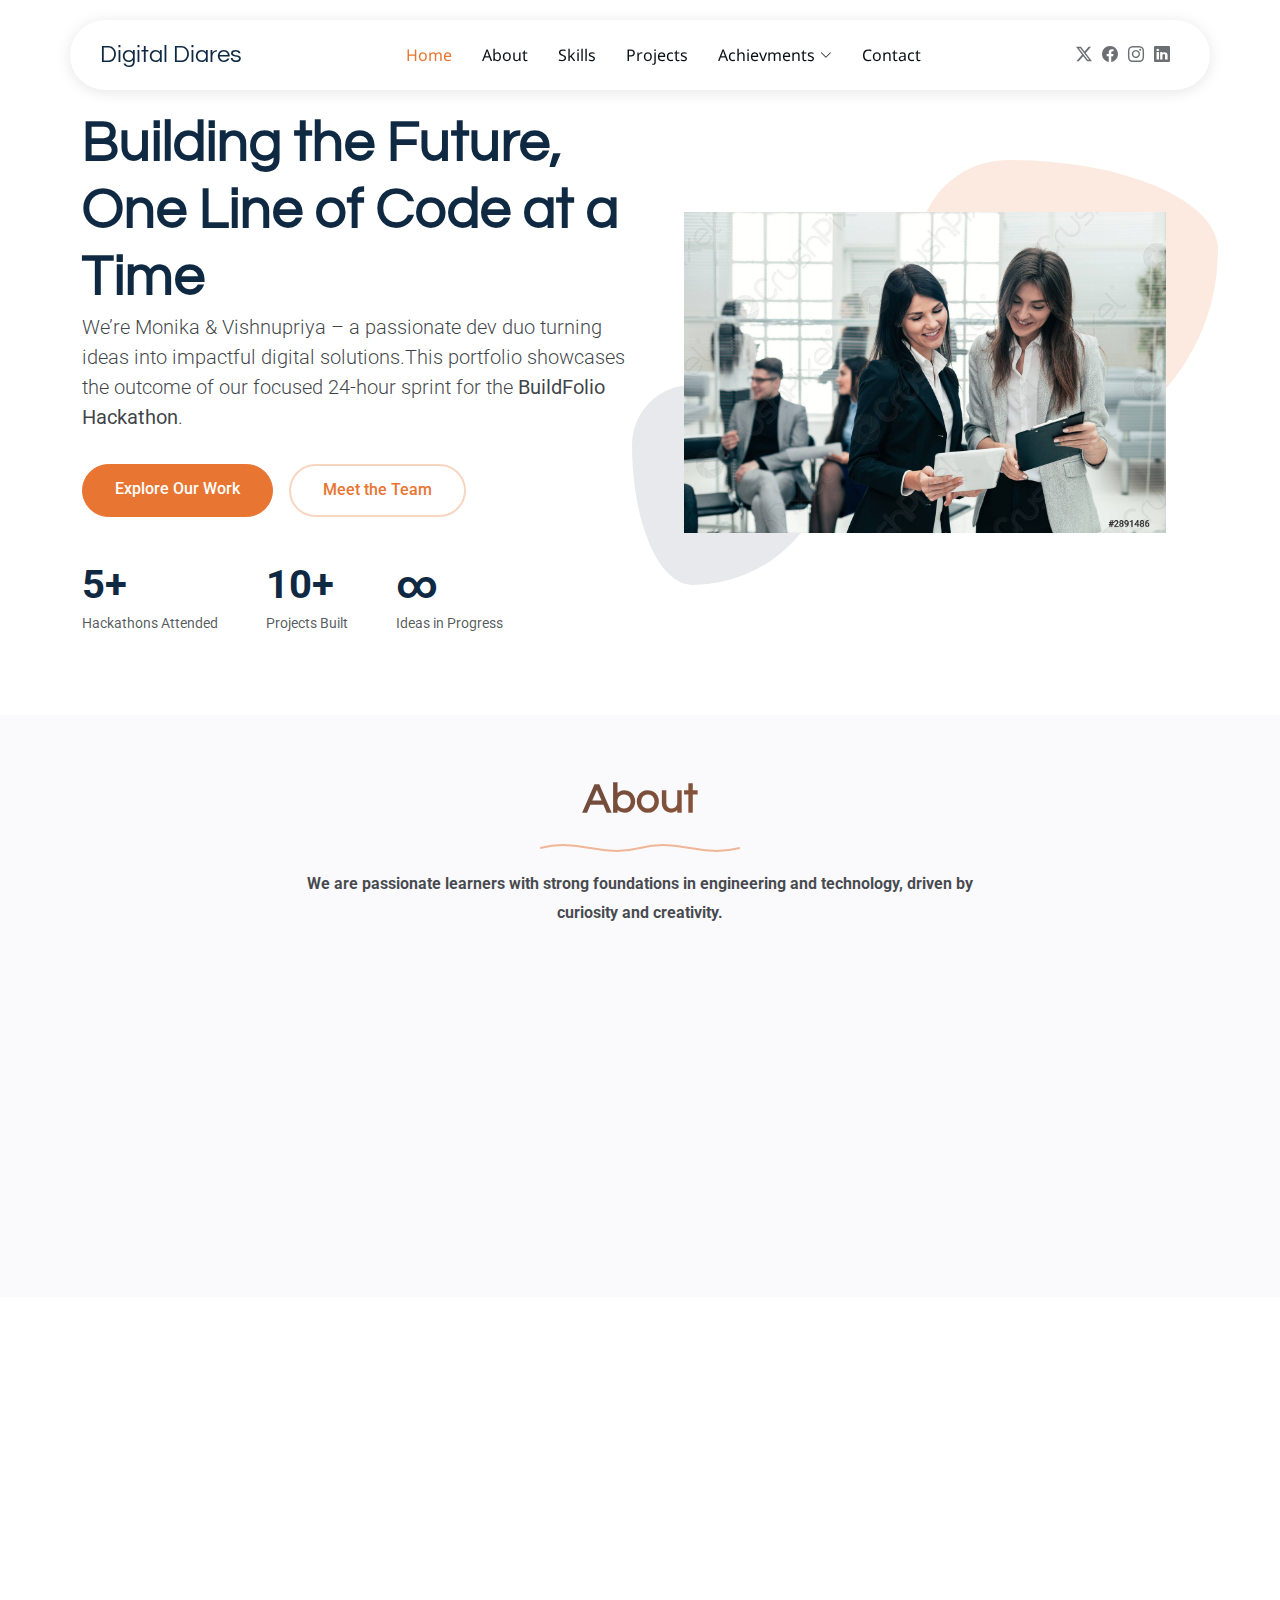
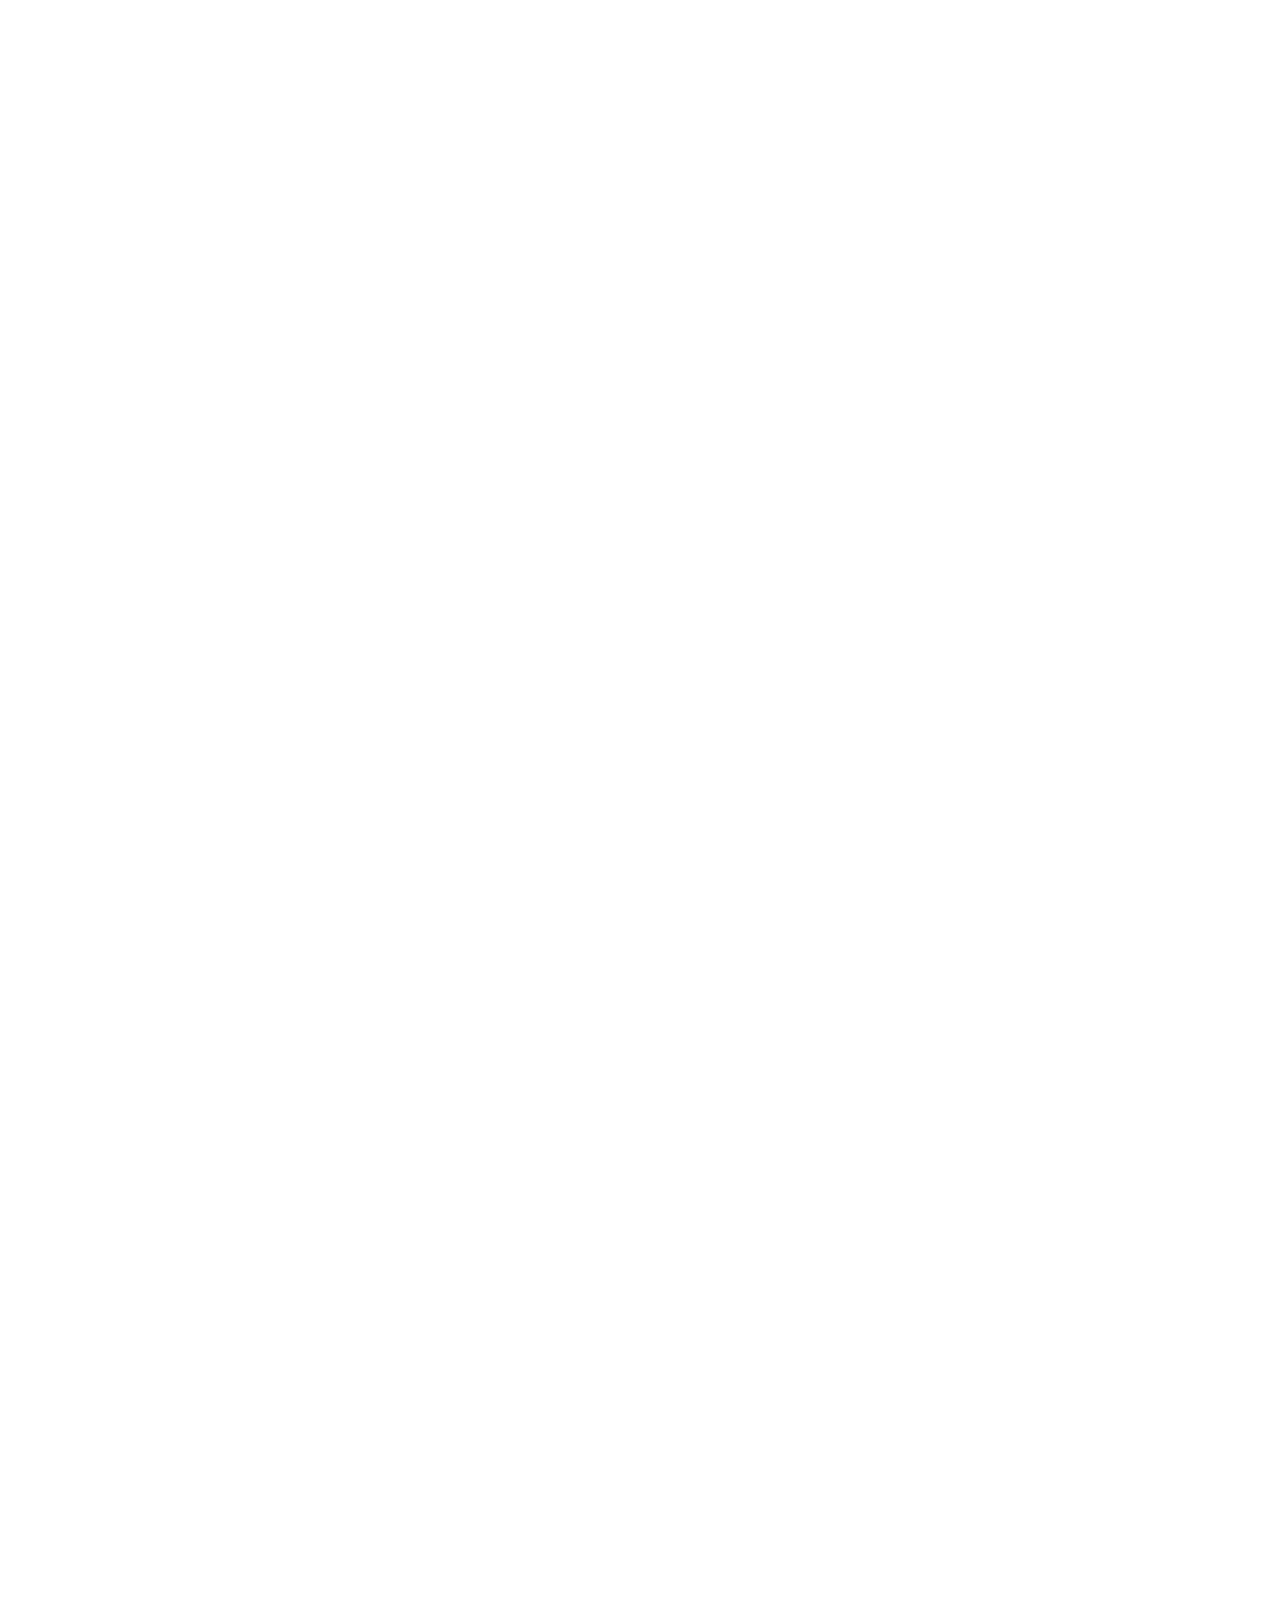
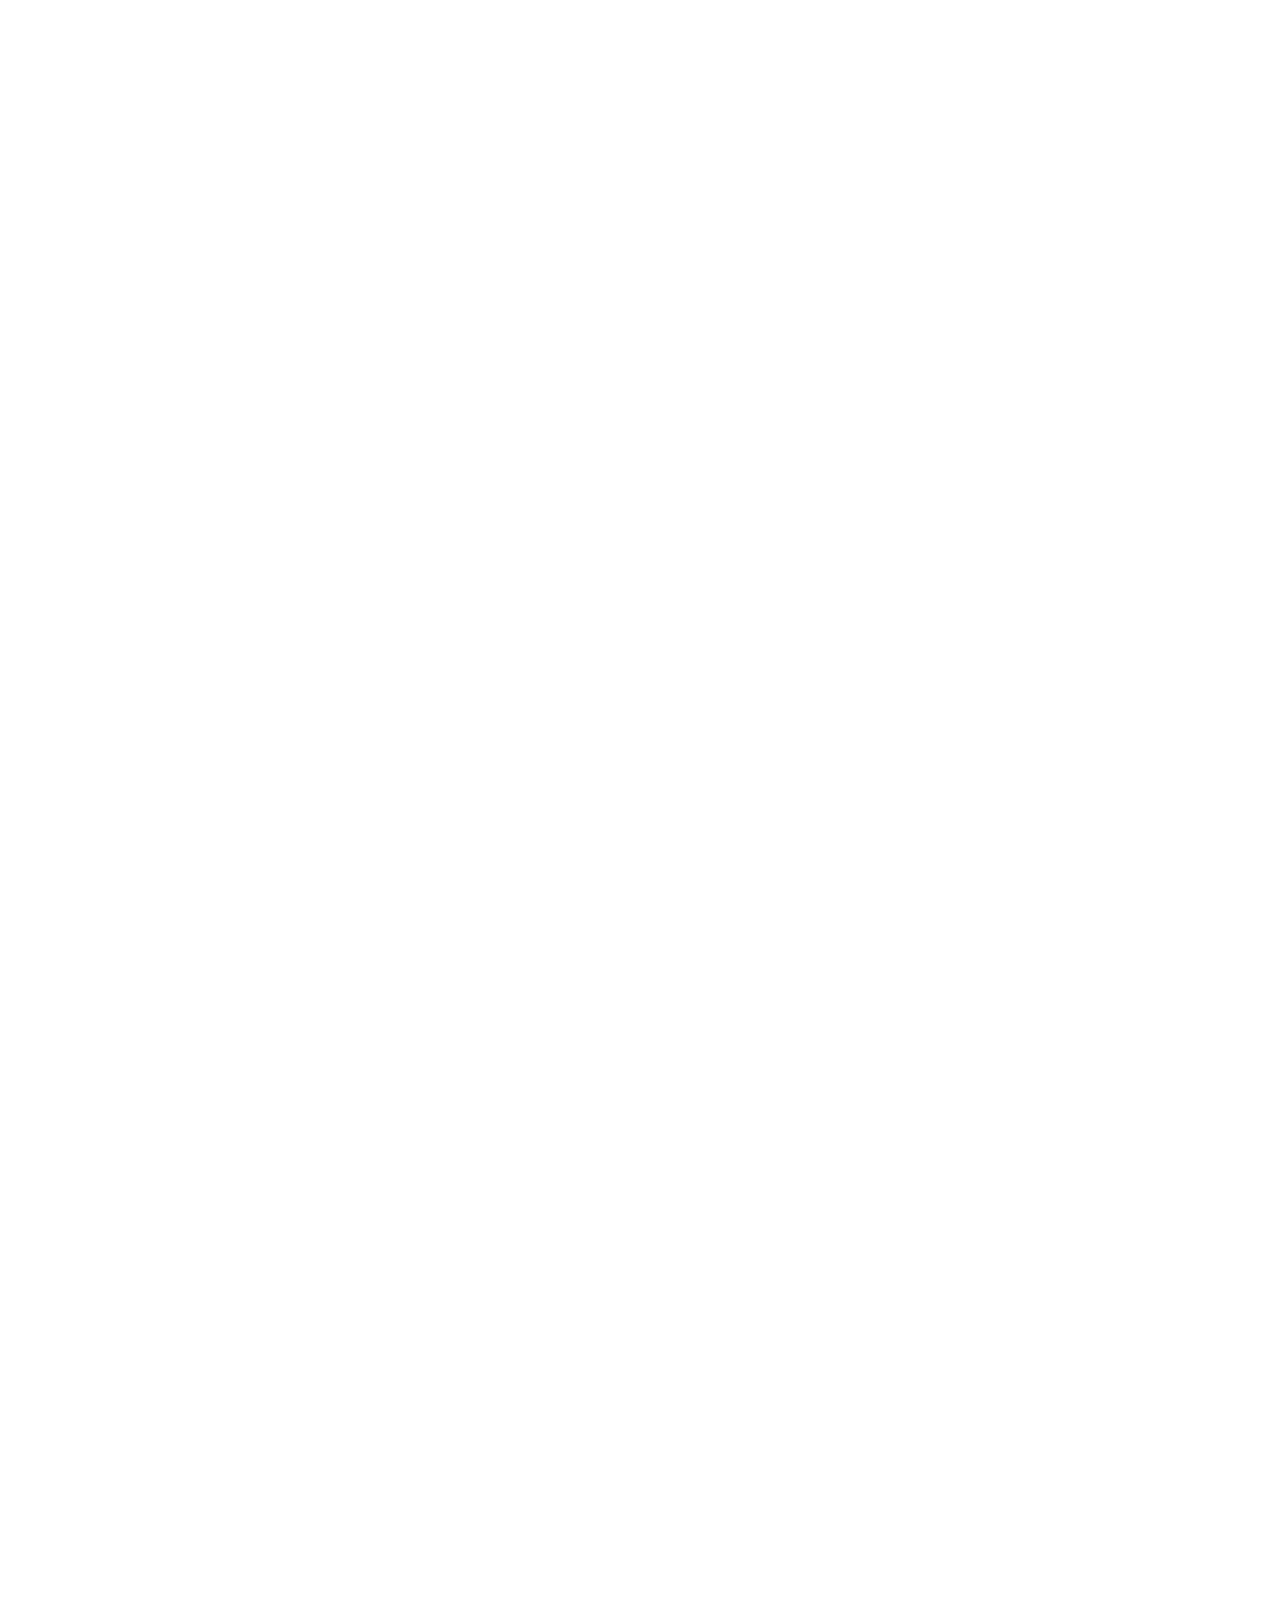
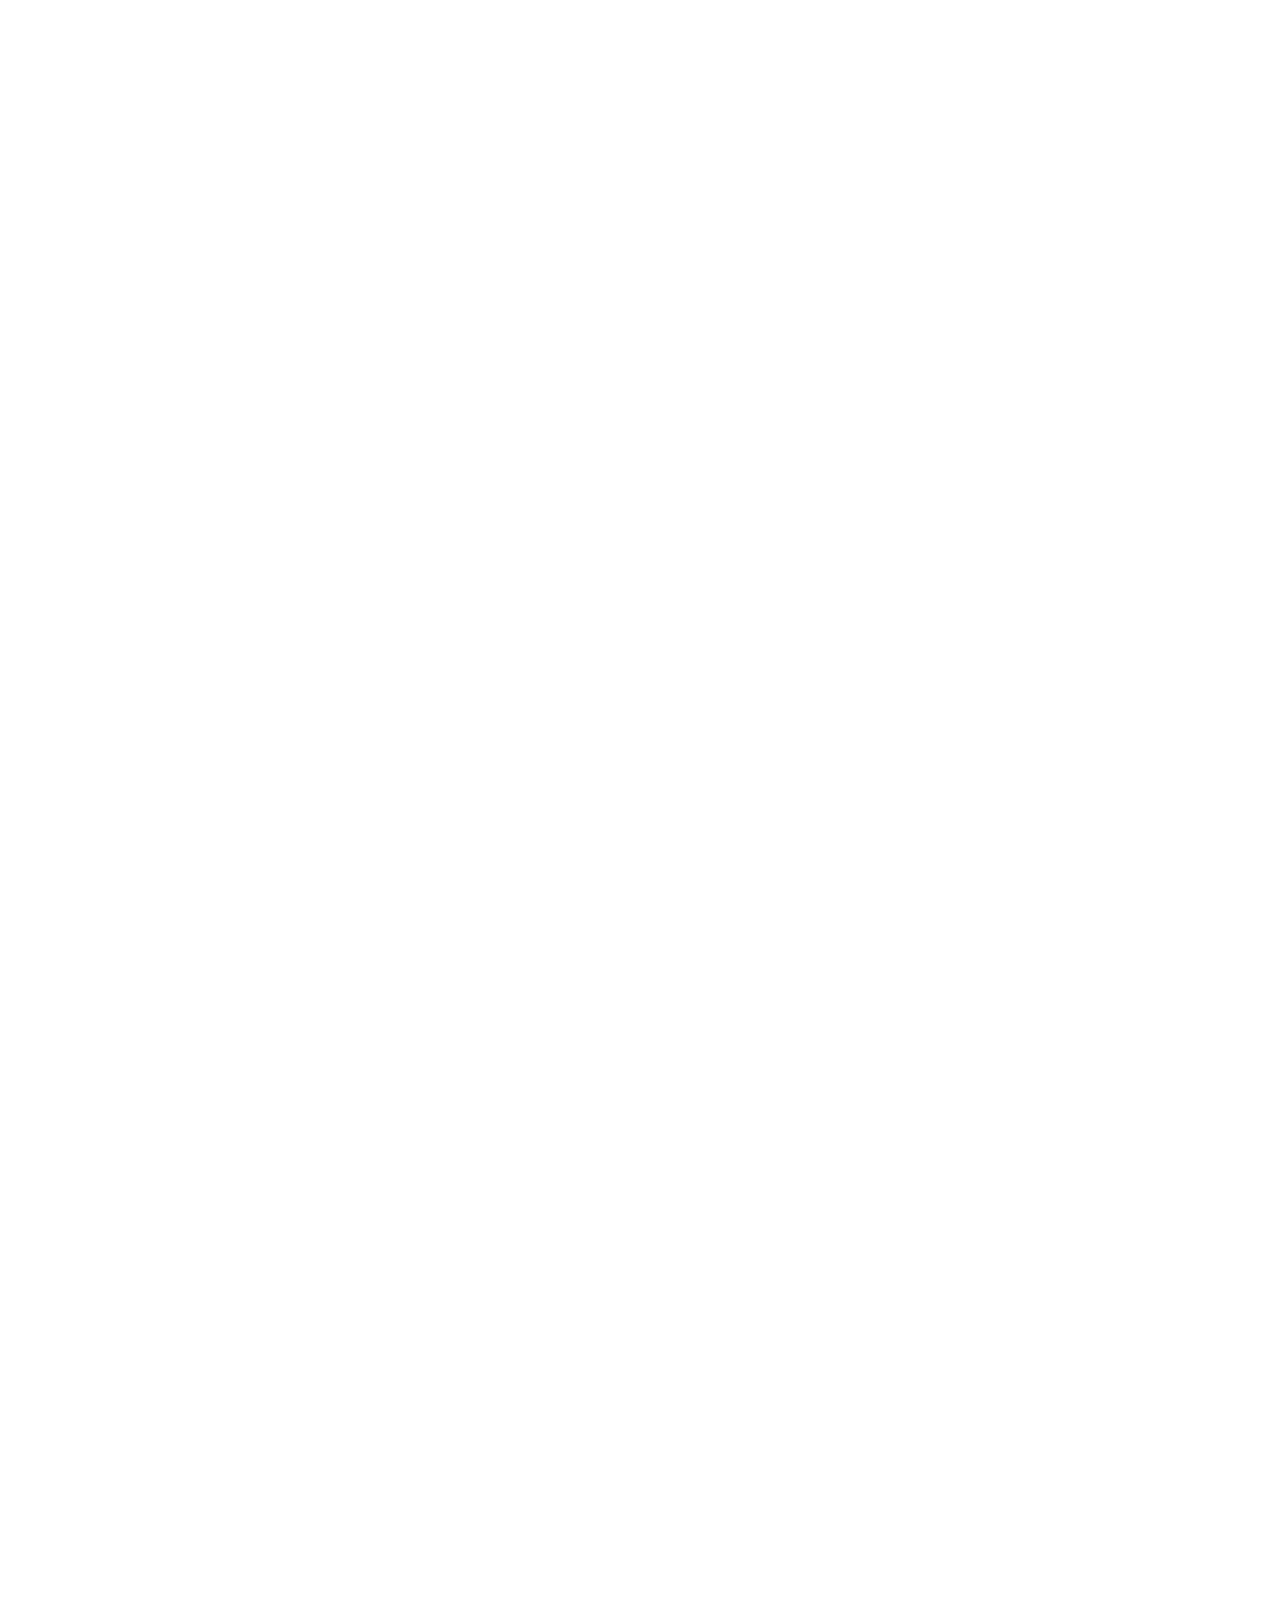
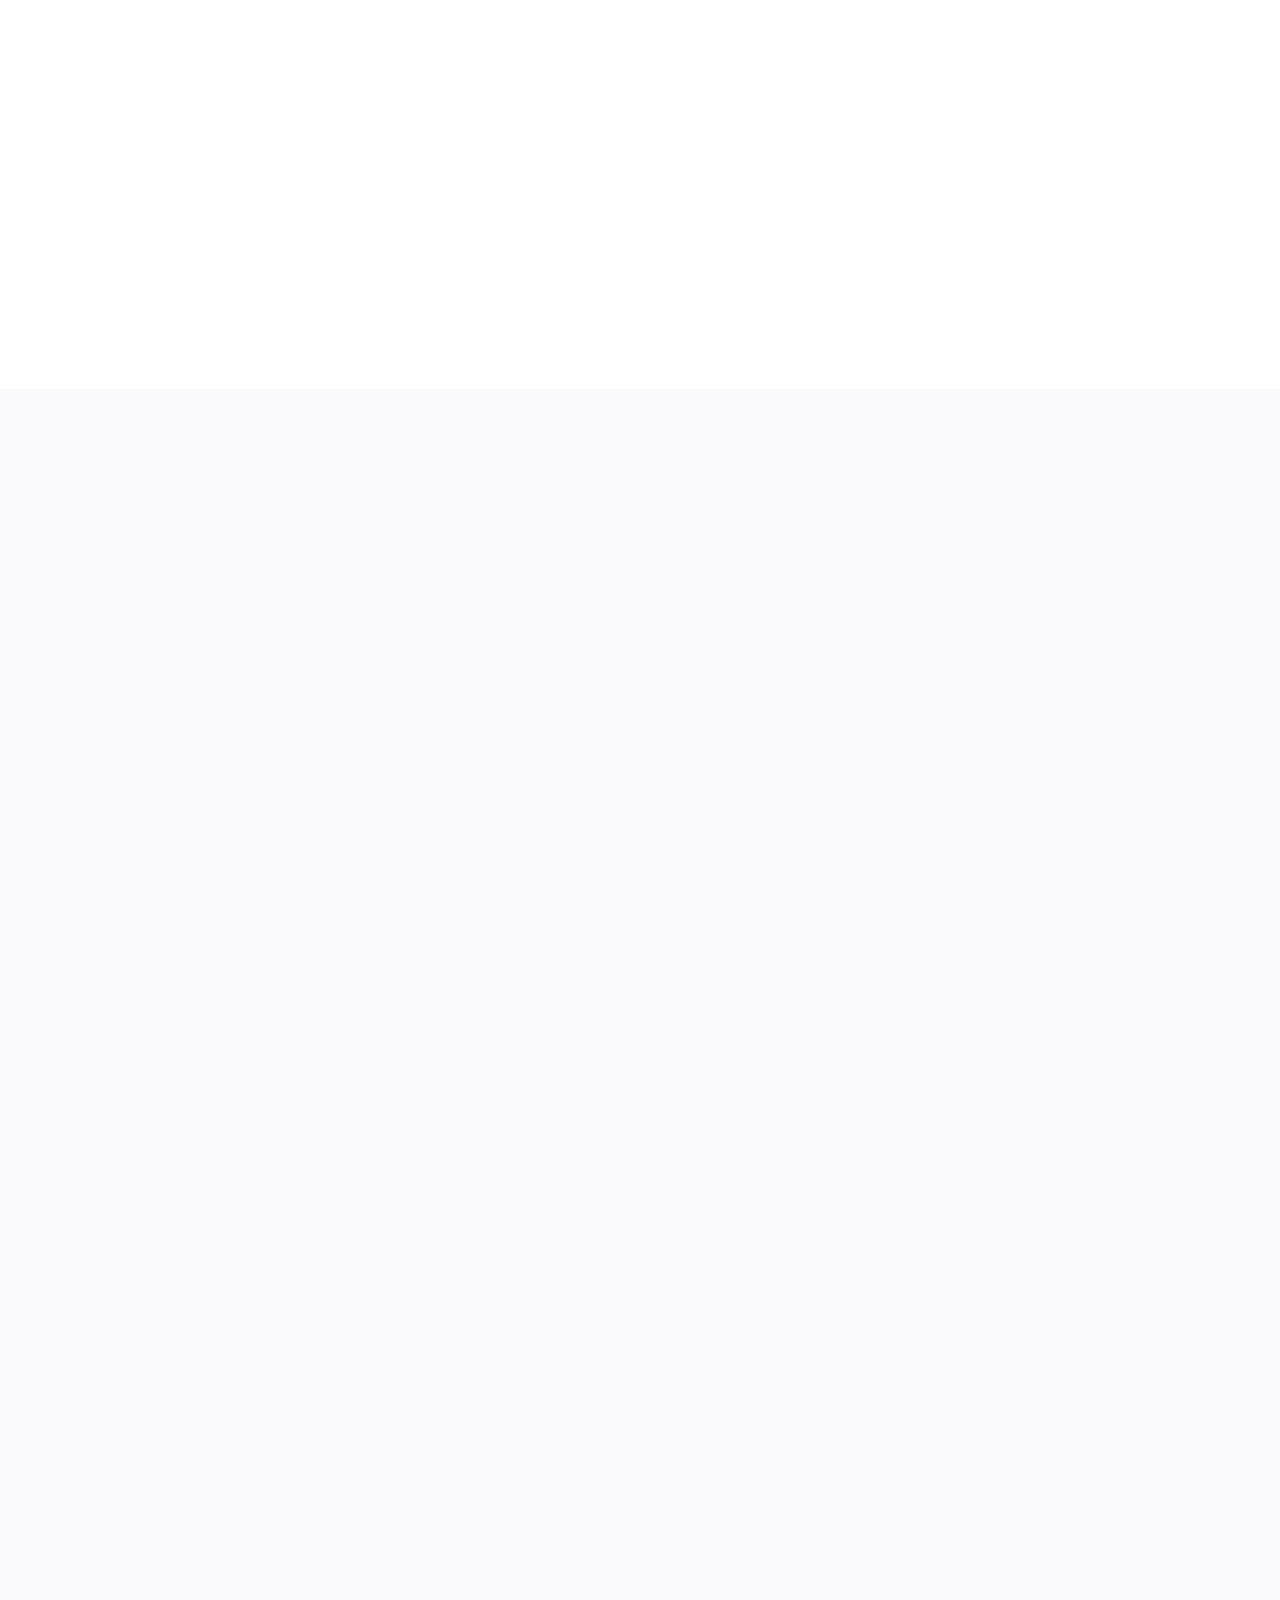
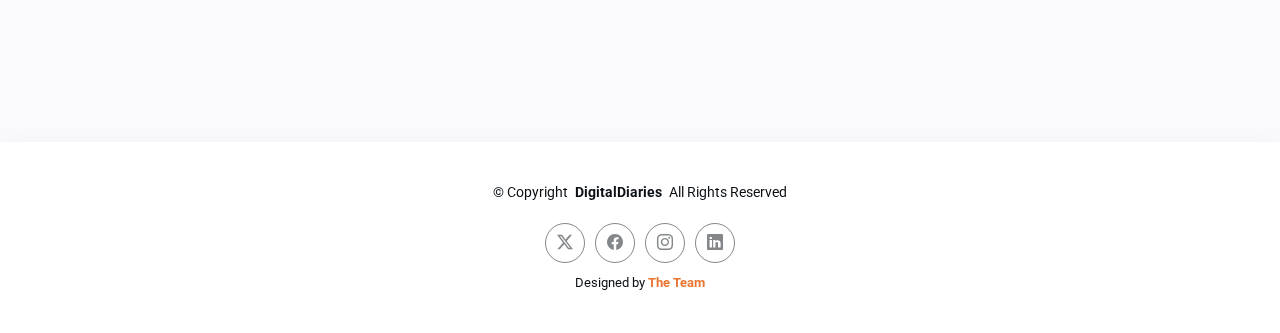
<file: index.html>
<!DOCTYPE html>
<html lang="en">

<head>
  <meta charset="utf-8">
  <meta content="width=device-width, initial-scale=1.0" name="viewport">
  <title>Index - PORTFOLIO </title>
  <meta name="description" content="">
  <meta name="keywords" content="">

  <!-- Favicons -->
  <link href="assets/img/favicon.png" rel="icon">
  <link href="assets/img/apple-touch-icon.png" rel="apple-touch-icon">

  <!-- Fonts -->
  <link href="https://fonts.googleapis.com" rel="preconnect">
  <link href="https://fonts.gstatic.com" rel="preconnect" crossorigin>
  <link href="https://fonts.googleapis.com/css2?family=Roboto:ital,wght@0,100;0,300;0,400;0,500;0,700;0,900;1,100;1,300;1,400;1,500;1,700;1,900&family=Noto+Sans:ital,wght@0,100;0,200;0,300;0,400;0,500;0,600;0,700;0,800;0,900;1,100;1,200;1,300;1,400;1,500;1,600;1,700;1,800;1,900&family=Questrial:wght@400&display=swap" rel="stylesheet">

  <!-- Vendor CSS Files -->
  <link href="assets/vendor/bootstrap/css/bootstrap.min.css" rel="stylesheet">
  <link href="assets/vendor/bootstrap-icons/bootstrap-icons.css" rel="stylesheet">
  <link href="assets/vendor/aos/aos.css" rel="stylesheet">
  <link href="assets/vendor/glightbox/css/glightbox.min.css" rel="stylesheet">
  <link href="assets/vendor/swiper/swiper-bundle.min.css" rel="stylesheet">

  <!-- Main CSS File -->
  <link href="assets/css/main.css" rel="stylesheet">

  <!-- =======================================================
  * Template Name: EasyFolio
  * Template URL: https://bootstrapmade.com/easyfolio-bootstrap-portfolio-template/
  * Updated: Feb 21 2025 with Bootstrap v5.3.3
  * Author: BootstrapMade.com
  * License: https://bootstrapmade.com/license/
  ======================================================== -->
</head>

<body class="index-page">

  <header id="header" class="header d-flex align-items-center sticky-top">
    <div class="header-container container-fluid container-xl position-relative d-flex align-items-center justify-content-between">

      <a href="index.html" class="logo d-flex align-items-center me-auto me-xl-0">
        <!-- Uncomment the line below if you also wish to use an image logo -->
        <!-- <img src="assets/img/logo.webp" alt=""> -->
        <h1 class="sitename">Digital Diares</h1>
      </a>

      <nav id="navmenu" class="navmenu">
        <ul>
          <li><a href="#hero" class="active">Home</a></li>
          <li><a href="#about">About</a></li>
          <li><a href="#resume">Skills</a></li>
          <li><a href="#portfolio">Projects</a></li>
          
          <li class="dropdown"><a href="#"><span>Achievments</span> <i class="bi bi-chevron-down toggle-dropdown"></i></a>
            <ul>
              <li class="dropdown"><a href="#"><span>Monika K</span> <i class="bi bi-chevron-down toggle-dropdown"></i></a>
                <ul>
                  <li><a href="cr.html">Resume & Certificates</a></li>
                  <li><a href="activity.html">Activities</a></li>
                
                </ul>
              </li>
              <li class="dropdown"><a href="#"><span>Vishnu Priya M</span> <i class="bi bi-chevron-down toggle-dropdown"></i></a>
                <ul>
                  <li><a href="crv.html">Resume & Certificates</a></li>
                  <li><a href="activityv.html">Activities</a></li>
                  
                
                </ul>
              </li>
            </ul>
          </li>
          <li><a href="#contact">Contact</a></li>
        </ul>
        <i class="mobile-nav-toggle d-xl-none bi bi-list"></i>
      </nav>

      <div class="header-social-links">
        <a href="https:\\x.com\easyfolio"><i class="bi bi-twitter-x"></i></a>
        <a href="https:\\www.facebook.com\easyfolio\?locale=mt_MT"><i class="bi bi-facebook"></i></a>
        <a href="https:\\www.instagram.com\easyfolio/"><i class="bi bi-instagram"></i></a>
        <a href="https:\\www.linkedin.com\showcase/easyfolioapp\about\"><i class="bi bi-linkedin"></i></a>
      </div>

    </div>
  </header>

  <main class="main">

    <!-- Hero Section -->
<section id="hero" class="hero section">

  <div class="container" data-aos="fade-up" data-aos-delay="100">

    <div class="row align-items-center content">
      <div class="col-lg-6" data-aos="fade-up" data-aos-delay="200">
        <h2>Building the Future, One Line of Code at a Time</h2>
        <p class="lead">We’re Monika & Vishnupriya – a passionate dev duo turning ideas into impactful digital solutions.This portfolio showcases the outcome of our focused 24-hour sprint for the <strong>BuildFolio Hackathon</strong>.</p>
        <div class="cta-buttons" data-aos="fade-up" data-aos-delay="300">
          <a href="#portfolio" class="btn btn-primary">Explore Our Work</a>
          <a href="#about" class="btn btn-outline">Meet the Team</a>
        </div>
        <div class="hero-stats" data-aos="fade-up" data-aos-delay="400">
          <div class="stat-item">
            <span class="stat-number">5+</span>
            <span class="stat-label">Hackathons Attended</span>
          </div>
          <div class="stat-item">
            <span class="stat-number">10+</span>
            <span class="stat-label">Projects Built</span>
          </div>
          <div class="stat-item">
            <span class="stat-number">∞</span>
            <span class="stat-label">Ideas in Progress</span>
          </div>
        </div>
      </div>
      
      <div class="col-lg-6">
        <div class="hero-image">
          <img src="assets/img/profile/p.jpg" alt="Team Portfolio Hero Image" class="img-fluid" data-aos="zoom-out" data-aos-delay="300">
          <div class="shape-1"></div>
          <div class="shape-2"></div>
        </div>
      </div>
    </div>

  </div>

</section>
<!-- /Hero Section -->


    
    <!-- About Section -->
    <section id="about" class="about section light-background">

  <!-- Section Title -->
  <div class="container section-title" data-aos="fade-up">
    <h2>About</h2>
    <div class="title-shape">
      <svg viewBox="0 0 200 20" xmlns="http://www.w3.org/2000/svg">
        <path d="M 0,10 C 40,0 60,20 100,10 C 140,0 160,20 200,10" fill="none" stroke="currentColor" stroke-width="2"></path>
      </svg>
    </div>
    <p>
      <b>We are passionate learners with strong foundations in engineering and technology, driven by curiosity and creativity.</b>
    </p>
  </div>
  <!-- End Section Title -->

  <!-- About Content -->
  <div class="container" data-aos="fade-up" data-aos-delay="100">
    <div class="row g-5 align-items-center">

      <div class="col-lg-6">
        <div class="about-item p-4 shadow rounded-4 bg-white">
          <h3><b>VISHNUPRIYA M</b></h3>
          <p>
            As a dedicated Software Engineering enthusiast, I enjoy building efficient and meaningful digital solutions. With a strong foundation in Electronics and Communication Engineering, I am driven to create clean, maintainable code and explore the depths of software architecture and development best practices.
          </p>
        </div>
      </div>

      <div class="col-lg-6">
        <div class="about-item p-4 shadow rounded-4 bg-white">
          <h3><b>MONIKA K</b></h3>
          <p>
            I’m an aspiring Full Stack Developer with a growing interest in Artificial Intelligence. Backed by a background in Computer Science Engineering, I enjoy crafting seamless web applications while exploring how AI can bring intelligent behavior to digital experiences. My goal is to build future-ready systems that are both powerful and user-friendly.
          </p>
        </div>
      </div>

    </div>
  </div>
  <!-- End About Content -->

</section>


  <div class="container" data-aos="fade-up" data-aos-delay="100">
  <div class="row align-items-center">
    <div class="col-lg-6 position-relative" data-aos="fade-right" data-aos-delay="200">
      <div class="about-image">
        <img src="assets\img\profile\p2.jpg" alt="Portrait of Vishnupriya M" class="img-fluid rounded-4 shadow-lg">
      </div>
    </div>

    <div class="col-lg-6" data-aos="fade-left" data-aos-delay="300">
      <div class="about-content">
        
        <h2 class="mb-3"><b>Aspiring Software Developer &amp; Java Enthusiast</b></h2>

        <p class="lead mb-4">
          I'm <b>Vishnupriya M</b>, a passionate software developer with a solid background in Electronics and Communication Engineering. I thrive on building efficient, maintainable, and elegant solutions—especially using Java, my language of choice.
        </p>

        <p class="mb-4">
          <em>From designing logic to solving real-world challenges through code, I’m deeply motivated to evolve in the tech industry. I enjoy working with both front-end and back-end technologies and continuously strive to expand my programming knowledge and problem-solving skills.</em>
        </p>

        <div class="personal-info">
          <div class="row g-4">
            <div class="col-6">
              <div class="info-item">
                <span class="label"><b>Name:</b></span>
                <span class="value">Vishnupriya M</span>
              </div>
            </div>
            <div class="col-6">
              <div class="info-item">
                <span class="label"><b>Phone:</b></span>
                <span class="value">6369727700</span>
              </div>
            </div>
            <div class="col-6">
              <div class="info-item">
                <span class="label"><b>Age:</b></span>
                <span class="value">20 Years</span>
              </div>
            </div>
            <div class="col-6">
              <div class="info-item">
                <span class="label"><b>Email:</b></span>
                <span class="value">vishnupmurugan17@gmail.com</span>
              </div>
            </div>
            <div class="col-6">
              <div class="info-item">
                <span class="label"><b>Education:</b></span>
                <span class="value">Electronics and Communication Engineer</span>
              </div>
            </div>
            <div class="col-6">
              <div class="info-item">
                <span class="label"><b>Nationality:</b></span>
                <span class="value">Indian</span>
              </div>
            </div>
          </div>
        </div>

      </div>
    </div>
  </div>
</div>
</div>
<p>

</p>


<!--monika-->
<div class="container" data-aos="fade-up" data-aos-delay="100">
  <div class="row align-items-center">
    <div class="col-lg-6 position-relative" data-aos="fade-right" data-aos-delay="200">
      <div class="about-image">
        <img src="assets\img\profile\p1.jpg" alt="Portrait of Monika K" class="img-fluid rounded-4 shadow-lg">
      </div>
    </div>

    <div class="col-lg-6" data-aos="fade-left" data-aos-delay="300">
      <div class="about-content">
        
        <h2 class="mb-3"><b>Passionate Full Stack Developer &amp; AI Explorer</b></h2>


        <p class="lead mb-4">
          I'm <b>Monika K</b>, a dedicated and curious learner with a background in Computer Science Engineering. My passion lies in building dynamic web applications from end to end, and exploring how Artificial Intelligence can be integrated to create smarter, more adaptive systems.
        </p>

        <p class="mb-4">
          <em>I enjoy working across the full technology stack — from crafting intuitive user interfaces to designing robust backend systems. Alongside full stack development, I'm intrigued by the power of AI and its potential to transform the future of technology. I'm constantly learning and seeking opportunities to innovate and grow in both fields.</em>
        </p>

        <div class="personal-info">
          <div class="row g-4">
            <div class="col-6">
              <div class="info-item">
                <span class="label"><b>Name:</b></span>
                <span class="value">Monika K</span>
              </div>
            </div>
            <div class="col-6">
              <div class="info-item">
                <span class="label"><b>Phone:</b></span>
                <span class="value">9994347250</span>
              </div>
            </div>
            <div class="col-6">
              <div class="info-item">
                <span class="label"><b>Age:</b></span>
                <span class="value">20 Years</span>
              </div>
            </div>
            <div class="col-6">
              <div class="info-item">
                <span class="label"><b>Email:</b></span>
                <span class="value">monikakarthi23@gmail.com</span>
              </div>
            </div>
            <div class="col-6">
              <div class="info-item">
                <span class="label"><b>Education:</b></span>
                <span class="value">Computer Science Engineer</span>
              </div>
            </div>
            <div class="col-6">
              <div class="info-item">
                <span class="label"><b>Nationality:</b></span>
                <span class="value">Indian</span>
              </div>
            </div>
          </div>
        </div>

      </div>
    </div>
  </div>
</div>
<br>


<!-- About Section End -->
</section><!-- /About Section -->
<!-- Resume Section -->
    <section id="resume" class="resume section">
      <!-- Section Title -->
      <div class="container section-title" data-aos="fade-up">
        <h2>SKILLS</h2>
        <div class="title-shape">
          <svg viewBox="0 0 200 20" xmlns="http://www.w3.org/2000/svg">
            <path d="M 0,10 C 40,0 60,20 100,10 C 140,0 160,20 200,10" fill="none" stroke="currentColor" stroke-width="2"></path>
          </svg>
        </div>
        <p><b>We're pleased to say that I've acquired and refined a few valuable skills throughout my journey, each one bringing me closer to becoming the best version of myself.</b></p>
      </div><!-- End Section Title -->

      <div class="container" data-aos="fade-up" data-aos-delay="100">

        <div class="row">
  <div class="col-12">
    <div class="resume-wrapper">

<!-- Vishnu Skills Section -->
<section id="skills-vishnu" class="skills section">
  <div class="container" data-aos="fade-up" data-aos-delay="100">
   
    <h2 class="text-center mb-4"><b>Vishnupriya's Skills</b></h2>
    <div class="row g-4 skills-animation">

      <div class="col-md-6 col-lg-3" data-aos="fade-up" data-aos-delay="300">
        <div class="skill-box text-center p-3 shadow rounded-4">
          <h3>Java</h3>
          <p>Object-oriented programming language used to build robust, scalable, and secure applications.</p>
        </div>
      </div>

      <div class="col-md-6 col-lg-3" data-aos="fade-up" data-aos-delay="100">
        <div class="skill-box text-center p-3 shadow rounded-4">
          <h3>HTML</h3>
          <p>Crafts meaningful web structures with a focus on clarity, accessibility, and performance.</p>
        </div>
      </div>

      <div class="col-md-6 col-lg-3" data-aos="fade-up" data-aos-delay="200">
        <div class="skill-box text-center p-3 shadow rounded-4">
          <h3>CSS</h3>
          <p>Brings websites to life with sleek animations, adaptive grids, and clean design systems.</p>
        </div>
      </div>

      <div class="col-md-6 col-lg-3" data-aos="fade-up" data-aos-delay="300">
        <div class="skill-box text-center p-3 shadow rounded-4">
          <h3>JavaScript</h3>
          <p>Builds dynamic, user-interactive websites with clean logic and real-time functionality.</p>
        </div>
      </div>

      <div class="col-md-6 col-lg-3" data-aos="fade-up" data-aos-delay="700">
        <div class="skill-box text-center p-3 shadow rounded-4">
          <h3>MySQL</h3>
          <p>Skilled in writing optimized queries and managing structured relational data effectively.</p>
        </div>
      </div>

      <div class="col-md-6 col-lg-3" data-aos="fade-up" data-aos-delay="800">
        <div class="skill-box text-center p-3 shadow rounded-4">
          <h3>LINUX</h3>
          <p>Proficient in using Linux commands and terminal for development and system operations.</p>
        </div>
      </div>

    </div>
  </div>
</section>
<!-- /Vishnu Skills Section -->

<!-- Moni Skills Section -->
<section id="skills-moni" class="skills section">
  <div class="container" data-aos="fade-up" data-aos-delay="100">
    <h2 class="text-center mb-4"><b>Monika's Skills</b></h2>
    <div class="row g-4 skills-animation">

      <div class="col-md-6 col-lg-3" data-aos="fade-up" data-aos-delay="100">
        <div class="skill-box text-center p-3 shadow rounded-4">
          <h3>HTML</h3>
          <p>Strong foundation in structuring semantic and accessible web pages.</p>
        </div>
      </div>

      <div class="col-md-6 col-lg-3" data-aos="fade-up" data-aos-delay="200">
        <div class="skill-box text-center p-3 shadow rounded-4">
          <h3>CSS</h3>
          <p>Expertise in responsive layouts, animations, and modern UI styling.</p>
        </div>
      </div>

      <div class="col-md-6 col-lg-3" data-aos="fade-up" data-aos-delay="300">
        <div class="skill-box text-center p-3 shadow rounded-4">
          <h3>JavaScript</h3>
          <p>Interactive web functionality with clean logic and dynamic DOM handling.</p>
        </div>
      </div>

      <div class="col-md-6 col-lg-3" data-aos="fade-up" data-aos-delay="300">
        <div class="skill-box text-center p-3 shadow rounded-4">
          <h3>Core Java</h3>
          <p>Utilized Core Java to develop object-oriented programs with robust exception handling, multithreading, and data structures using collections framework.</p>
        </div>
      </div>

      <div class="col-md-6 col-lg-3" data-aos="fade-up" data-aos-delay="400">
        <div class="skill-box text-center p-3 shadow rounded-4">
          <h3>Python</h3>
          <p>Versatile scripting and backend development, with AI & data handling capabilities.</p>
        </div>
      </div>

      <div class="col-md-6 col-lg-3" data-aos="fade-up" data-aos-delay="500">
        <div class="skill-box text-center p-3 shadow rounded-4">
          <h3>Spring Framework</h3>
          <p>Developing robust Java applications using Spring features like MVC, Dependency Injection, and RESTful APIs.</p>
        </div>
      </div>

      <div class="col-md-6 col-lg-3" data-aos="fade-up" data-aos-delay="700">
        <div class="skill-box text-center p-3 shadow rounded-4">
          <h3>MySQL</h3>
          <p>Efficient data modeling, querying, and relational database management.</p>
        </div>
      </div>

    </div>
  </div>
</section>
<!-- /Moni Skills Section -->



      <!-- ======= Education Section ======= -->
      <div class="resume-block" data-aos="fade-up" data-aos-delay="100">
        <h2> Education</h2>
        <p class="lead"><em>We're grateful for the educational experiences that not only built my knowledge but also helped me grow into who I am today.</em></p>

        <h2> VISHNUPRIYA M</h2> <br>

        <div class="timeline">

          <div class="timeline-item" data-aos="fade-up" data-aos-delay="200">
            <div class="timeline-left">
              <h4 class="company">Velammal Engineering College</h4>
              <span class="period">2022 - 2026</span>
            </div>
            <div class="timeline-dot"></div>
            <div class="timeline-right">
              <h3 class="position">Computer Science Engineering</h3>
              <p class="mark">8.46 CGPA</p>
            </div>
          </div>

          <div class="timeline-item" data-aos="fade-up" data-aos-delay="300">
            <div class="timeline-left">
              <h4 class="company">Shree Niketan Matriculation Higher Secondary School</h4>
              <span class="period">2022</span>
            </div>
            <div class="timeline-dot"></div>
            <div class="timeline-right">
              <h3 class="position">12th - State Board</h3>
              <p class="mark">88.5%</p>
            </div>
          </div>

          <div class="timeline-item" data-aos="fade-up" data-aos-delay="400">
            <div class="timeline-left">
              <h4 class="company">Shree Niketan Matriculation Higher Secondary School</h4>
              <span class="period">2020</span>
            </div>
            <div class="timeline-dot"></div>
            <div class="timeline-right">
              <h3 class="position">10th - State Board</h3>
              <p class="mark">84.2%</p>
            </div>
          </div> <br>

          <h2>MONIKA K</h2> <br>

          <div class="timeline">

          <div class="timeline-item" data-aos="fade-up" data-aos-delay="200">
            <div class="timeline-left">
              <h4 class="company">K S School of Engineering and Management</h4>
              <span class="period">2022 - 2026</span>
            </div>
            <div class="timeline-dot"></div>
            <div class="timeline-right">
              <h3 class="position">Computer Science Engineering</h3>
              <p class="mark">8.9 CGPA</p>
            </div>
          </div>

          <div class="timeline-item" data-aos="fade-up" data-aos-delay="300">
            <div class="timeline-left">
              <h4 class="company">Shree Niketan Matriculation Higher Secondary School</h4>
              <span class="period">2022</span>
            </div>
            <div class="timeline-dot"></div>
            <div class="timeline-right">
              <h3 class="position">12th - State Board</h3>
              <p class="mark">91%</p>
            </div>
          </div>

          <div class="timeline-item" data-aos="fade-up" data-aos-delay="400">
            <div class="timeline-left">
              <h4 class="company">Shree Niketan Matriculation Higher Secondary School</h4>
              <span class="period">2020</span>
            </div>
            <div class="timeline-dot"></div>
            <div class="timeline-right">
              <h3 class="position">10th - State Board</h3>
              <p class="mark">88%</p>
            </div>
          </div>  <br>

        </div>
      </div>


      <!-- /Education Section -->

    </div>
  </div>
</div>


    </section><!-- /Resume Section -->
    <!-- Portfolio Section -->
    <section id="portfolio" class="portfolio section">

      <!-- Section Title -->
      <div class="container section-title" data-aos="fade-up">
        <h2><strong>PROJECTS</strong></h2>
        <div class="title-shape">
          <svg viewBox="0 0 200 20" xmlns="http://www.w3.org/2000/svg">
            <path d="M 0,10 C 40,0 60,20 100,10 C 140,0 160,20 200,10" fill="none" stroke="currentColor" stroke-width="2"></path>
          </svg>
        </div>
        <p><strong>A SHOWCASE OF WHAT WE BUILD WHEN THE CLOCK IS TICKING.</strong></p>
      </div><!-- End Section Title -->

      <div class="container" data-aos="fade-up" data-aos-delay="100">

        <div class="isotope-layout" data-default-filter="*" data-layout="masonry" data-sort="original-order">

          <div class="portfolio-filters-container" data-aos="fade-up" data-aos-delay="200">
            <ul class="portfolio-filters isotope-filters">
              <li data-filter="*" class="filter-active">All WORKS</li>
              <li data-filter=".filter-web">MONIKA</li>
              <li data-filter=".filter-graphics">VISHNU PRIYA</li>
          
            </ul>
          </div>

          <div class="row g-4 isotope-container" data-aos="fade-up" data-aos-delay="300">

            <div class="col-lg-6 col-md-6 portfolio-item isotope-item filter-web">
              <div class="portfolio-card">
                <div class="portfolio-image">
                  <img src="assets\img\portfolio\portfolio-1.jpeg" class="img-fluid" alt="" loading="lazy">
                  <div class="portfolio-overlay">
                    <div class="portfolio-actions">
                      <a href="assets\img\portfolio\portfolio-1.jpeg" class="glightbox preview-link" data-gallery="portfolio-gallery-web"><i class="bi bi-eye"></i></a>
                      <a href="liscence.html" class="details-link"><i class="bi bi-arrow-right"></i></a>
                    </div>
                  </div>
                </div>
                <div class="portfolio-content">
                  <span class="category">Project 1</span>
                  <h3>License Plate Detection</h3>
                  
                </div>
              </div>
            </div><!-- End Portfolio Item -->

            <div class="col-lg-6 col-md-6 portfolio-item isotope-item filter-graphics">
              <div class="portfolio-card">
                <div class="portfolio-image">
                  <img src="assets\img\portfolio\10.jpeg" class="img-fluid" alt="" loading="lazy">
                  <div class="portfolio-overlay">
                    <div class="portfolio-actions">
                      <a href="assets\img\portfolio\10.jpeg" class="glightbox preview-link" data-gallery="portfolio-gallery-graphics"><i class="bi bi-eye"></i></a>
                      <a href="jenkins.html" class="details-link"><i class="bi bi-arrow-right"></i></a>
                    </div>
                  </div>
                </div>
                <div class="portfolio-content">
                  <span class="category">Project 1</span>
                  <h3>AUTOMATED DEPLOYEMENT USING JENKINS </h3>
                  
                </div>
              </div>
            </div><!-- End Portfolio Item -->
          
            <div class="col-lg-6 col-md-6 portfolio-item isotope-item filter-web">
              <div class="portfolio-card">
                <div class="portfolio-image">
                  <img src="assets\img\portfolio\portfolio-2.jpg" class="img-fluid" alt="" loading="lazy">
                  <div class="portfolio-overlay">
                    <div class="portfolio-actions">
                      <a href="assets\img\portfolio\portfolio-2.jpg" class="glightbox preview-link" data-gallery="portfolio-gallery-web"><i class="bi bi-eye"></i></a>
                      <a href="portfolio-details.html" class="details-link"><i class="bi bi-arrow-right"></i></a>
                    </div>
                  </div>
                </div>
                <div class="portfolio-content">
                  <span class="category">Project 2</span>
                  <h3>GLOBAL TERRORISM</h3>
                 
                </div>
              </div>
            </div><!-- End Portfolio Item -->

            <div class="col-lg-6 col-md-6 portfolio-item isotope-item filter-graphics">
              <div class="portfolio-card">
                <div class="portfolio-image">
                  <img src="assets\img\portfolio\portfolio-11.jpg" class="img-fluid" alt="" loading="lazy">
                  <div class="portfolio-overlay">
                    <div class="portfolio-actions">
                      <a href="assets\img\portfolio\portfolio-11.jpg" class="glightbox preview-link" data-gallery="portfolio-gallery-graphics"><i class="bi bi-eye"></i></a>
                      <a href="vehicle.html" class="details-link"><i class="bi bi-arrow-right"></i></a>
                    </div>
                  </div>
                </div>
                <div class="portfolio-content">
                  <span class="category">Project 2</span>
                  <h3>VEHICLE DETECTION</h3>
                  
                </div>
              </div>
            </div><!-- End Portfolio Item -->

            <div class="col-lg-6 col-md-6 portfolio-item isotope-item filter-web">
              <div class="portfolio-card">
                <div class="portfolio-image">
                  <img src="assets\img\portfolio\portfolio-3.jpg" class="img-fluid" alt="" loading="lazy">
                  <div class="portfolio-overlay">
                    <div class="portfolio-actions">
                      <a href="assets\img\portfolio\portfolio-3.jpg" class="glightbox preview-link" data-gallery="portfolio-gallery-web"><i class="bi bi-eye"></i></a>
                      <a href="diabetes.html" class="details-link"><i class="bi bi-arrow-right"></i></a>
                    </div>
                  </div>
                </div>
                <div class="portfolio-content">
                  <span class="category">Project 3</span>
                  <h3>DIABETES PREDICTION</h3>
                  
                </div>
              </div>
            </div><!-- End Portfolio Item -->

            <div class="col-lg-6 col-md-6 portfolio-item isotope-item filter-graphics">
              <div class="portfolio-card">
                <div class="portfolio-image">
                  <img src="assets\img\portfolio\portfolio-12.jpeg" class="img-fluid" alt="" loading="lazy">
                  <div class="portfolio-overlay">
                    <div class="portfolio-actions">
                      <a href="assets\img\portfolio\portfolio-12.jpeg" class="glightbox preview-link" data-gallery="portfolio-gallery-graphics"><i class="bi bi-eye"></i></a>
                      <a href="voltage.html" class="details-link"><i class="bi bi-arrow-right"></i></a>
                    </div>
                  </div>
                </div>
                <div class="portfolio-content">
                  <span class="category">Project 3</span>
                  <h3>AUTOMATIC SWITCH-OFF CHARGER USING VOLTAGE DOUBLER</h3>
                  
                </div>
              </div>
            </div>

          </div><!-- End Portfolio Container -->

        </div>

      </div>

    </section><!-- /Portfolio Section -->

    <!-- Testimonials Section -->
    <section id="testimonials" class="testimonials section light-background">

      <!-- Section Title -->
      <div class="container section-title" data-aos="fade-up">
        <h2>EXTRA CURRICULAR</h2>
        <div class="title-shape">
          <svg viewBox="0 0 200 20" xmlns="http://www.w3.org/2000/svg">
            <path d="M 0,10 C 40,0 60,20 100,10 C 140,0 160,20 200,10" fill="none" stroke="currentColor" stroke-width="2"></path>
          </svg>
        </div>
        <p><b>"Beyond the Books: Where Passion Meets Action"</b></p>
        <p>We are proud to share that we actively engaged in various extracurricular activities beyond academics, which provided valuable exposure and enriched our overall learning experience.</p>
      </div><!-- End Section Title -->

      <div class="container" data-aos="fade-up" data-aos-delay="100">

        <div class="testimonials-slider swiper init-swiper">
          <script type="application/json" class="swiper-config">
            {
              "slidesPerView": 1,
              "loop": true,
              "speed": 600,
              "autoplay": {
                "delay": 5000
              },
              "navigation": {
                "nextEl": ".swiper-button-next",
                "prevEl": ".swiper-button-prev"
              }
            }
          </script>

          <div class="swiper-wrapper">

            <div class="swiper-slide">
              <div class="testimonial-item">
                <div class="row">
                  <div class="col-lg-8">
                    <h2>Rotaract club of bangalore-TREKKING</h2>
                    <p>
                      Joined hands with fellow Rotaractors to explore nature through an adventurous trekking expedition, promoting physical fitness, teamwork, and a spirit of community service amidst the great outdoors.
                    </p>
                    <p>
                      As a member of the Rotaract Club of Bangalore, I actively participated in a trekking expedition organized to promote fitness, environmental awareness, and team spirit. This outdoor adventure not only allowed us to connect with nature but also fostered strong bonds among fellow Rotaractors.
                    </p>
                    
                    <div class="profile d-flex align-items-center">
                      <img src="assets\img\portfolio\r.jpeg" class="profile-img" alt="">
                      <div class="profile-info">
                        <h3>Rotaract club</h3>
                        
                      </div>
                    </div>
                  </div>
                  <div class="col-lg-4 d-none d-lg-block">
                    <div class="featured-img-wrapper">
                      <img src="assets\img\person\person-m-7.jpeg" class="featured-img" alt="">
                    </div>
                  </div>
                </div>
              </div>
            </div><!-- End Testimonial Item -->

            <div class="swiper-slide">
              <div class="testimonial-item">
                <div class="row">
                  <div class="col-lg-8">
                    <h2>NSS Waste Collection Activity:</h2>
                    <p>
                      As part of the National Service Scheme (NSS), I participated in a waste collection drive aimed at promoting cleanliness and environmental responsibility within our local community.
                    </p>
                    <p>
                      The activity involved collecting and segregating waste from public areas, raising awareness about proper waste disposal, and encouraging eco-friendly habits among residents. This hands-on experience reinforced the value of civic engagement and reminded us that small collective efforts can lead to meaningful change.


                    </p>
                    <div class="profile d-flex align-items-center">
                      <img src="assets\img\person\nss.png" class="profile-img" alt="">
                      <div class="profile-info">
                        <h3>National Service Scheme</h3>
                        
                      </div>
                    </div>
                  </div>
                  <div class="col-lg-4 d-none d-lg-block">
                    <div class="featured-img-wrapper">
                      <img src="assets\img\portfolio\v.jpeg" class="featured-img" alt="">
                    </div>
                  </div>
                </div>
              </div>
            </div><!-- End Testimonial Item -->

            <div class="swiper-slide">
              <div class="testimonial-item">
                <div class="row">
                  <div class="col-lg-8">
                    <h2>
                      Core Committee for College Cultural Events
                    </h2>
                    <p>
                      Being a part of the Core Committee for College Cultural Events was a dynamic and rewarding experience. I was actively involved in planning, organizing, and executing various cultural programs and fests, ensuring smooth coordination among teams and timely execution of events. 
                    </p>
                    <p>
                       From brainstorming creative themes to managing logistics and handling on-ground operations, this role sharpened my leadership, communication, and team management skills. It was a great opportunity to bring vibrant ideas to life and contribute to the cultural spirit of our college.
                    </p>
                    
                    <div class="profile d-flex align-items-center">
                      <img src="assets\img\person\kssem.jpeg" class="profile-img" alt="">
                      <div class="profile-info">
                        <h3>KSSEM</h3>
                        
                      </div>
                    </div>
                  </div>
                  <div class="col-lg-4 d-none d-lg-block">
                    <div class="featured-img-wrapper">
                      <img src="assets\img\portfolio\2.jpeg" class="featured-img" alt="">
                    </div>
                  </div>
                </div>
              </div>
            </div><!-- End Testimonial Item -->

            

          </div>

          <div class="swiper-navigation w-100 d-flex align-items-center justify-content-center">
            <div class="swiper-button-prev"></div>
            <div class="swiper-button-next"></div>
          </div>

        </div>

      </div>

    </section><!-- /Testimonials Section -->
 <!-- Contact Section -->
<section id="contact" class="contact section light-background" >
  <div class="container section-title" data-aos="fade-up">
    <h2>CONTACT</h2>
    <div class="title-shape">
      <svg viewBox="0 0 200 20" xmlns="http://www.w3.org/2000/svg">
        <path d="M 0,10 C 40,0 60,20 100,10 C 140,0 160,20 200,10"
              fill="none" stroke="currentColor" stroke-width="2"></path>
      </svg>
    </div>
    <p style="font-style: italic;"><b>Have an idea or opportunity? I’m just a message away</b></p>
  </div>

  <div class="container" data-aos="fade-up" data-aos-delay="400">
    <div class="row justify-content-center text-center">

      <div class="col-md-4 col-sm-6 mb-4">
        <div class="team-member">
          <h5 class="mb-3"><B>VISHNUPRYA M</B></h5>
          <p class="mb-1">
            <a href="https://www.linkedin.com/in/vishnupriya-m-150458311" target="_blank" class="me-3">
              <i class="bi bi-linkedin"></i> LinkedIn
            </a>
          </p>
          <p>
            <a href="https://github.com/vishnupriya-173" target="_blank">
              <i class="bi bi-github"></i> GitHub
            </a>
          </p>
        </div>
      </div>

      <div class="col-md-4 col-sm-6 mb-4">
        <div class="team-member">
          <h5 class="mb-3"><b>MONIKA K</b></h5>
          <p class="mb-1">
            <a href="https://www.linkedin.com/in/monika-karthikeyan-8a5785352" target="_blank" class="me-3">
              <i class="bi bi-linkedin"></i> LinkedIn
            </a>
          </p>
          <p>
            <a href="https://github.com/Monika2623" target="_blank">
              <i class="bi bi-github"></i> GitHub
            </a>
          </p>
        </div>
      </div>

    </div>
  </div>
</section>


      
       
        
  </main>

  <footer id="footer" class="footer">

    <div class="container">
      <div class="copyright text-center ">
        <p>© <span>Copyright</span> <strong class="px-1 sitename">DigitalDiaries</strong> <span>All Rights Reserved</span></p>
      </div>
      <div class="social-links d-flex justify-content-center">
        <a href="https:\\x.com\easyfolio"><i class="bi bi-twitter-x"></i></a>
        <a href="https:\\www.facebook.com\easyfolio\?locale=mt_MT"><i class="bi bi-facebook"></i></a>
        <a href="https:\\www.instagram.com\easyfolio/"><i class="bi bi-instagram"></i></a>
        <a href="https:\\www.linkedin.com\showcase/easyfolioapp\about\"><i class="bi bi-linkedin"></i></a>
      </div>
      <div class="credits">
        
        Designed by <a href="index.html#about"><b>The Team</b></a>
      </div>
    </div>

  </footer>

  <!-- Scroll Top -->
  <a href="#" id="scroll-top" class="scroll-top d-flex align-items-center justify-content-center"><i class="bi bi-arrow-up-short"></i></a>

  <!-- Vendor JS Files -->
  <script src="assets/vendor/bootstrap/js/bootstrap.bundle.min.js"></script>
  <script src="assets/vendor/php-email-form/validate.js"></script>
  <script src="assets/vendor/aos/aos.js"></script>
  <script src="assets/vendor/waypoints/noframework.waypoints.js"></script>
  <script src="assets/vendor/glightbox/js/glightbox.min.js"></script>
  <script src="assets/vendor/imagesloaded/imagesloaded.pkgd.min.js"></script>
  <script src="assets/vendor/isotope-layout/isotope.pkgd.min.js"></script>
  <script src="assets/vendor/swiper/swiper-bundle.min.js"></script>

  <!-- Main JS File -->
  <script src="assets/js/main.js"></script>

</body>

</html>
</file>
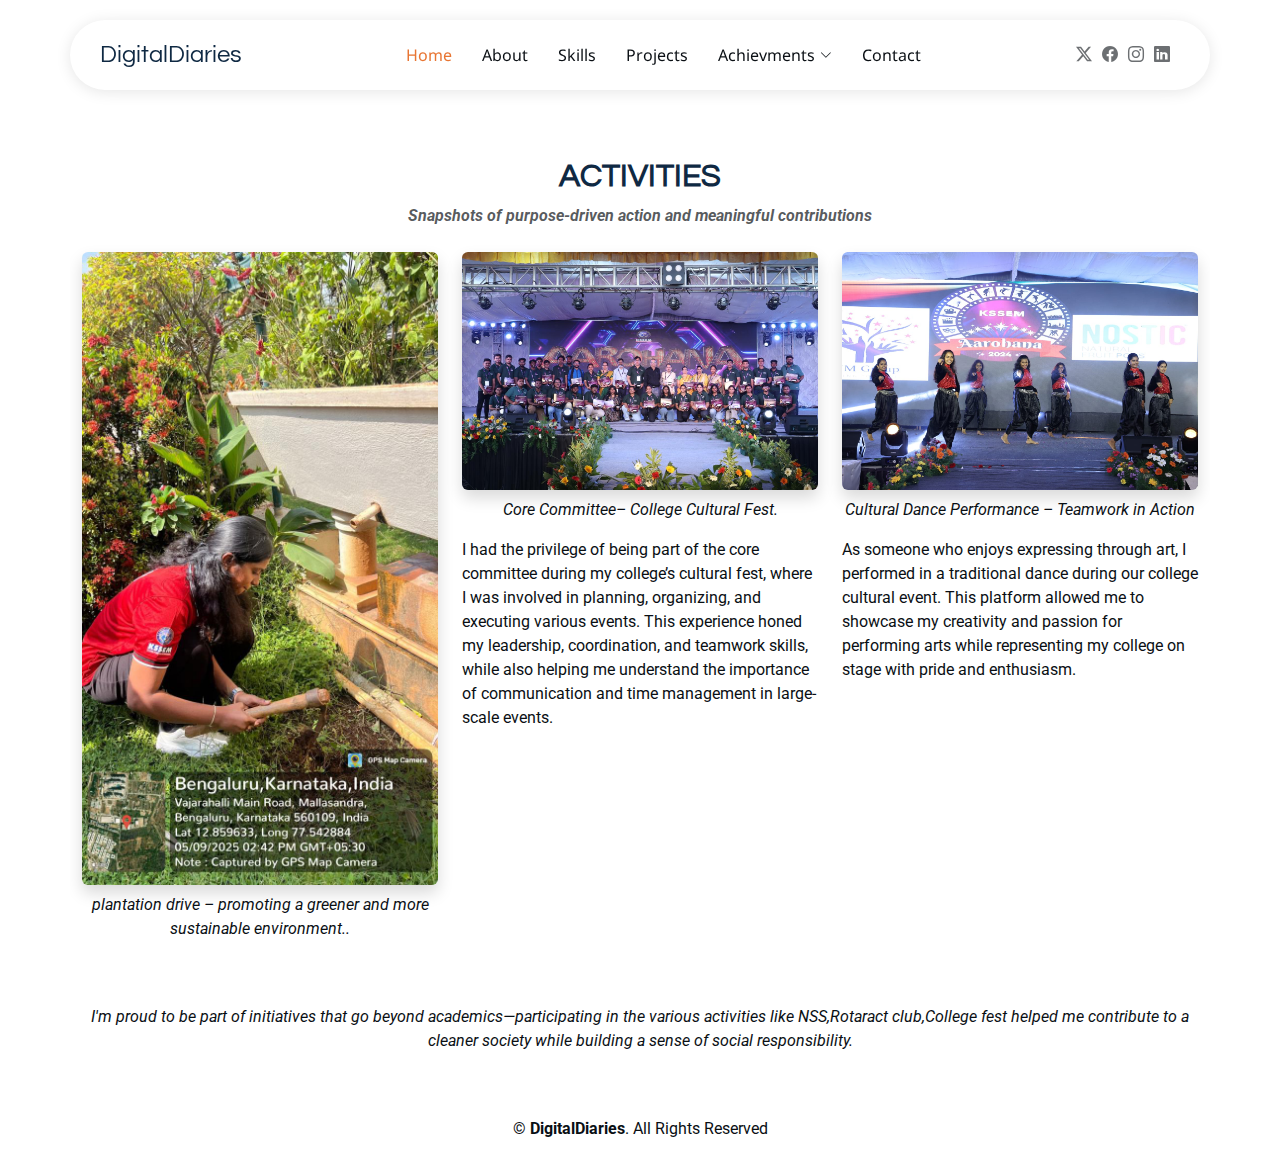
<file: activity.html>
<!DOCTYPE html>
<html lang="en">

<head>
  <meta charset="utf-8">
  <meta content="width=device-width, initial-scale=1.0" name="viewport">
  <title>Portfolio Details - EasyFolio Bootstrap Template</title>
  <meta name="description" content="">
  <meta name="keywords" content="">

  <!-- Favicons -->
  <link href="assets/img/favicon.png" rel="icon">
  <link href="assets/img/apple-touch-icon.png" rel="apple-touch-icon">

  <!-- Fonts -->
  <link href="https://fonts.googleapis.com" rel="preconnect">
  <link href="https://fonts.gstatic.com" rel="preconnect" crossorigin>
  <link href="https://fonts.googleapis.com/css2?family=Roboto:ital,wght@0,100;0,300;0,400;0,500;0,700;0,900;1,100;1,300;1,400;1,500;1,700;1,900&family=Noto+Sans:ital,wght@0,100;0,200;0,300;0,400;0,500;0,600;0,700;0,800;0,900;1,100;1,200;1,300;1,400;1,500;1,600;1,700;1,800;1,900&family=Questrial:wght@400&display=swap" rel="stylesheet">

  <!-- Vendor CSS Files -->
  <link href="assets/vendor/bootstrap/css/bootstrap.min.css" rel="stylesheet">
  <link href="assets/vendor/bootstrap-icons/bootstrap-icons.css" rel="stylesheet">
  <link href="assets/vendor/aos/aos.css" rel="stylesheet">
  <link href="assets/vendor/glightbox/css/glightbox.min.css" rel="stylesheet">
  <link href="assets/vendor/swiper/swiper-bundle.min.css" rel="stylesheet">

  <!-- Main CSS File -->
  <link href="assets/css/main.css" rel="stylesheet">


</head>

<body class="portfolio-details-page">

  <header id="header" class="header d-flex align-items-center sticky-top">
    <div class="header-container container-fluid container-xl position-relative d-flex align-items-center justify-content-between">

      <a href="index.html" class="logo d-flex align-items-center me-auto me-xl-0">
        <!-- Uncomment the line below if you also wish to use an image logo -->
        <!-- <img src="assets/img/logo.webp" alt=""> -->
        <h1 class="sitename">DigitalDiaries</h1>
      </a>

      <nav id="navmenu" class="navmenu">
        <ul>
          <li><a href="index.html "class="active">Home</a></li>
          <li><a href="index.html#about">About</a></li>
          <li><a href="index.html#resume">Skills</a></li>
          <li><a href="index.html#portfolio">Projects</a></li>
          
          <li class="dropdown"><a href="#"><span>Achievments</span> <i class="bi bi-chevron-down toggle-dropdown"></i></a>
            <ul>
              <li class="dropdown"><a href="#"><span>Monika K</span> <i class="bi bi-chevron-down toggle-dropdown"></i></a>
                <ul>
                  <li><a href="cr.html">Resume & Certificates</a></li>
                  <li><a href="activity.html">Activities</a></li>
                
                </ul>
              </li>
              <li class="dropdown"><a href="#"><span>Vishnu Priya M</span> <i class="bi bi-chevron-down toggle-dropdown"></i></a>
                <ul>
                  <li><a href="crv.html">Resume & Certificates</a></li>
                  <li><a href="activityv.html">Activities</a></li>
                
                </ul>
              </li>
            </ul>
          </li>
          <li><a href="index.html#contact">Contact</a></li>
        </ul>
        <i class="mobile-nav-toggle d-xl-none bi bi-list"></i>
      </nav>

      <div class="header-social-links">
        <a href="https:\\x.com\easyfolio"><i class="bi bi-twitter-x"></i></a>
        <a href="https:\\www.facebook.com\easyfolio\?locale=mt_MT"><i class="bi bi-facebook"></i></a>
        <a href="https:\\www.instagram.com\easyfolio/"><i class="bi bi-instagram"></i></a>
        <a href="https:\\www.linkedin.com\showcase/easyfolioapp\about\"><i class="bi bi-linkedin"></i></a>
      </div>

    </div>
  </header>

<body>
  <main id="main">
    <section id="activities" class="container py-5">
  <div class="text-center mb-4">
    <h2 class="fw-bold">ACTIVITIES</h2>
    <em class="text-muted"><b>Snapshots of purpose-driven action and meaningful contributions</b></em>
  </div>

  <div class="row">
    <!-- NSS Photo 1 -->
    <div class="col-md-4 mb-4">
      
      <img src="assets\img\portfolio\6.jpeg" class="img-fluid rounded shadow" alt="NSS">
      <p class="mt-2 text-center"><em>plantation drive – promoting a greener and more sustainable environment..</em></p>
      
    </div>

    <!-- NSS Photo 2 -->
    <div class="col-md-4 mb-4">
      <img src="assets\img\portfolio\2.jpeg" class="img-fluid rounded shadow" alt="Core Committee">
      <p class="mt-2 text-center"><em>Core Committee– College Cultural Fest.</em></p>
      <p>
        I had the privilege of being part of the core committee during my college’s cultural fest, where I was involved in planning, organizing, and executing various events. This experience honed my leadership, coordination, and teamwork skills, while also helping me understand the importance of communication and time management in large-scale events.


      </p>

    </div>

    <!-- Any other image/code -->
    <div class="col-md-4 mb-4">
      <img src="assets\img\portfolio\7.jpeg" class="img-fluid rounded shadow" alt="Teamwork">
      <p class="mt-2 text-center"><em>Cultural Dance Performance – Teamwork in Action</em></p>
      <p>
        As someone who enjoys expressing through art, I performed in a traditional dance during our college cultural event. This platform allowed me to showcase my creativity and passion for performing arts while representing my college on stage with pride and enthusiasm.
      </p>
    </div>
  </div>

  <div class="text-center mt-4">
    <p class="fst-italic">
      I'm proud to be part of initiatives that go beyond academics—participating in the various activities like NSS,Rotaract club,College fest helped me contribute to a cleaner society while building a sense of social responsibility.
    </p>
  </div>
</section>

<footer id="footer">
    <div class="container">
      <div class="copyright text-center">
        <p>© <strong>DigitalDiaries</strong>. All Rights Reserved</p>
      </div>
      
    </div>
  </footer>
</file>
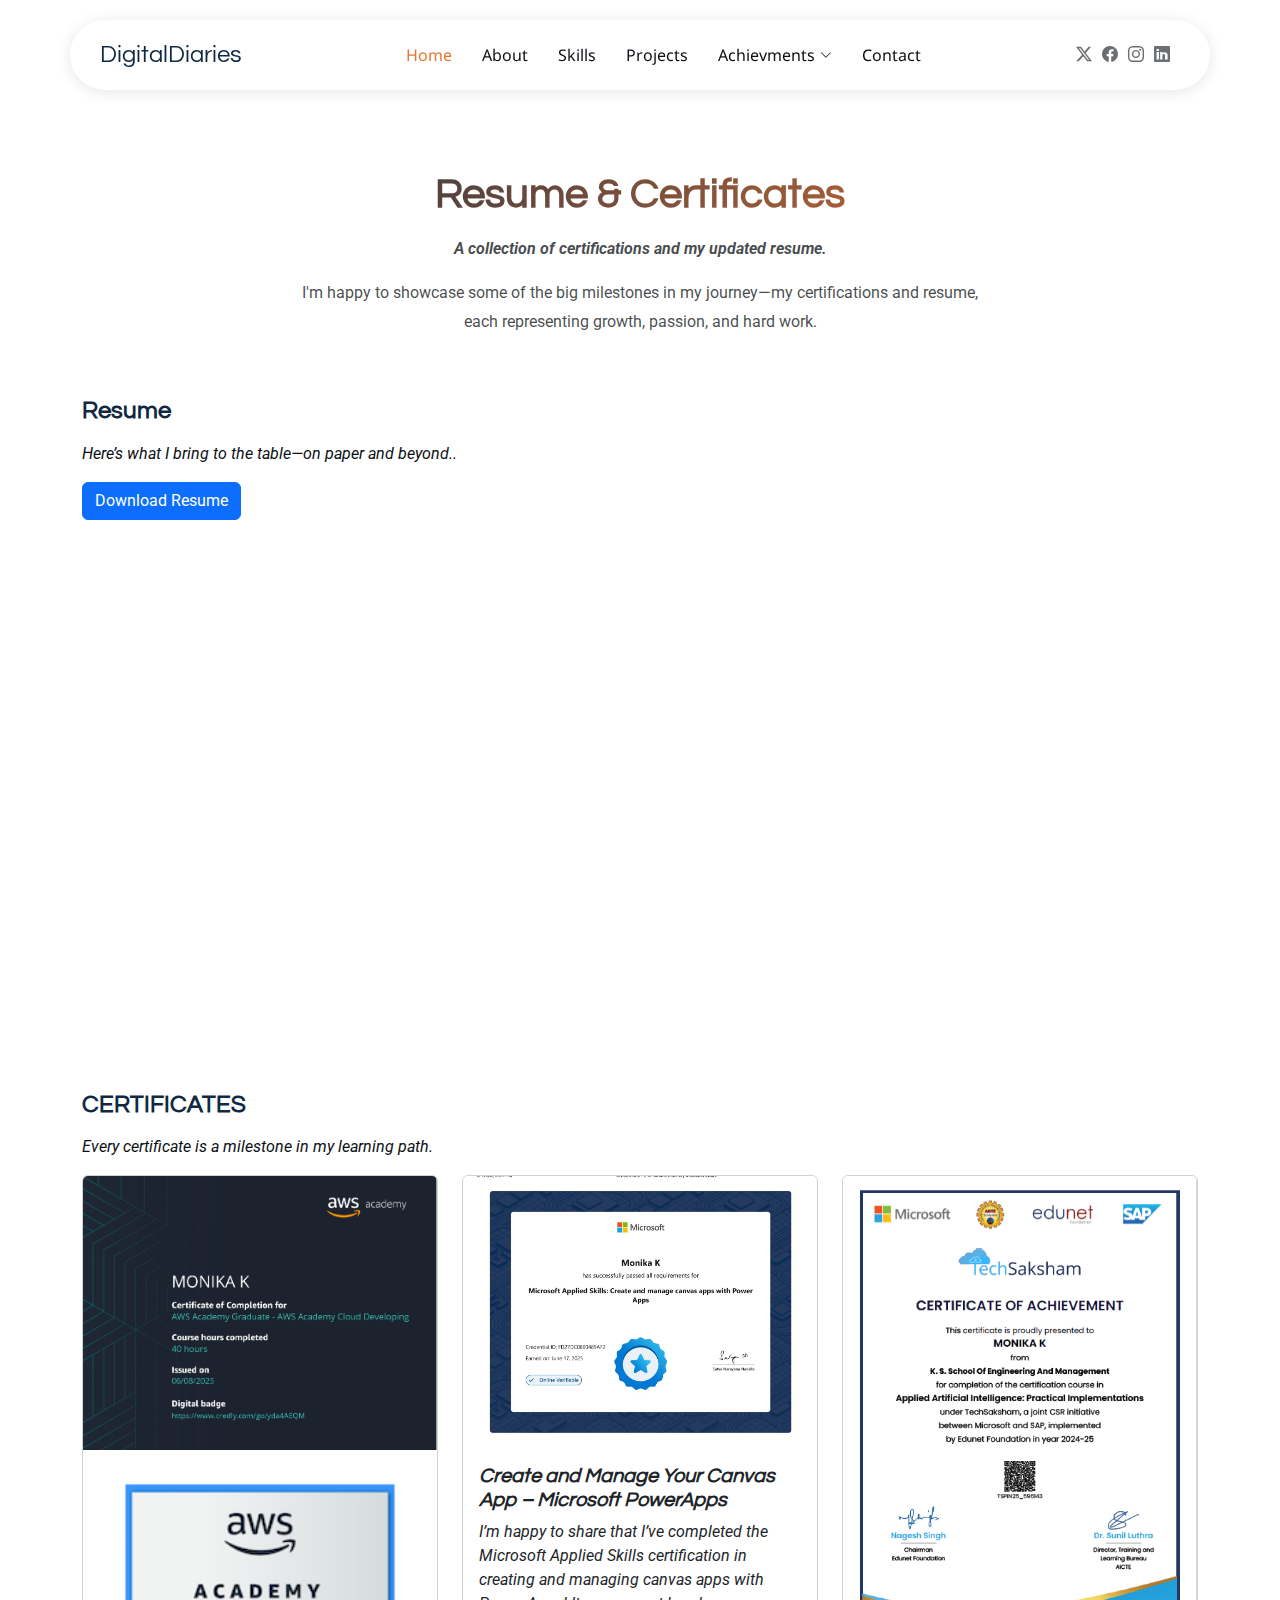
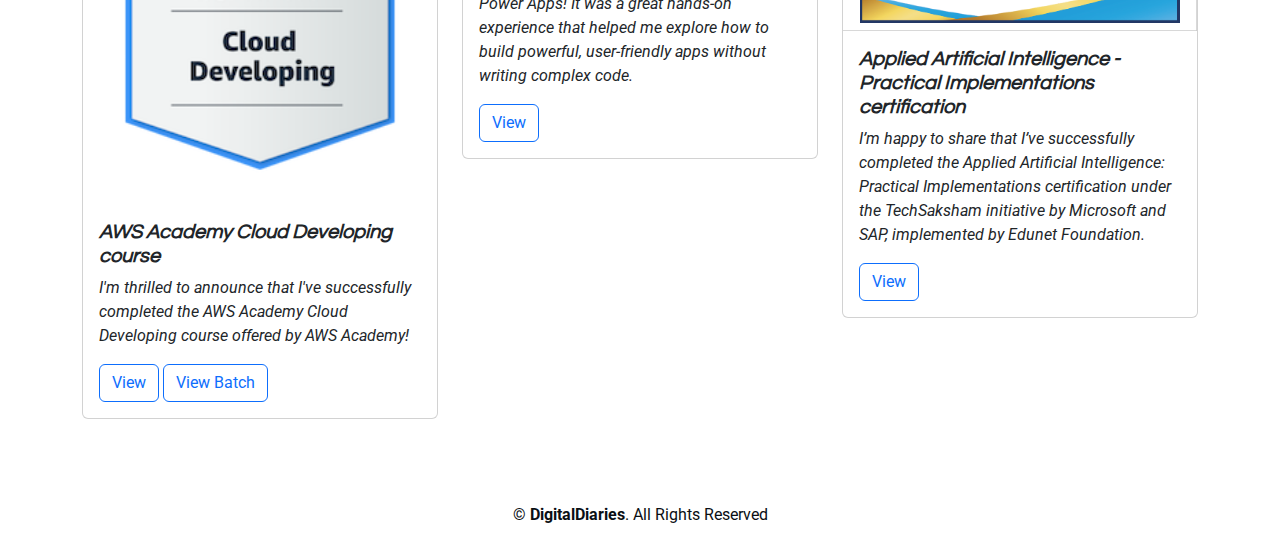
<file: cr.html>
<!DOCTYPE html>
<html lang="en">

<head>
  <meta charset="utf-8">
  <meta content="width=device-width, initial-scale=1.0" name="viewport">
  <title>Portfolio Details - EasyFolio Bootstrap Template</title>
  <meta name="description" content="">
  <meta name="keywords" content="">

  <!-- Favicons -->
  <link href="assets/img/favicon.png" rel="icon">
  <link href="assets/img/apple-touch-icon.png" rel="apple-touch-icon">

  <!-- Fonts -->
  <link href="https://fonts.googleapis.com" rel="preconnect">
  <link href="https://fonts.gstatic.com" rel="preconnect" crossorigin>
  <link href="https://fonts.googleapis.com/css2?family=Roboto:ital,wght@0,100;0,300;0,400;0,500;0,700;0,900;1,100;1,300;1,400;1,500;1,700;1,900&family=Noto+Sans:ital,wght@0,100;0,200;0,300;0,400;0,500;0,600;0,700;0,800;0,900;1,100;1,200;1,300;1,400;1,500;1,600;1,700;1,800;1,900&family=Questrial:wght@400&display=swap" rel="stylesheet">

  <!-- Vendor CSS Files -->
  <link href="assets/vendor/bootstrap/css/bootstrap.min.css" rel="stylesheet">
  <link href="assets/vendor/bootstrap-icons/bootstrap-icons.css" rel="stylesheet">
  <link href="assets/vendor/aos/aos.css" rel="stylesheet">
  <link href="assets/vendor/glightbox/css/glightbox.min.css" rel="stylesheet">
  <link href="assets/vendor/swiper/swiper-bundle.min.css" rel="stylesheet">

  <!-- Main CSS File -->
  <link href="assets/css/main.css" rel="stylesheet">


</head>

<body class="portfolio-details-page">

  <header id="header" class="header d-flex align-items-center sticky-top">
    <div class="header-container container-fluid container-xl position-relative d-flex align-items-center justify-content-between">

      <a href="index.html" class="logo d-flex align-items-center me-auto me-xl-0">
        <!-- Uncomment the line below if you also wish to use an image logo -->
        <!-- <img src="assets/img/logo.webp" alt=""> -->
        <h1 class="sitename">DigitalDiaries</h1>
      </a>

      <nav id="navmenu" class="navmenu">
        <ul>
          <li><a href="index.html "class="active">Home</a></li>
          <li><a href="index.html#about">About</a></li>
          <li><a href="index.html#resume">Skills</a></li>
          <li><a href="index.html#portfolio">Projects</a></li>
          
          <li class="dropdown"><a href="#"><span>Achievments</span> <i class="bi bi-chevron-down toggle-dropdown"></i></a>
            <ul>
              <li class="dropdown"><a href="#"><span>Monika K</span> <i class="bi bi-chevron-down toggle-dropdown"></i></a>
                <ul>
                  <li><a href="cr.html">Resume & Certificates</a></li>
                  <li><a href="activity.html">Activities</a></li>
                
                </ul>
              </li>
              <li class="dropdown"><a href="#"><span>Vishnu Priya M</span> <i class="bi bi-chevron-down toggle-dropdown"></i></a>
                <ul>
                  <li><a href="crv.html">Resume & Certificates</a></li>
                  <li><a href="activityv.html">Activities</a></li>
                
                </ul>
              </li>
            </ul>
          </li>
          <li><a href="index.html#contact">Contact</a></li>
        </ul>
        <i class="mobile-nav-toggle d-xl-none bi bi-list"></i>
      </nav>

      <div class="header-social-links">
        <a href="https:\\x.com\easyfolio"><i class="bi bi-twitter-x"></i></a>
        <a href="https:\\www.facebook.com\easyfolio\?locale=mt_MT"><i class="bi bi-facebook"></i></a>
        <a href="https:\\www.instagram.com\easyfolio/"><i class="bi bi-instagram"></i></a>
        <a href="https:\\www.linkedin.com\showcase/easyfolioapp\about\"><i class="bi bi-linkedin"></i></a>
      </div>

    </div>
  </header>

<body>
  <main id="main">

    <!-- ======= Certificates & Resume Section ======= -->
    <section id="resume" class="resume section-bg">
      <div class="container">

        <div class="section-title">
          <h2>Resume & Certificates</h2>
          <p><b><i>A collection of certifications and my updated resume.</i></b></p>
          <p>
            I'm happy to showcase some of the big milestones in my journey—my certifications and resume, each representing growth, passion, and hard work.
          </p>
        </div>

        <!-- Resume -->
        <div class="mb-5">
          <h4 class="mb-3"><b>Resume</b></h4>
          <p>
            <em>Here’s what I bring to the table—on paper and beyond..</em>
          </p>
          <a href="assets\docs\final resume.pdf" class="btn btn-primary mb-3" download>Download Resume</a>
          <div class="embed-responsive embed-responsive-16by9">
            <iframe class="embed-responsive-item" src="assets\docs\final resume.pdf" width="100%" height="500px"></iframe>
          </div>
        </div>

        <!-- Certificates -->
        <div>
        
          <h4 class="mb-3"><b>CERTIFICATES</b></h4>
          <p>
            <em>Every certificate is a milestone in my learning path.</em>
          </p>
          <div class="row">
            <!-- Certificate 1 -->
            <div class="col-lg-4 col-md-6 mb-4">
              <div class="card">
                <img src="assets/img/misc/AWS_Academy_Graduate___AWS_Academy_Cloud_Developing_Badge20250608-27-1qh4d6_page-0001 (1).jpg" class="card-img-top" alt="Certificate 1">
                <img src="assets\img\misc\aws-academy-graduate-aws-academy-cloud-developing (1).png" class="card-img-top" alt="Certificate 1">
                <div class="card-body">
                  <h5 class="card-title"><em><b>AWS Academy Cloud Developing course</b></em></h5>
                  <p>
                    <em>I'm thrilled to announce that I've successfully completed the AWS Academy Cloud Developing course offered by AWS Academy!</em>
                  </p>
                  <a href="assets/img/misc/AWS_Academy_Graduate___AWS_Academy_Cloud_Developing_Badge20250608-27-1qh4d6_page-0001 (1).jpg" class="btn btn-outline-primary" target="_blank">View</a>
                  <a href="assets\img\misc\aws-academy-graduate-aws-academy-cloud-developing (1).png" class="btn btn-outline-primary" target="_blank">View Batch</a> 
                </div>
              </div>
            </div>

            <!-- Certificate 2 -->
            <div class="col-lg-4 col-md-6 mb-4">
              <div class="card">
                <img src="assets\img\misc\certificate canva_page-0001.jpg" class="card-img-top" alt="Certificate 2">
                <div class="card-body">
                  <h5 class="card-title"><em><b>Create and Manage Your Canvas App – Microsoft PowerApps</b></em></h5>
                  <p>
                    <em>I’m happy to share that I’ve completed the Microsoft Applied Skills certification in creating and managing canvas apps with Power Apps!
It was a great hands-on experience that helped me explore how to build powerful, user-friendly apps without writing complex code.</em>

                  </p>
                  <a href="assets\img\misc\certificate canva_page-0001.jpg" class="btn btn-outline-primary" target="_blank">View</a>
                </div>
              </div>
            </div>

            <!-- Certificate 3 -->
            <div class="col-lg-4 col-md-6 mb-4">
              <div class="card">
                <img src="assets\img\misc\certi.png" class="card-img-top" alt="Certificate 2">
                <div class="card-body">
                  <h5 class="card-title"><em><b>Applied Artificial Intelligence - Practical Implementations certification</b></em></h5>
                  <p>
                    <em>I’m happy to share that I’ve successfully completed the Applied Artificial Intelligence: Practical Implementations certification under the TechSaksham initiative by Microsoft and SAP, implemented by Edunet Foundation.</em>

                  </p>
                  <a href="assets\img\misc\certi.png" class="btn btn-outline-primary" target="_blank">View</a>
                </div>
              </div>
            </div>

            <!-- Add more certificates as needed -->
          </div>
        </div>

      </div>
    </section>
    <!-- End Certificates & Resume Section -->

  </main>

  <!-- ======= Footer ======= -->
  <footer id="footer">
    <div class="container">
      <div class="copyright text-center">
        <p>© <strong>DigitalDiaries</strong>. All Rights Reserved</p>
      </div>
      
    </div>
  </footer>

  <!-- JS Files -->
  <script src="assets/vendor/bootstrap/js/bootstrap.bundle.min.js"></script>
  <script src="assets/js/main.js"></script>
</body>

</html>
</file>
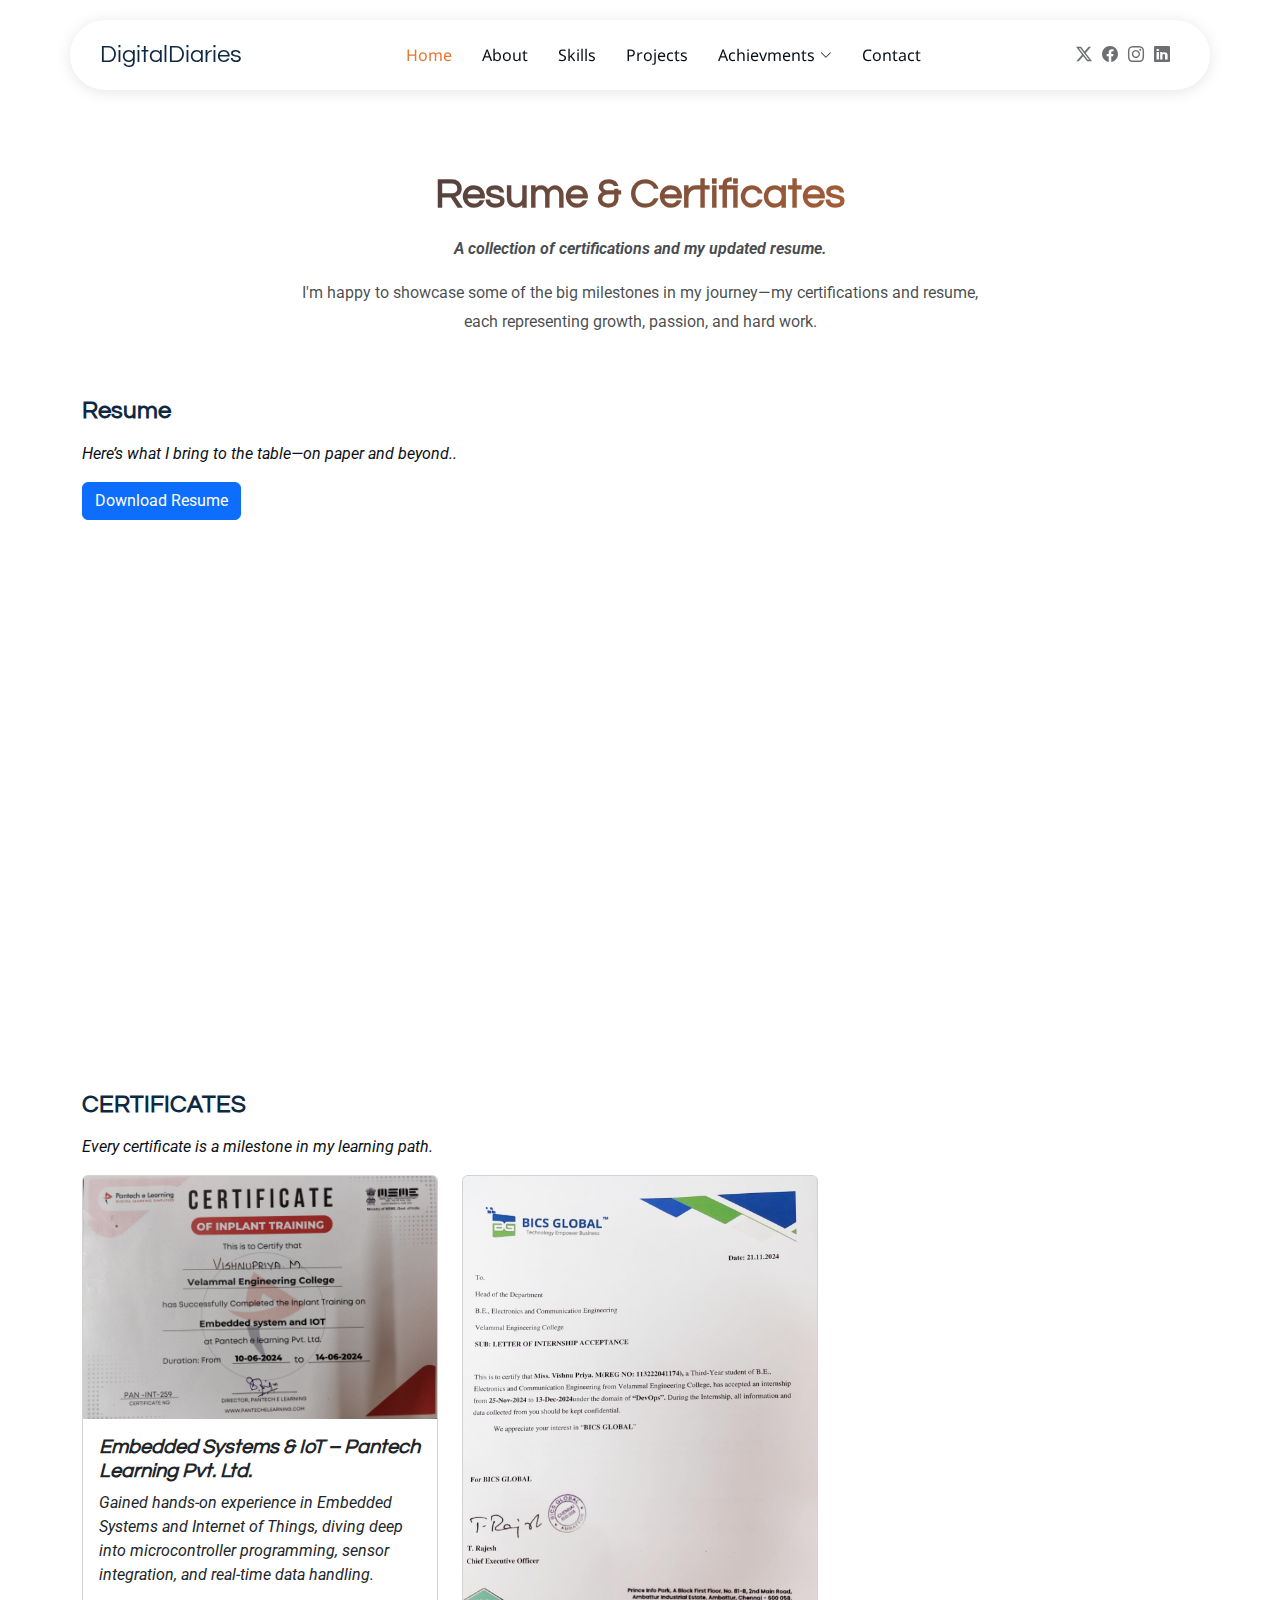
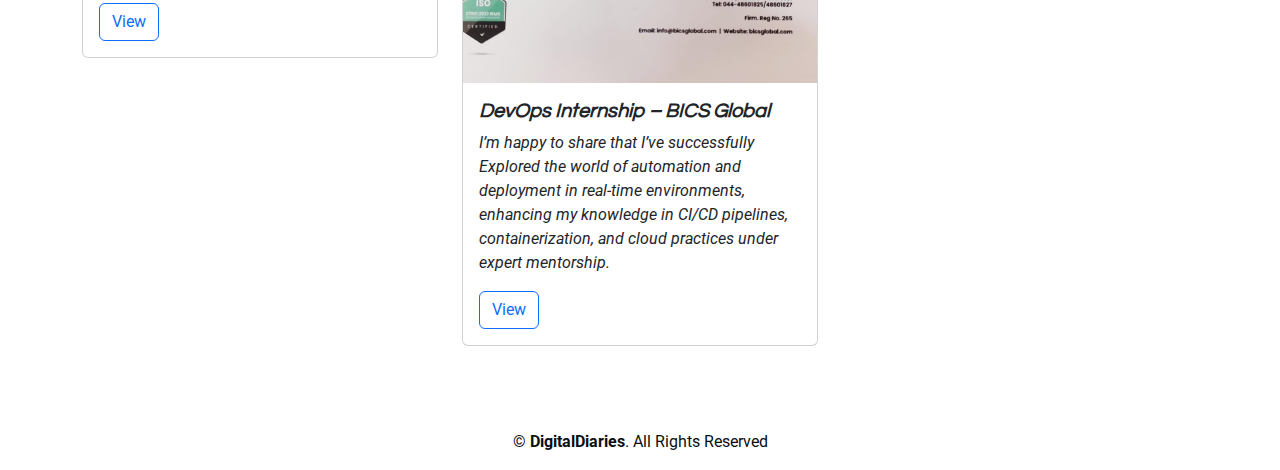
<file: crv.html>
<!DOCTYPE html>
<html lang="en">

<head>
  <meta charset="utf-8">
  <meta content="width=device-width, initial-scale=1.0" name="viewport">
  <title>Portfolio Details - EasyFolio Bootstrap Template</title>
  <meta name="description" content="">
  <meta name="keywords" content="">

  <!-- Favicons -->
  <link href="assets/img/favicon.png" rel="icon">
  <link href="assets/img/apple-touch-icon.png" rel="apple-touch-icon">

  <!-- Fonts -->
  <link href="https://fonts.googleapis.com" rel="preconnect">
  <link href="https://fonts.gstatic.com" rel="preconnect" crossorigin>
  <link href="https://fonts.googleapis.com/css2?family=Roboto:ital,wght@0,100;0,300;0,400;0,500;0,700;0,900;1,100;1,300;1,400;1,500;1,700;1,900&family=Noto+Sans:ital,wght@0,100;0,200;0,300;0,400;0,500;0,600;0,700;0,800;0,900;1,100;1,200;1,300;1,400;1,500;1,600;1,700;1,800;1,900&family=Questrial:wght@400&display=swap" rel="stylesheet">

  <!-- Vendor CSS Files -->
  <link href="assets/vendor/bootstrap/css/bootstrap.min.css" rel="stylesheet">
  <link href="assets/vendor/bootstrap-icons/bootstrap-icons.css" rel="stylesheet">
  <link href="assets/vendor/aos/aos.css" rel="stylesheet">
  <link href="assets/vendor/glightbox/css/glightbox.min.css" rel="stylesheet">
  <link href="assets/vendor/swiper/swiper-bundle.min.css" rel="stylesheet">

  <!-- Main CSS File -->
  <link href="assets/css/main.css" rel="stylesheet">


</head>

<body class="portfolio-details-page">

  <header id="header" class="header d-flex align-items-center sticky-top">
    <div class="header-container container-fluid container-xl position-relative d-flex align-items-center justify-content-between">

      <a href="index.html" class="logo d-flex align-items-center me-auto me-xl-0">
        <!-- Uncomment the line below if you also wish to use an image logo -->
        <!-- <img src="assets/img/logo.webp" alt=""> -->
        <h1 class="sitename">DigitalDiaries</h1>
      </a>

      <nav id="navmenu" class="navmenu">
        <ul>
          <li><a href="index.html "class="active">Home</a></li>
          <li><a href="index.html#about">About</a></li>
          <li><a href="index.html#resume">Skills</a></li>
          <li><a href="index.html#portfolio">Projects</a></li>
          
          <li class="dropdown"><a href="#"><span>Achievments</span> <i class="bi bi-chevron-down toggle-dropdown"></i></a>
            <ul>
              <li class="dropdown"><a href="#"><span>Monika K</span> <i class="bi bi-chevron-down toggle-dropdown"></i></a>
                <ul>
                  <li><a href="cr.html">Resume & Certificates</a></li>
                  <li><a href="activity.html">Activities</a></li>
                
                </ul>
              </li>
              <li class="dropdown"><a href="#"><span>Vishnu Priya M</span> <i class="bi bi-chevron-down toggle-dropdown"></i></a>
                <ul>
                  <li><a href="crv.html">Resume & Certificates</a></li>
                  <li><a href="activityv.html">Activities</a></li>
                
                </ul>
              </li>
            </ul>
          </li>
          <li><a href="index.html#contact">Contact</a></li>
        </ul>
        <i class="mobile-nav-toggle d-xl-none bi bi-list"></i>
      </nav>

      <div class="header-social-links">
        <a href="https:\\x.com\easyfolio"><i class="bi bi-twitter-x"></i></a>
        <a href="https:\\www.facebook.com\easyfolio\?locale=mt_MT"><i class="bi bi-facebook"></i></a>
        <a href="https:\\www.instagram.com\easyfolio/"><i class="bi bi-instagram"></i></a>
        <a href="https:\\www.linkedin.com\showcase/easyfolioapp\about\"><i class="bi bi-linkedin"></i></a>
      </div>

    </div>
  </header>

<body>
  <main id="main">

    <!-- ======= Certificates & Resume Section ======= -->
    <section id="resume" class="resume section-bg">
      <div class="container">

        <div class="section-title">
          <h2>Resume & Certificates</h2>
          <p><b><i>A collection of certifications and my updated resume.</i></b></p>
          <p>
            I'm happy to showcase some of the big milestones in my journey—my certifications and resume, each representing growth, passion, and hard work.
          </p>
        </div>

        <!-- Resume -->
        <div class="mb-5">
          <h4 class="mb-3"><b>Resume</b></h4>
          <p>
            <em>Here’s what I bring to the table—on paper and beyond..</em>
          </p>
          <a href="assets\docs\Vishnupriya resume.pdf" class="btn btn-primary mb-3" download>Download Resume</a>
          <div class="embed-responsive embed-responsive-16by9">
            <iframe class="embed-responsive-item" src="assets\docs\Vishnupriya resume.pdf" width="100%" height="500px"></iframe>
          </div>
        </div>

        <!-- Certificates -->
        <div>
        
          <h4 class="mb-3"><b>CERTIFICATES</b></h4>
          <p>
            <em>Every certificate is a milestone in my learning path.</em>
          </p>
          <div class="row">
            <!-- Certificate 1 -->
            <div class="col-lg-4 col-md-6 mb-4">
              <div class="card">
                
                <img src="assets\img\person\cert1.jpeg" class="card-img-top" alt="Certificate 1">
                <div class="card-body">
                  <h5 class="card-title"><em><b>Embedded Systems & IoT – Pantech Learning Pvt. Ltd.</b></em> </h5>
                  <p>
                    <em>Gained hands-on experience in Embedded Systems and Internet of Things, diving deep into microcontroller programming, sensor integration, and real-time data handling.</em>
                  </p>
                  
                  <a href="assets\img\person\cert1.jpeg" class="btn btn-outline-primary" target="_blank">View</a> 
                </div>
              </div>
            </div>

            <!-- Certificate 2 -->
            <div class="col-lg-4 col-md-6 mb-4">
              <div class="card">
                <img src="assets\img\person\cert2.jpeg" class="card-img-top" alt="Certificate 2">
                <div class="card-body">
                  <h5 class="card-title"><em><b>DevOps Internship – BICS Global</b></em></h5>
                  <p><em>I’m happy to share that I’ve successfully Explored the world of automation and deployment in real-time environments, enhancing my knowledge in CI/CD pipelines, containerization, and cloud practices under expert mentorship.</em></p>
                  <a href="assets\img\person\cert2.jpeg" class="btn btn-outline-primary" target="_blank">View</a>
                </div>
              </div>
            </div>

                     
          </div>
        </div>

      </div>
    </section>
    <!-- End Certificates & Resume Section -->

  </main>

  <!-- ======= Footer ======= -->
  <footer id="footer">
    <div class="container">
      <div class="copyright text-center">
        <p>© <strong>DigitalDiaries</strong>. All Rights Reserved</p>
      </div>
      
    </div>
  </footer>

  <!-- JS Files -->
  <script src="assets/vendor/bootstrap/js/bootstrap.bundle.min.js"></script>
  <script src="assets/js/main.js"></script>
</body>

</html>
</file>
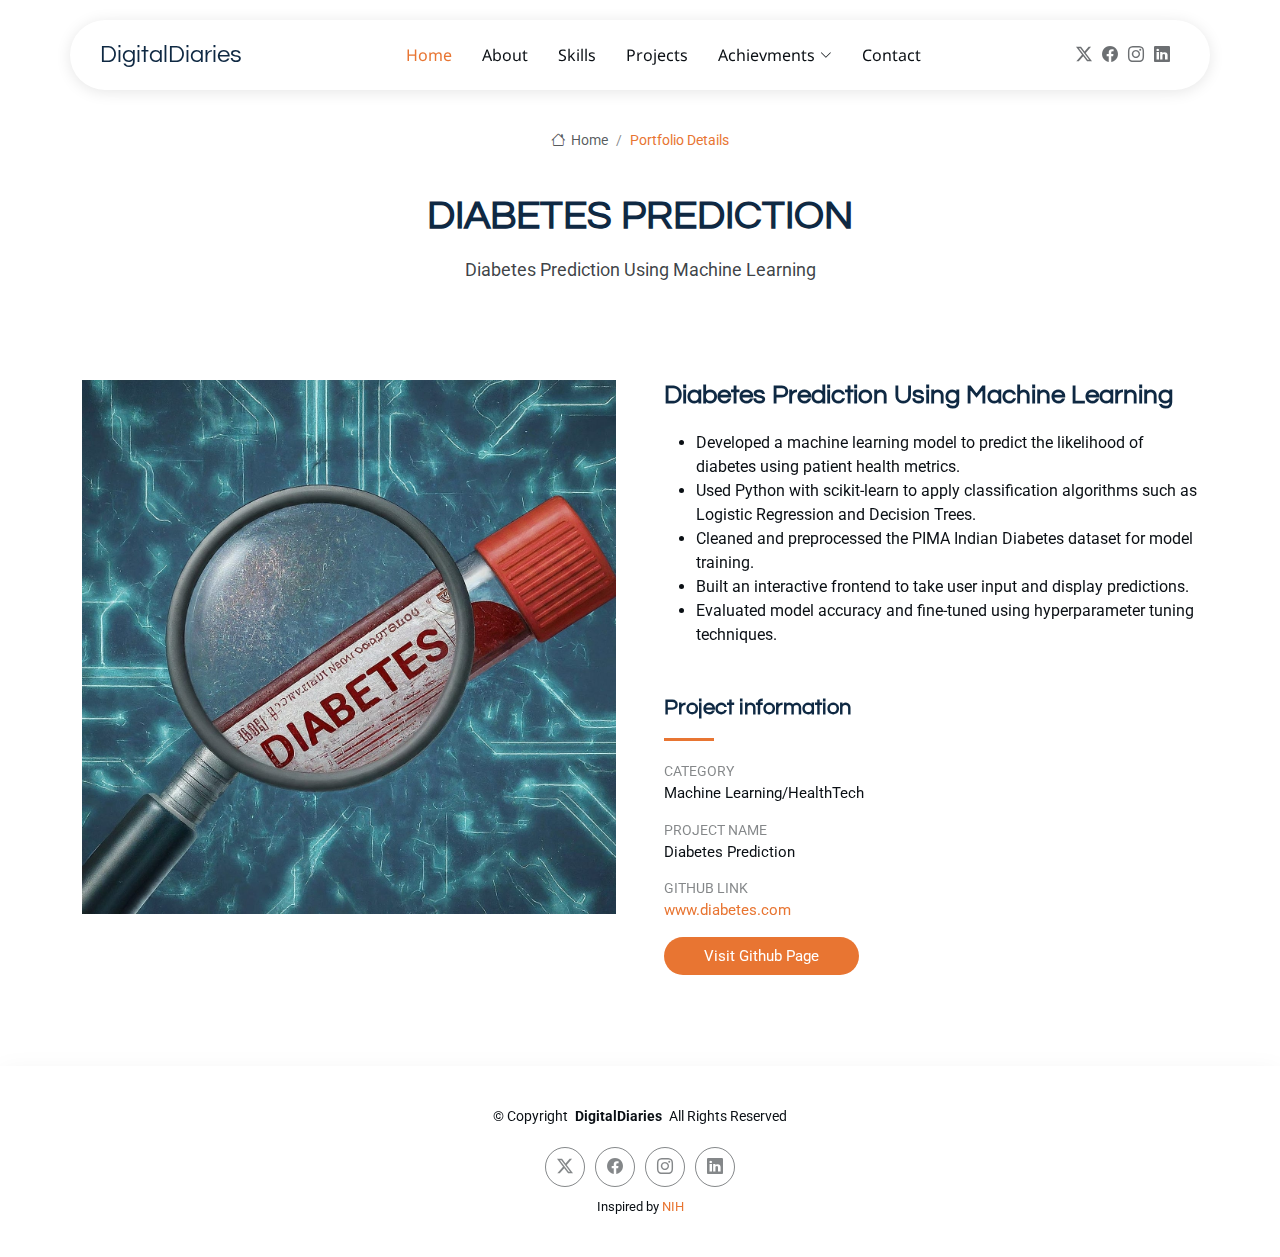
<file: diabetes.html>
<!DOCTYPE html>
<html lang="en">

<head>
  <meta charset="utf-8">
  <meta content="width=device-width, initial-scale=1.0" name="viewport">
  <title>Portfolio Details - EasyFolio Bootstrap Template</title>
  <meta name="description" content="">
  <meta name="keywords" content="">

  <!-- Favicons -->
  <link href="assets/img/favicon.png" rel="icon">
  <link href="assets/img/apple-touch-icon.png" rel="apple-touch-icon">

  <!-- Fonts -->
  <link href="https://fonts.googleapis.com" rel="preconnect">
  <link href="https://fonts.gstatic.com" rel="preconnect" crossorigin>
  <link href="https://fonts.googleapis.com/css2?family=Roboto:ital,wght@0,100;0,300;0,400;0,500;0,700;0,900;1,100;1,300;1,400;1,500;1,700;1,900&family=Noto+Sans:ital,wght@0,100;0,200;0,300;0,400;0,500;0,600;0,700;0,800;0,900;1,100;1,200;1,300;1,400;1,500;1,600;1,700;1,800;1,900&family=Questrial:wght@400&display=swap" rel="stylesheet">

  <!-- Vendor CSS Files -->
  <link href="assets/vendor/bootstrap/css/bootstrap.min.css" rel="stylesheet">
  <link href="assets/vendor/bootstrap-icons/bootstrap-icons.css" rel="stylesheet">
  <link href="assets/vendor/aos/aos.css" rel="stylesheet">
  <link href="assets/vendor/glightbox/css/glightbox.min.css" rel="stylesheet">
  <link href="assets/vendor/swiper/swiper-bundle.min.css" rel="stylesheet">

  <!-- Main CSS File -->
  <link href="assets/css/main.css" rel="stylesheet">


</head>

<body class="portfolio-details-page">

  <header id="header" class="header d-flex align-items-center sticky-top">
    <div class="header-container container-fluid container-xl position-relative d-flex align-items-center justify-content-between">

      <a href="index.html" class="logo d-flex align-items-center me-auto me-xl-0">
        <!-- Uncomment the line below if you also wish to use an image logo -->
        <!-- <img src="assets/img/logo.webp" alt=""> -->
        <h1 class="sitename">DigitalDiaries</h1>
      </a>

      <nav id="navmenu" class="navmenu">
        <ul>
          <li><a href="index.html "class="active">Home</a></li>
          <li><a href="index.html#about">About</a></li>
          <li><a href="index.html#resume">Skills</a></li>
          <li><a href="index.html#portfolio">Projects</a></li>
          
          <li class="dropdown"><a href="#"><span>Achievments</span> <i class="bi bi-chevron-down toggle-dropdown"></i></a>
            <ul>
              <li class="dropdown"><a href="#"><span>Monika K</span> <i class="bi bi-chevron-down toggle-dropdown"></i></a>
                <ul>
                  <li><a href="cr.html">Resume & Certificates</a></li>
                  <li><a href="activity.html">Activities</a></li>
                
                </ul>
              </li>
              <li class="dropdown"><a href="#"><span>Vishnu Priya M</span> <i class="bi bi-chevron-down toggle-dropdown"></i></a>
                <ul>
                  <li><a href="crv.html">Resume & Certificates</a></li>
                  <li><a href="activityv.html">Activities</a></li>
                
                </ul>
              </li>
            </ul>
          </li>
          <li><a href="index.html#contact">Contact</a></li>
        </ul>
        <i class="mobile-nav-toggle d-xl-none bi bi-list"></i>
      </nav>

      <div class="header-social-links">
        <a href="https:\\x.com\easyfolio"><i class="bi bi-twitter-x"></i></a>
        <a href="https:\\www.facebook.com\easyfolio\?locale=mt_MT"><i class="bi bi-facebook"></i></a>
        <a href="https:\\www.instagram.com\easyfolio/"><i class="bi bi-instagram"></i></a>
        <a href="https:\\www.linkedin.com\showcase/easyfolioapp\about\"><i class="bi bi-linkedin"></i></a>
      </div>

    </div>
  </header>

  <main class="main">

    <!-- Page Title -->
    <div class="page-title">
      <div class="breadcrumbs">
        <nav aria-label="breadcrumb">
          <ol class="breadcrumb">
            <li class="breadcrumb-item"><a href="index.html"><i class="bi bi-house"></i> Home</a></li>
            <li class="breadcrumb-item active current">Portfolio Details</li>
          </ol>
        </nav>
      </div>

      <div class="title-wrapper">
        <h1>DIABETES PREDICTION</h1>
        <p>Diabetes Prediction Using Machine Learning</p>
      </div>
    </div><!-- End Page Title -->

    <!-- Portfolio Details Section -->
    <section id="portfolio-details" class="portfolio-details section">

      <div class="container" data-aos="fade-up">

        <div class="row gy-4 g-lg-5">
          <div class="col-lg-6">
            <img src="assets\img\portfolio\portfolio-3.jpg" class="img-fluid mb-4" alt="">
          </div>

          <div class="col-lg-6">

            <div class="position-sticky" style="top: 40px">
              <div class="portfolio-description">
                <h2>Diabetes Prediction Using Machine Learning</h2>
                
<ul>
    <li>Developed a machine learning model to predict the likelihood of diabetes using patient health metrics.</li>
    <li>Used Python with scikit-learn to apply classification algorithms such as Logistic Regression and Decision Trees.</li>
    <li>Cleaned and preprocessed the PIMA Indian Diabetes dataset for model training.</li>
    <li>Built an interactive frontend to take user input and display predictions.</li>
    <li>Evaluated model accuracy and fine-tuned using hyperparameter tuning techniques.</li>
  </ul>


                

              <div class="portfolio-info mt-5">
                <h3>Project information</h3>
                <ul>
                  <li><strong>Category</strong>Machine Learning/HealthTech</li>
                  <li><strong>Project name</strong>Diabetes Prediction</li>

                  <li><strong>Github link</strong> <a href="https://github.com/Monika2623/diabetes">www.diabetes.com</a></li>
                  <li><a href="https://github.com/Monika2623/diabetes" class="btn-visit align-self-start">Visit Github Page</a></li>
                </ul>
              </div>
            </div>

          </div>
        </div>

      </div>

    </section><!-- /Portfolio Details Section -->

  </main>

  <footer id="footer" class="footer">

    <div class="container">
      <div class="copyright text-center ">
        <p>© <span>Copyright</span> <strong class="px-1 sitename">DigitalDiaries</strong> <span>All Rights Reserved</span></p>
      </div>
      <div class="social-links d-flex justify-content-center">
        <a href="https:\\x.com\DiabetologiaJnl\"><i class="bi bi-twitter-x"></i></a>
        <a href="https:\\www.facebook.com\DiabetesIndiaTrust\"><i class="bi bi-facebook"></i></a>
        <a href="https:\\www.instagram.com\p\DL5U19Xt3jE\?img_index=1"><i class="bi bi-instagram"></i></a>
        <a href="https:\\www.linkedin.com\pulse\diabetes-prediction-dhruvrajsinh-vansia-ivpdf\"><i class="bi bi-linkedin"></i></a>
      </div>
      <div class="credits">
    
        Inspired by <a href="https://pmc.ncbi.nlm.nih.gov/articles/PMC6501536/">NIH</a>
      </div>
    </div>

  </footer>

  <!-- Scroll Top -->
  <a href="#" id="scroll-top" class="scroll-top d-flex align-items-center justify-content-center"><i class="bi bi-arrow-up-short"></i></a>

  <!-- Vendor JS Files -->
  <script src="assets/vendor/bootstrap/js/bootstrap.bundle.min.js"></script>
  <script src="assets/vendor/php-email-form/validate.js"></script>
  <script src="assets/vendor/aos/aos.js"></script>
  <script src="assets/vendor/waypoints/noframework.waypoints.js"></script>
  <script src="assets/vendor/glightbox/js/glightbox.min.js"></script>
  <script src="assets/vendor/imagesloaded/imagesloaded.pkgd.min.js"></script>
  <script src="assets/vendor/isotope-layout/isotope.pkgd.min.js"></script>
  <script src="assets/vendor/swiper/swiper-bundle.min.js"></script>

  <!-- Main JS File -->
  <script src="assets/js/main.js"></script>

</body>

</html>
</file>
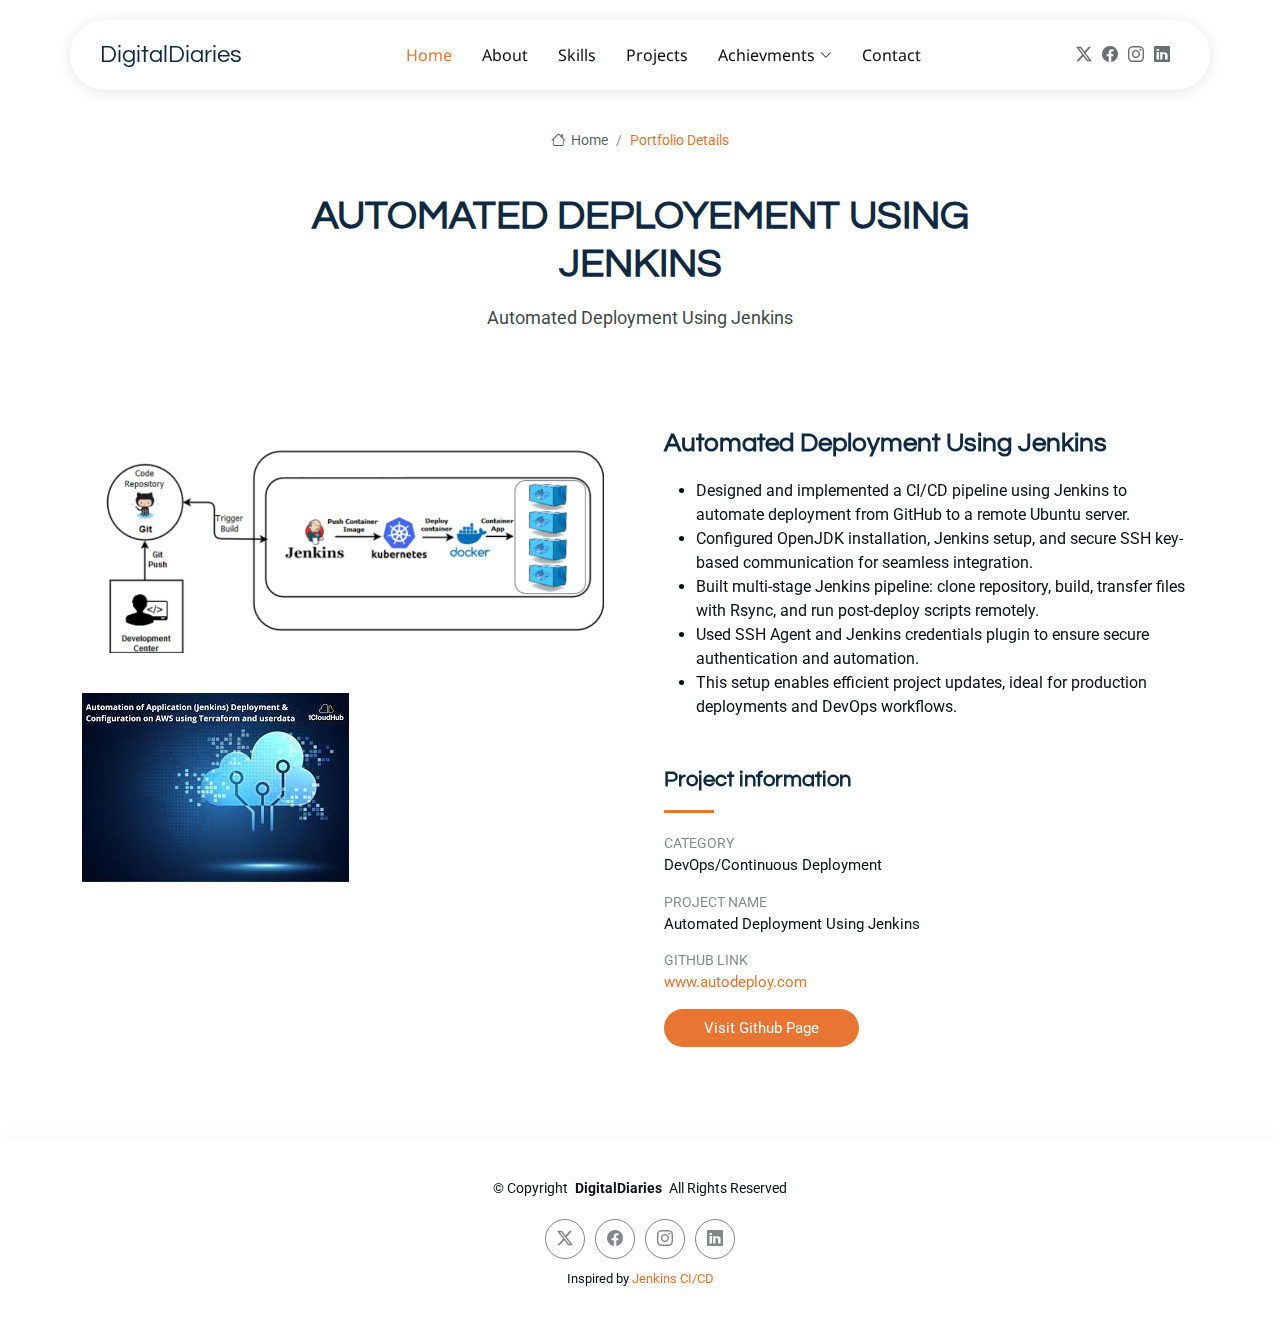
<file: jenkins.html>
<!DOCTYPE html>
<html lang="en">

<head>
  <meta charset="utf-8">
  <meta content="width=device-width, initial-scale=1.0" name="viewport">
  <title>Portfolio Details - EasyFolio Bootstrap Template</title>
  <meta name="description" content="">
  <meta name="keywords" content="">

  <!-- Favicons -->
  <link href="assets/img/favicon.png" rel="icon">
  <link href="assets/img/apple-touch-icon.png" rel="apple-touch-icon">

  <!-- Fonts -->
  <link href="https://fonts.googleapis.com" rel="preconnect">
  <link href="https://fonts.gstatic.com" rel="preconnect" crossorigin>
  <link href="https://fonts.googleapis.com/css2?family=Roboto:ital,wght@0,100;0,300;0,400;0,500;0,700;0,900;1,100;1,300;1,400;1,500;1,700;1,900&family=Noto+Sans:ital,wght@0,100;0,200;0,300;0,400;0,500;0,600;0,700;0,800;0,900;1,100;1,200;1,300;1,400;1,500;1,600;1,700;1,800;1,900&family=Questrial:wght@400&display=swap" rel="stylesheet">

  <!-- Vendor CSS Files -->
  <link href="assets/vendor/bootstrap/css/bootstrap.min.css" rel="stylesheet">
  <link href="assets/vendor/bootstrap-icons/bootstrap-icons.css" rel="stylesheet">
  <link href="assets/vendor/aos/aos.css" rel="stylesheet">
  <link href="assets/vendor/glightbox/css/glightbox.min.css" rel="stylesheet">
  <link href="assets/vendor/swiper/swiper-bundle.min.css" rel="stylesheet">

  <!-- Main CSS File -->
  <link href="assets/css/main.css" rel="stylesheet">


</head>

<body class="portfolio-details-page">

  <header id="header" class="header d-flex align-items-center sticky-top">
    <div class="header-container container-fluid container-xl position-relative d-flex align-items-center justify-content-between">

      <a href="index.html" class="logo d-flex align-items-center me-auto me-xl-0">
        <!-- Uncomment the line below if you also wish to use an image logo -->
        <!-- <img src="assets/img/logo.webp" alt=""> -->
        <h1 class="sitename">DigitalDiaries</h1>
      </a>

      <nav id="navmenu" class="navmenu">
        <ul>
          <li><a href="index.html "class="active">Home</a></li>
          <li><a href="index.html#about">About</a></li>
          <li><a href="index.html#resume">Skills</a></li>
          <li><a href="index.html#portfolio">Projects</a></li>
          
          <li class="dropdown"><a href="#"><span>Achievments</span> <i class="bi bi-chevron-down toggle-dropdown"></i></a>
            <ul>
              <li class="dropdown"><a href="#"><span>Monika K</span> <i class="bi bi-chevron-down toggle-dropdown"></i></a>
                <ul>
                  <li><a href="cr.html">Resume & Certificates</a></li>
                  <li><a href="activity.html">Activities</a></li>
                
                </ul>
              </li>
              <li class="dropdown"><a href="#"><span>Vishnu Priya M</span> <i class="bi bi-chevron-down toggle-dropdown"></i></a>
                <ul>
                  <li><a href="crv.html">Resume & Certificates</a></li>
                  <li><a href="activityv.html">Activities</a></li>
                
                </ul>
              </li>
            </ul>
          </li>
          <li><a href="index.html#contact">Contact</a></li>
        </ul>
        <i class="mobile-nav-toggle d-xl-none bi bi-list"></i>
      </nav>

      <div class="header-social-links">
        <a href="https:\\x.com\easyfolio"><i class="bi bi-twitter-x"></i></a>
        <a href="https:\\www.facebook.com\easyfolio\?locale=mt_MT"><i class="bi bi-facebook"></i></a>
        <a href="https:\\www.instagram.com\easyfolio/"><i class="bi bi-instagram"></i></a>
        <a href="https:\\www.linkedin.com\showcase/easyfolioapp\about\"><i class="bi bi-linkedin"></i></a>
      </div>

    </div>
  </header>

  <main class="main">

    <!-- Page Title -->
    <div class="page-title">
      <div class="breadcrumbs">
        <nav aria-label="breadcrumb">
          <ol class="breadcrumb">
            <li class="breadcrumb-item"><a href="index.html"><i class="bi bi-house"></i> Home</a></li>
            <li class="breadcrumb-item active current">Portfolio Details</li>
          </ol>
        </nav>
      </div>

      <div class="title-wrapper">
        <h1>AUTOMATED DEPLOYEMENT USING JENKINS</h1>
        <p>Automated Deployment Using Jenkins</p>
      </div>
    </div><!-- End Page Title -->

    <!-- Portfolio Details Section -->
    <section id="portfolio-details" class="portfolio-details section">

      <div class="container" data-aos="fade-up">

        <div class="row gy-4 g-lg-5">
          <div class="col-lg-6">
            
            <img src="assets\img\portfolio\i.png" class="img-fluid mb-4" alt="">
            <img src="assets\img\portfolio\10.jpeg" class="img-fluid mb-4" alt="">
          </div>

          <div class="col-lg-6">

            <div class="position-sticky" style="top: 40px">
              <div class="portfolio-description">
                <h2>Automated Deployment Using Jenkins</h2>
                
<ul>
  <li>Designed and implemented a CI/CD pipeline using Jenkins to automate deployment from GitHub to a remote Ubuntu server.</li>
    <li>Configured OpenJDK installation, Jenkins setup, and secure SSH key-based communication for seamless integration.</li>
    <li>Built multi-stage Jenkins pipeline: clone repository, build, transfer files with Rsync, and run post-deploy scripts remotely.</li>
    <li>Used SSH Agent and Jenkins credentials plugin to ensure secure authentication and automation.</li>
    <li>This setup enables efficient project updates, ideal for production deployments and DevOps workflows.</li>
  </ul>
</ul>


                

              <div class="portfolio-info mt-5">
                <h3>Project information</h3>
                <ul>
                  <li><strong>Category</strong>DevOps/Continuous Deployment</li>
                  <li><strong>Project name</strong>Automated Deployment Using Jenkins</li>

                  <li><strong>Github link</strong> <a href="https://github.com/vishnupriya-173/AUTOMATED-DEPLOYMENT-USING-JENKINS">www.autodeploy.com</a></li>
                  <li><a href="https://github.com/vishnupriya-173/AUTOMATED-DEPLOYMENT-USING-JENKINS" class="btn-visit align-self-start">Visit Github Page</a></li>
                </ul>
              </div>
            </div>

          </div>
        </div>

      </div>

    </section><!-- /Portfolio Details Section -->

  </main>

  <footer id="footer" class="footer">

    <div class="container">
      <div class="copyright text-center ">
        <p>© <span>Copyright</span> <strong class="px-1 sitename">DigitalDiaries</strong> <span>All Rights Reserved</span></p>
      </div>
      <div class="social-links d-flex justify-content-center">
  <a href="https://x.com/jenkinsci" target="_blank"><i class="bi bi-twitter-x"></i></a>
  <a href="https://www.facebook.com/jenkinsci" target="_blank"><i class="bi bi-facebook"></i></a>
  <a href="https://www.instagram.com/explore/tags/jenkins/" target="_blank"><i class="bi bi-instagram"></i></a>
  <a href="https://www.linkedin.com/company/jenkins-project" target="_blank"><i class="bi bi-linkedin"></i></a>
  </div>
      <div class="credits text-center">
  Inspired by <a href="https://www.jenkins.io/" target="_blank">Jenkins CI/CD</a>
</div>
    </div>

  </footer>

  <!-- Scroll Top -->
  <a href="#" id="scroll-top" class="scroll-top d-flex align-items-center justify-content-center"><i class="bi bi-arrow-up-short"></i></a>

  <!-- Vendor JS Files -->
  <script src="assets/vendor/bootstrap/js/bootstrap.bundle.min.js"></script>
  <script src="assets/vendor/php-email-form/validate.js"></script>
  <script src="assets/vendor/aos/aos.js"></script>
  <script src="assets/vendor/waypoints/noframework.waypoints.js"></script>
  <script src="assets/vendor/glightbox/js/glightbox.min.js"></script>
  <script src="assets/vendor/imagesloaded/imagesloaded.pkgd.min.js"></script>
  <script src="assets/vendor/isotope-layout/isotope.pkgd.min.js"></script>
  <script src="assets/vendor/swiper/swiper-bundle.min.js"></script>

  <!-- Main JS File -->
  <script src="assets/js/main.js"></script>

</body>

</html>
</file>
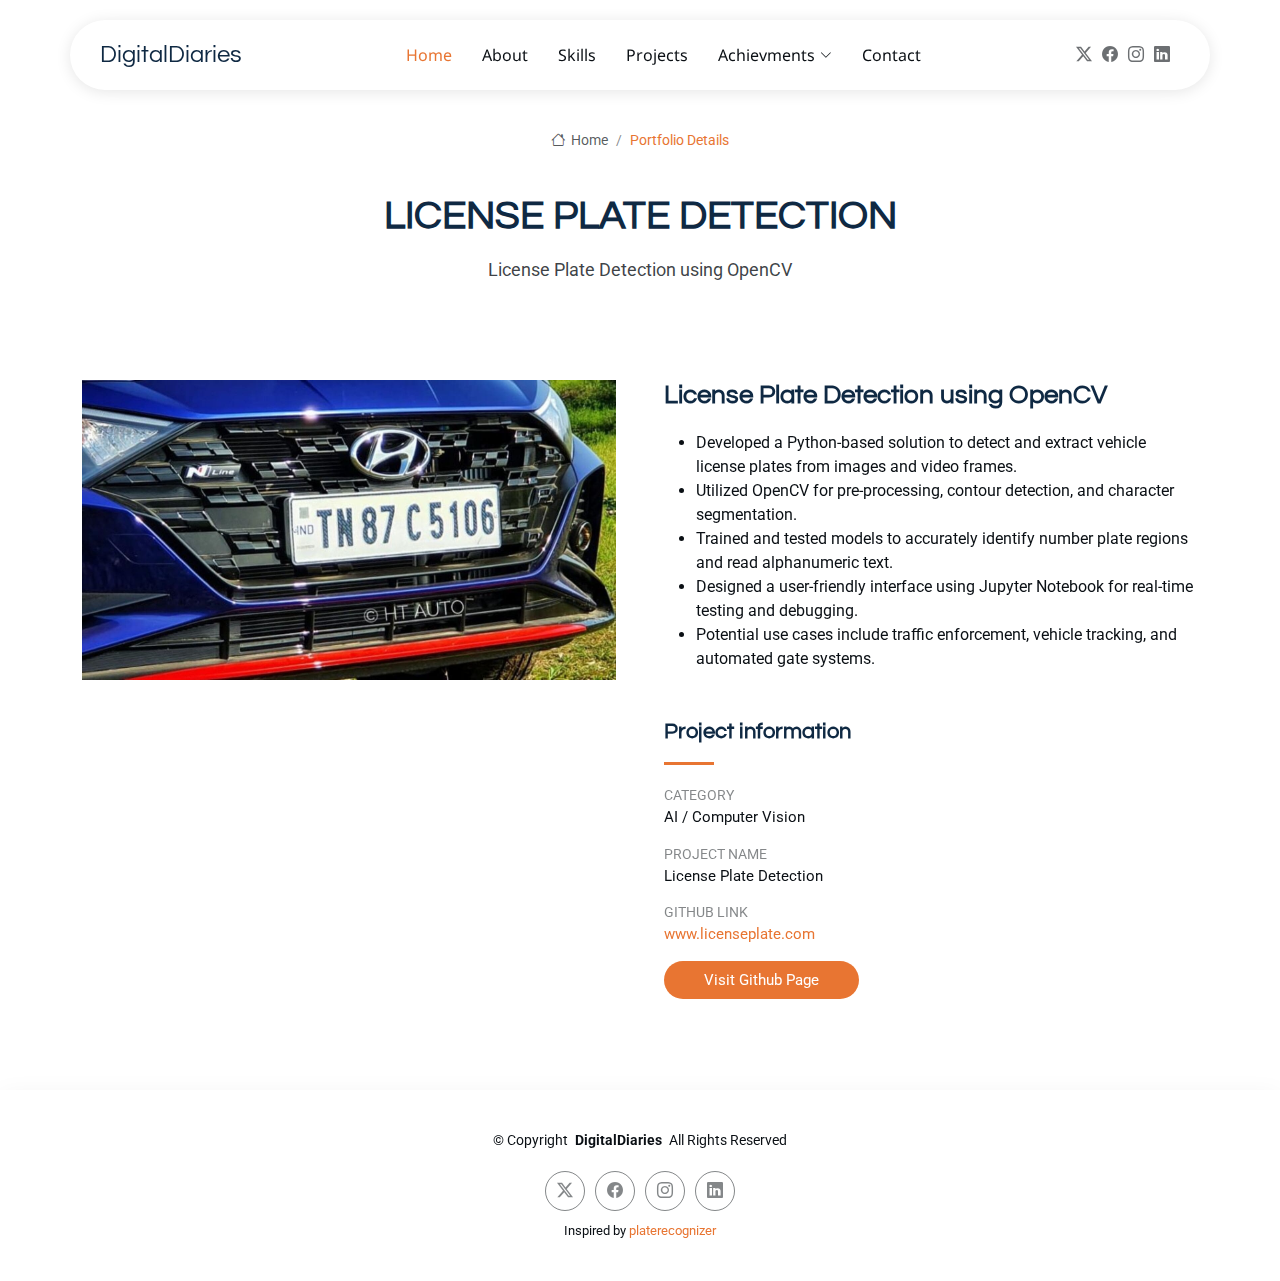
<file: liscence.html>
<!DOCTYPE html>
<html lang="en">

<head>
  <meta charset="utf-8">
  <meta content="width=device-width, initial-scale=1.0" name="viewport">
  <title>Portfolio Details - EasyFolio Bootstrap Template</title>
  <meta name="description" content="">
  <meta name="keywords" content="">

  <!-- Favicons -->
  <link href="assets/img/favicon.png" rel="icon">
  <link href="assets/img/apple-touch-icon.png" rel="apple-touch-icon">

  <!-- Fonts -->
  <link href="https://fonts.googleapis.com" rel="preconnect">
  <link href="https://fonts.gstatic.com" rel="preconnect" crossorigin>
  <link href="https://fonts.googleapis.com/css2?family=Roboto:ital,wght@0,100;0,300;0,400;0,500;0,700;0,900;1,100;1,300;1,400;1,500;1,700;1,900&family=Noto+Sans:ital,wght@0,100;0,200;0,300;0,400;0,500;0,600;0,700;0,800;0,900;1,100;1,200;1,300;1,400;1,500;1,600;1,700;1,800;1,900&family=Questrial:wght@400&display=swap" rel="stylesheet">

  <!-- Vendor CSS Files -->
  <link href="assets/vendor/bootstrap/css/bootstrap.min.css" rel="stylesheet">
  <link href="assets/vendor/bootstrap-icons/bootstrap-icons.css" rel="stylesheet">
  <link href="assets/vendor/aos/aos.css" rel="stylesheet">
  <link href="assets/vendor/glightbox/css/glightbox.min.css" rel="stylesheet">
  <link href="assets/vendor/swiper/swiper-bundle.min.css" rel="stylesheet">

  <!-- Main CSS File -->
  <link href="assets/css/main.css" rel="stylesheet">


</head>

<body class="portfolio-details-page">

  <header id="header" class="header d-flex align-items-center sticky-top">
    <div class="header-container container-fluid container-xl position-relative d-flex align-items-center justify-content-between">

      <a href="index.html" class="logo d-flex align-items-center me-auto me-xl-0">
        <!-- Uncomment the line below if you also wish to use an image logo -->
        <!-- <img src="assets/img/logo.webp" alt=""> -->
        <h1 class="sitename">DigitalDiaries</h1>
      </a>

      <nav id="navmenu" class="navmenu">
        <ul>
          <li><a href="index.html "class="active">Home</a></li>
          <li><a href="index.html#about">About</a></li>
          <li><a href="index.html#resume">Skills</a></li>
          <li><a href="index.html#portfolio">Projects</a></li>
          
          <li class="dropdown"><a href="#"><span>Achievments</span> <i class="bi bi-chevron-down toggle-dropdown"></i></a>
            <ul>
              <li class="dropdown"><a href="#"><span>Monika K</span> <i class="bi bi-chevron-down toggle-dropdown"></i></a>
                <ul>
                  <li><a href="cr.html">Resume & Certificates</a></li>
                  <li><a href="activity.html">Activities</a></li>
                
                </ul>
              </li>
              <li class="dropdown"><a href="#"><span>Vishnu Priya M</span> <i class="bi bi-chevron-down toggle-dropdown"></i></a>
                <ul>
                  <li><a href="crv.html">Resume & Certificates</a></li>
                  <li><a href="activityv.html">Activities</a></li>
                
                </ul>
              </li>
            </ul>
          </li>
          <li><a href="index.html#contact">Contact</a></li>
        </ul>
        <i class="mobile-nav-toggle d-xl-none bi bi-list"></i>
      </nav>

      <div class="header-social-links">
        <a href="https:\\x.com\easyfolio"><i class="bi bi-twitter-x"></i></a>
        <a href="https:\\www.facebook.com\easyfolio\?locale=mt_MT"><i class="bi bi-facebook"></i></a>
        <a href="https:\\www.instagram.com\easyfolio/"><i class="bi bi-instagram"></i></a>
        <a href="https:\\www.linkedin.com\showcase/easyfolioapp\about\"><i class="bi bi-linkedin"></i></a>
      </div>

    </div>
  </header>

  <main class="main">

    <!-- Page Title -->
    <div class="page-title">
      <div class="breadcrumbs">
        <nav aria-label="breadcrumb">
          <ol class="breadcrumb">
            <li class="breadcrumb-item"><a href="index.html"><i class="bi bi-house"></i> Home</a></li>
            <li class="breadcrumb-item active current">Portfolio Details</li>
          </ol>
        </nav>
      </div>

      <div class="title-wrapper">
        <h1>LICENSE PLATE DETECTION</h1>
        <p>License Plate Detection using OpenCV</p>
      </div>
    </div><!-- End Page Title -->

    <!-- Portfolio Details Section -->
    <section id="portfolio-details" class="portfolio-details section">

      <div class="container" data-aos="fade-up">

        <div class="row gy-4 g-lg-5">
          <div class="col-lg-6">
            <img src="assets\img\portfolio\portfolio-1.jpeg" class="img-fluid mb-4" alt="">
          </div>

          <div class="col-lg-6">

            <div class="position-sticky" style="top: 40px">
              <div class="portfolio-description">
                <h2>License Plate Detection using OpenCV</h2>
                
<ul>
  <li>Developed a Python-based solution to detect and extract vehicle license plates from images and video frames.</li>
  <li>Utilized OpenCV for pre-processing, contour detection, and character segmentation.</li>
  <li>Trained and tested models to accurately identify number plate regions and read alphanumeric text.</li>
  <li>Designed a user-friendly interface using Jupyter Notebook for real-time testing and debugging.</li>
  <li>Potential use cases include traffic enforcement, vehicle tracking, and automated gate systems.</li>
</ul>


                

              <div class="portfolio-info mt-5">
                <h3>Project information</h3>
                <ul>
                  <li><strong>Category</strong>AI / Computer Vision</li>
                  <li><strong>Project name</strong>License Plate Detection</li>

                  <li><strong>Github link</strong> <a href="https://github.com/Monika2623/license-plate-detection">www.licenseplate.com</a></li>
                  <li><a href="https://github.com/Monika2623/Global-terrorism-main" class="btn-visit align-self-start">Visit Github Page</a></li>
                </ul>
              </div>
            </div>

          </div>
        </div>

      </div>

    </section><!-- /Portfolio Details Section -->

  </main>

  <footer id="footer" class="footer">

    <div class="container">
      <div class="copyright text-center ">
        <p>© <span>Copyright</span> <strong class="px-1 sitename">DigitalDiaries</strong> <span>All Rights Reserved</span></p>
      </div>
      <div class="social-links d-flex justify-content-center">
        <a href="https:\\x.com\officialcalax/status/1286107486789885953"><i class="bi bi-twitter-x"></i></a>
        <a href="https:\\www.facebook.com\ALPRsystem\"><i class="bi bi-facebook"></i></a>
        <a href="https:\\www.instagram.com\p\DG0b_x9JDU3\"><i class="bi bi-instagram"></i></a>
        <a href="https:\\www.linkedin.com\products\mirrag-ai-license-plate-recognition\"><i class="bi bi-linkedin"></i></a>
      </div>
      <div class="credits">
    
        Inspired by <a href="https://platerecognizer.com/">platerecognizer</a>
      </div>
    </div>

  </footer>

  <!-- Scroll Top -->
  <a href="#" id="scroll-top" class="scroll-top d-flex align-items-center justify-content-center"><i class="bi bi-arrow-up-short"></i></a>

  <!-- Vendor JS Files -->
  <script src="assets/vendor/bootstrap/js/bootstrap.bundle.min.js"></script>
  <script src="assets/vendor/php-email-form/validate.js"></script>
  <script src="assets/vendor/aos/aos.js"></script>
  <script src="assets/vendor/waypoints/noframework.waypoints.js"></script>
  <script src="assets/vendor/glightbox/js/glightbox.min.js"></script>
  <script src="assets/vendor/imagesloaded/imagesloaded.pkgd.min.js"></script>
  <script src="assets/vendor/isotope-layout/isotope.pkgd.min.js"></script>
  <script src="assets/vendor/swiper/swiper-bundle.min.js"></script>

  <!-- Main JS File -->
  <script src="assets/js/main.js"></script>

</body>

</html>
</file>
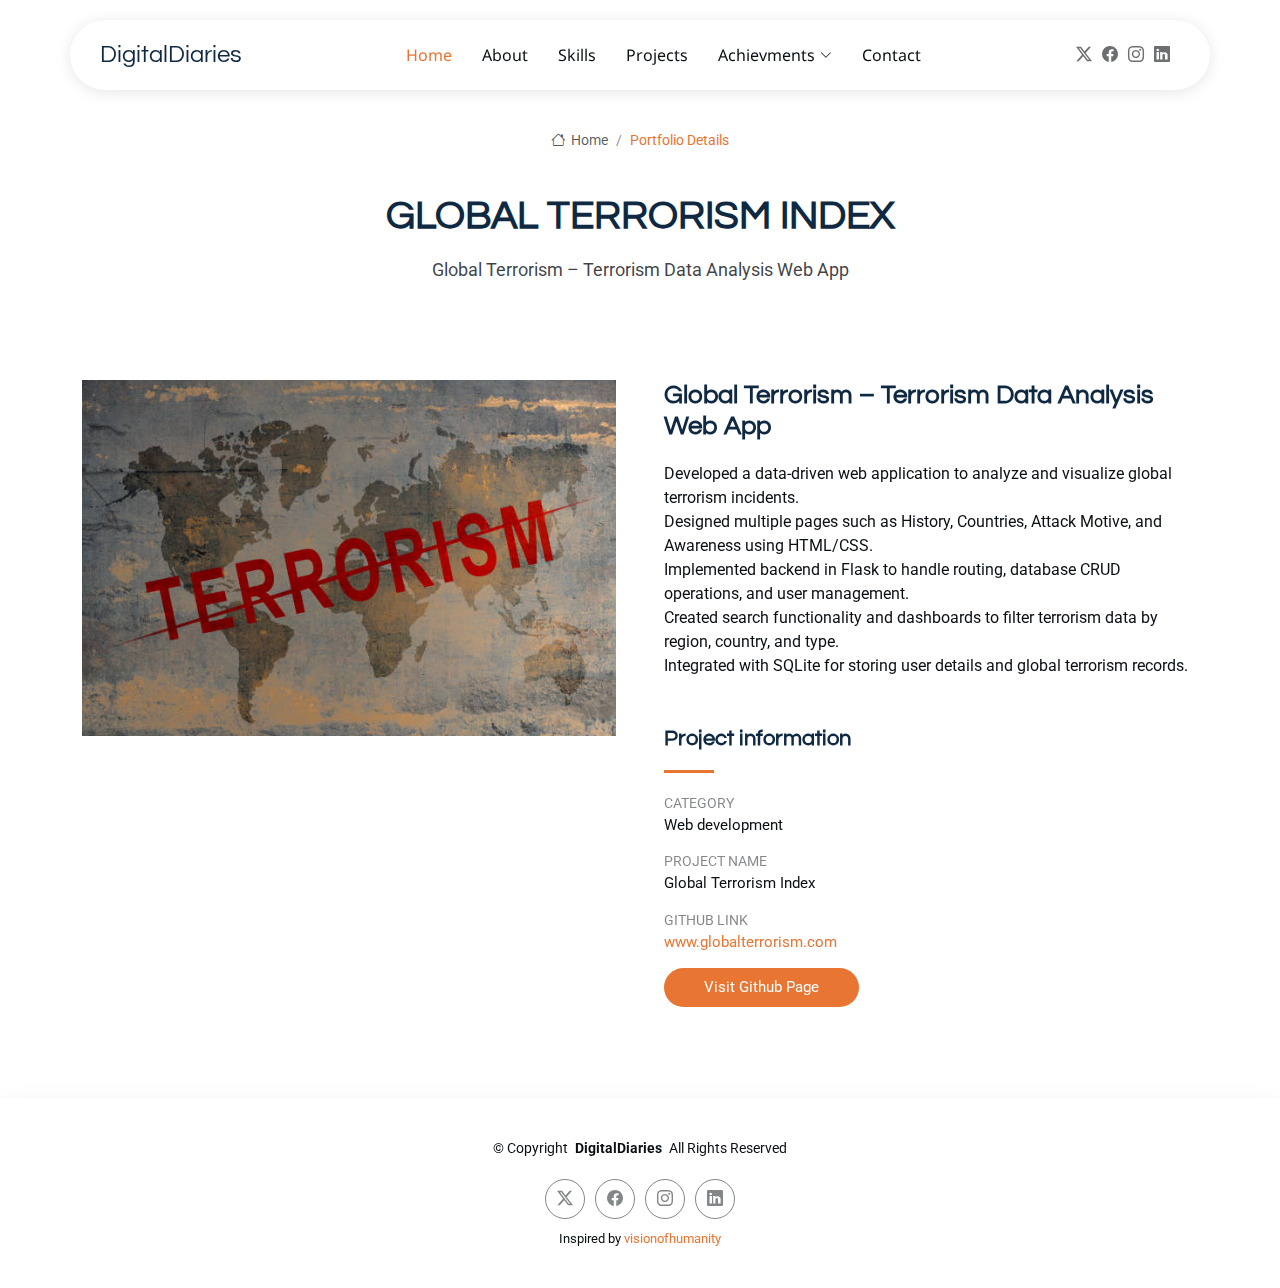
<file: portfolio-details.html>
<!DOCTYPE html>
<html lang="en">

<head>
  <meta charset="utf-8">
  <meta content="width=device-width, initial-scale=1.0" name="viewport">
  <title>Portfolio Details - EasyFolio Bootstrap Template</title>
  <meta name="description" content="">
  <meta name="keywords" content="">

  <!-- Favicons -->
  <link href="assets/img/favicon.png" rel="icon">
  <link href="assets/img/apple-touch-icon.png" rel="apple-touch-icon">

  <!-- Fonts -->
  <link href="https://fonts.googleapis.com" rel="preconnect">
  <link href="https://fonts.gstatic.com" rel="preconnect" crossorigin>
  <link href="https://fonts.googleapis.com/css2?family=Roboto:ital,wght@0,100;0,300;0,400;0,500;0,700;0,900;1,100;1,300;1,400;1,500;1,700;1,900&family=Noto+Sans:ital,wght@0,100;0,200;0,300;0,400;0,500;0,600;0,700;0,800;0,900;1,100;1,200;1,300;1,400;1,500;1,600;1,700;1,800;1,900&family=Questrial:wght@400&display=swap" rel="stylesheet">

  <!-- Vendor CSS Files -->
  <link href="assets/vendor/bootstrap/css/bootstrap.min.css" rel="stylesheet">
  <link href="assets/vendor/bootstrap-icons/bootstrap-icons.css" rel="stylesheet">
  <link href="assets/vendor/aos/aos.css" rel="stylesheet">
  <link href="assets/vendor/glightbox/css/glightbox.min.css" rel="stylesheet">
  <link href="assets/vendor/swiper/swiper-bundle.min.css" rel="stylesheet">

  <!-- Main CSS File -->
  <link href="assets/css/main.css" rel="stylesheet">


</head>

<body class="portfolio-details-page">

  <header id="header" class="header d-flex align-items-center sticky-top">
    <div class="header-container container-fluid container-xl position-relative d-flex align-items-center justify-content-between">

      <a href="index.html" class="logo d-flex align-items-center me-auto me-xl-0">
        <!-- Uncomment the line below if you also wish to use an image logo -->
        <!-- <img src="assets/img/logo.webp" alt=""> -->
        <h1 class="sitename">DigitalDiaries</h1>
      </a>

      <nav id="navmenu" class="navmenu">
        <ul>
          <li><a href="index.html "class="active">Home</a></li>
          <li><a href="index.html#about">About</a></li>
          <li><a href="index.html#resume">Skills</a></li>
          <li><a href="index.html#portfolio">Projects</a></li>
          
          <li class="dropdown"><a href="#"><span>Achievments</span> <i class="bi bi-chevron-down toggle-dropdown"></i></a>
            <ul>
              <li class="dropdown"><a href="#"><span>Monika K</span> <i class="bi bi-chevron-down toggle-dropdown"></i></a>
                <ul>
                  <li><a href="cr.html">Resume & Certificates</a></li>
                  <li><a href="activity.html">Activities</a></li>
                
                </ul>
              </li>
              <li class="dropdown"><a href="#"><span>Vishnu Priya M</span> <i class="bi bi-chevron-down toggle-dropdown"></i></a>
                <ul>
                  <li><a href="crv.html">Resume & Certificates</a></li>
                  <li><a href="activityv.html">Activities</a></li>
                
                </ul>
              </li>
            </ul>
          </li>
          <li><a href="index.html#contact">Contact</a></li>
        </ul>
        <i class="mobile-nav-toggle d-xl-none bi bi-list"></i>
      </nav>

      <div class="header-social-links">
        <a href="https:\\x.com\easyfolio"><i class="bi bi-twitter-x"></i></a>
        <a href="https:\\www.facebook.com\easyfolio\?locale=mt_MT"><i class="bi bi-facebook"></i></a>
        <a href="https:\\www.instagram.com\easyfolio/"><i class="bi bi-instagram"></i></a>
        <a href="https:\\www.linkedin.com\showcase/easyfolioapp\about\"><i class="bi bi-linkedin"></i></a>
      </div>

    </div>
  </header>

  <main class="main">

    <!-- Page Title -->
    <div class="page-title">
      <div class="breadcrumbs">
        <nav aria-label="breadcrumb">
          <ol class="breadcrumb">
            <li class="breadcrumb-item"><a href="index.html"><i class="bi bi-house"></i> Home</a></li>
            <li class="breadcrumb-item active current">Portfolio Details</li>
          </ol>
        </nav>
      </div>

      <div class="title-wrapper">
        <h1>GLOBAL TERRORISM INDEX</h1>
        <p>Global Terrorism – Terrorism Data Analysis Web App</p>
      </div>
    </div><!-- End Page Title -->

    <!-- Portfolio Details Section -->
    <section id="portfolio-details" class="portfolio-details section">

      <div class="container" data-aos="fade-up">

        <div class="row gy-4 g-lg-5">
          <div class="col-lg-6">
            <img src="assets\img\portfolio\portfolio-2.jpg" class="img-fluid mb-4" alt="">
          </div>

          <div class="col-lg-6">

            <div class="position-sticky" style="top: 40px">
              <div class="portfolio-description">
                <h2>Global Terrorism – Terrorism Data Analysis Web App</h2>
                <p>
                  Developed a data-driven web application to analyze and visualize global terrorism incidents.<br>
Designed multiple pages such as History, Countries, Attack Motive, and Awareness using HTML/CSS.<br>
Implemented backend in Flask to handle routing, database CRUD operations, and user management.<br>
Created search functionality and dashboards to filter terrorism data by region, country, and type.<br>
Integrated with SQLite for storing user details and global terrorism records.
                </p>

                

              <div class="portfolio-info mt-5">
                <h3>Project information</h3>
                <ul>
                  <li><strong>Category</strong>Web development</li>
                  <li><strong>Project name</strong>Global Terrorism Index</li>

                  <li><strong>Github link</strong> <a href="https://github.com/Monika2623/Global-terrorism-main">www.globalterrorism.com</a></li>
                  <li><a href="https://github.com/Monika2623/Global-terrorism-main" class="btn-visit align-self-start">Visit Github Page</a></li>
                </ul>
              </div>
            </div>

          </div>
        </div>

      </div>

    </section><!-- /Portfolio Details Section -->

  </main>

  <footer id="footer" class="footer">

    <div class="container">
      <div class="copyright text-center ">
        <p>© <span>Copyright</span> <strong class="px-1 sitename">DigitalDiaries</strong> <span>All Rights Reserved</span></p>
      </div>
      <div class="social-links d-flex justify-content-center">
        <a href="https:\\x.com\GCTCWORLD"><i class="bi bi-twitter-x"></i></a>
        <a href="https:\\www.facebook.com\gctcpage\"><i class="bi bi-facebook"></i></a>
        <a href="https:\\www.instagram.com\gwotmf\?hl=en"><i class="bi bi-instagram"></i></a>
        <a href="https:\\www.linkedin.com\in\monika-karthikeyan-8a5785352\"><i class="bi bi-linkedin"></i></a>
      </div>
      <div class="credits">
    
        Inspired by <a href="https://www.visionofhumanity.org/">visionofhumanity</a>
      </div>
    </div>

  </footer>

  <!-- Scroll Top -->
  <a href="#" id="scroll-top" class="scroll-top d-flex align-items-center justify-content-center"><i class="bi bi-arrow-up-short"></i></a>

  <!-- Vendor JS Files -->
  <script src="assets/vendor/bootstrap/js/bootstrap.bundle.min.js"></script>
  <script src="assets/vendor/php-email-form/validate.js"></script>
  <script src="assets/vendor/aos/aos.js"></script>
  <script src="assets/vendor/waypoints/noframework.waypoints.js"></script>
  <script src="assets/vendor/glightbox/js/glightbox.min.js"></script>
  <script src="assets/vendor/imagesloaded/imagesloaded.pkgd.min.js"></script>
  <script src="assets/vendor/isotope-layout/isotope.pkgd.min.js"></script>
  <script src="assets/vendor/swiper/swiper-bundle.min.js"></script>

  <!-- Main JS File -->
  <script src="assets/js/main.js"></script>

</body>

</html>
</file>
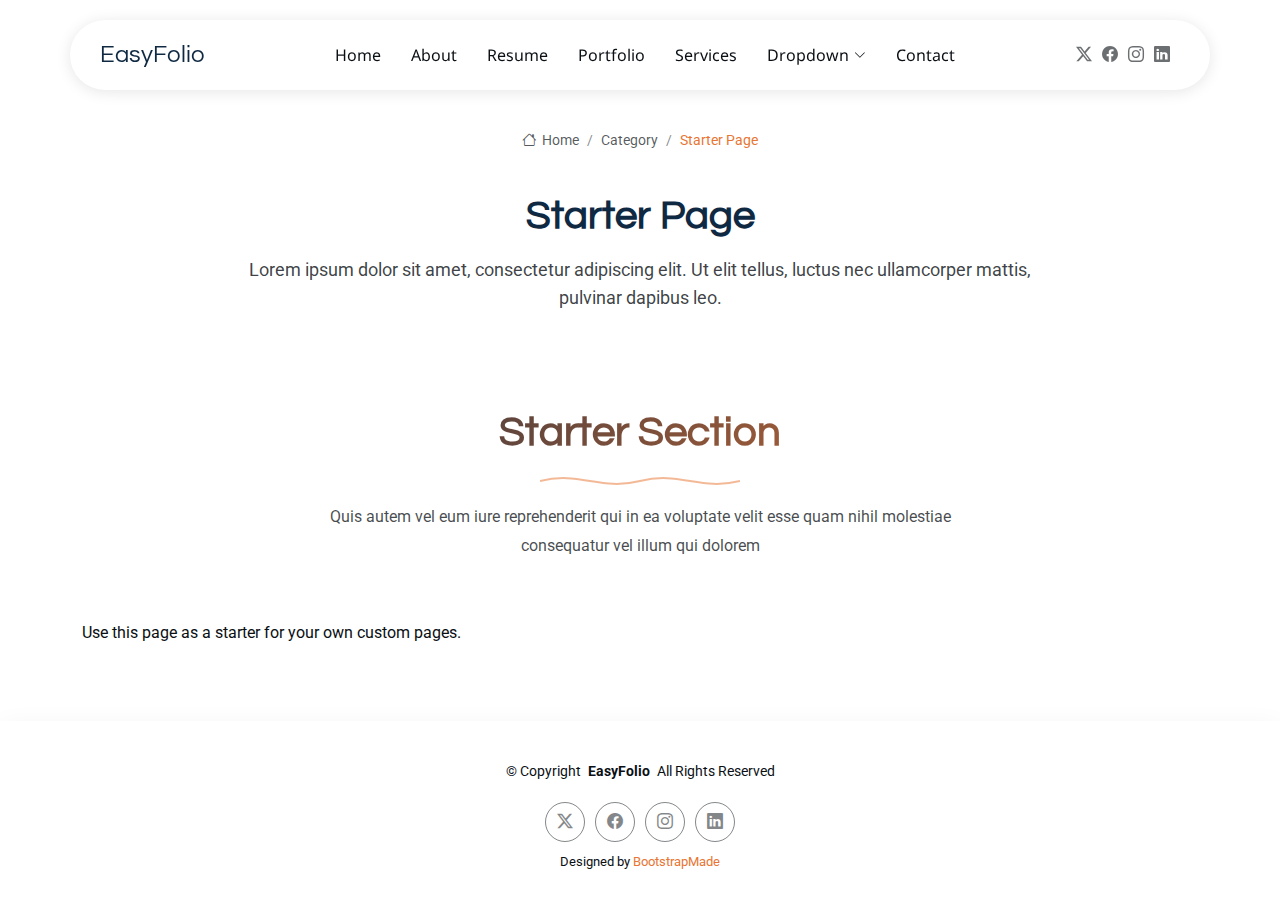
<file: starter-page.html>
<!DOCTYPE html>
<html lang="en">

<head>
  <meta charset="utf-8">
  <meta content="width=device-width, initial-scale=1.0" name="viewport">
  <title>Starter Page - EasyFolio Bootstrap Template</title>
  <meta name="description" content="">
  <meta name="keywords" content="">

  <!-- Favicons -->
  <link href="assets/img/favicon.png" rel="icon">
  <link href="assets/img/apple-touch-icon.png" rel="apple-touch-icon">

  <!-- Fonts -->
  <link href="https://fonts.googleapis.com" rel="preconnect">
  <link href="https://fonts.gstatic.com" rel="preconnect" crossorigin>
  <link href="https://fonts.googleapis.com/css2?family=Roboto:ital,wght@0,100;0,300;0,400;0,500;0,700;0,900;1,100;1,300;1,400;1,500;1,700;1,900&family=Noto+Sans:ital,wght@0,100;0,200;0,300;0,400;0,500;0,600;0,700;0,800;0,900;1,100;1,200;1,300;1,400;1,500;1,600;1,700;1,800;1,900&family=Questrial:wght@400&display=swap" rel="stylesheet">

  <!-- Vendor CSS Files -->
  <link href="assets/vendor/bootstrap/css/bootstrap.min.css" rel="stylesheet">
  <link href="assets/vendor/bootstrap-icons/bootstrap-icons.css" rel="stylesheet">
  <link href="assets/vendor/aos/aos.css" rel="stylesheet">
  <link href="assets/vendor/glightbox/css/glightbox.min.css" rel="stylesheet">
  <link href="assets/vendor/swiper/swiper-bundle.min.css" rel="stylesheet">

  <!-- Main CSS File -->
  <link href="assets/css/main.css" rel="stylesheet">

  <!-- =======================================================
  * Template Name: EasyFolio
  * Template URL: https://bootstrapmade.com/easyfolio-bootstrap-portfolio-template/
  * Updated: Feb 21 2025 with Bootstrap v5.3.3
  * Author: BootstrapMade.com
  * License: https://bootstrapmade.com/license/
  ======================================================== -->
</head>

<body class="starter-page-page">

  <header id="header" class="header d-flex align-items-center sticky-top">
    <div class="header-container container-fluid container-xl position-relative d-flex align-items-center justify-content-between">

      <a href="index.html" class="logo d-flex align-items-center me-auto me-xl-0">
        <!-- Uncomment the line below if you also wish to use an image logo -->
        <!-- <img src="assets/img/logo.webp" alt=""> -->
        <h1 class="sitename">EasyFolio</h1>
      </a>

      <nav id="navmenu" class="navmenu">
        <ul>
          <li><a href="#hero">Home</a></li>
          <li><a href="#about">About</a></li>
          <li><a href="#resume">Resume</a></li>
          <li><a href="#portfolio">Portfolio</a></li>
          <li><a href="#services">Services</a></li>
          <li class="dropdown"><a href="#"><span>Dropdown</span> <i class="bi bi-chevron-down toggle-dropdown"></i></a>
            <ul>
              <li><a href="#">Dropdown 1</a></li>
              <li class="dropdown"><a href="#"><span>Deep Dropdown</span> <i class="bi bi-chevron-down toggle-dropdown"></i></a>
                <ul>
                  <li><a href="#">Deep Dropdown 1</a></li>
                  <li><a href="#">Deep Dropdown 2</a></li>
                  <li><a href="#">Deep Dropdown 3</a></li>
                  <li><a href="#">Deep Dropdown 4</a></li>
                  <li><a href="#">Deep Dropdown 5</a></li>
                </ul>
              </li>
              <li><a href="#">Dropdown 2</a></li>
              <li><a href="#">Dropdown 3</a></li>
              <li><a href="#">Dropdown 4</a></li>
            </ul>
          </li>
          <li><a href="#contact">Contact</a></li>
        </ul>
        <i class="mobile-nav-toggle d-xl-none bi bi-list"></i>
      </nav>

      <div class="header-social-links">
        <a href="#" class="twitter"><i class="bi bi-twitter-x"></i></a>
        <a href="#" class="facebook"><i class="bi bi-facebook"></i></a>
        <a href="#" class="instagram"><i class="bi bi-instagram"></i></a>
        <a href="#" class="linkedin"><i class="bi bi-linkedin"></i></a>
      </div>

    </div>
  </header>

  <main class="main">

    <!-- Page Title -->
    <div class="page-title">
      <div class="breadcrumbs">
        <nav aria-label="breadcrumb">
          <ol class="breadcrumb">
            <li class="breadcrumb-item"><a href="#"><i class="bi bi-house"></i> Home</a></li>
            <li class="breadcrumb-item"><a href="#">Category</a></li>
            <li class="breadcrumb-item active current">Starter Page</li>
          </ol>
        </nav>
      </div>

      <div class="title-wrapper">
        <h1>Starter Page</h1>
        <p>Lorem ipsum dolor sit amet, consectetur adipiscing elit. Ut elit tellus, luctus nec ullamcorper mattis, pulvinar dapibus leo.</p>
      </div>
    </div><!-- End Page Title -->

    <!-- Starter Section Section -->
    <section id="starter-section" class="starter-section section">

      <!-- Section Title -->
      <div class="container section-title" data-aos="fade-up">
        <h2>Starter Section</h2>
        <div class="title-shape">
          <svg viewBox="0 0 200 20" xmlns="http://www.w3.org/2000/svg">
            <path d="M 0,10 C 40,0 60,20 100,10 C 140,0 160,20 200,10" fill="none" stroke="currentColor" stroke-width="2"></path>
          </svg>
        </div>
        <p>Quis autem vel eum iure reprehenderit qui in ea voluptate velit esse quam nihil molestiae consequatur vel illum qui dolorem</p>
      </div><!-- End Section Title -->

      <div class="container" data-aos="fade-up">
        <p>Use this page as a starter for your own custom pages.</p>
      </div>

    </section><!-- /Starter Section Section -->

  </main>

  <footer id="footer" class="footer">

    <div class="container">
      <div class="copyright text-center ">
        <p>© <span>Copyright</span> <strong class="px-1 sitename">EasyFolio</strong> <span>All Rights Reserved</span></p>
      </div>
      <div class="social-links d-flex justify-content-center">
        <a href=""><i class="bi bi-twitter-x"></i></a>
        <a href=""><i class="bi bi-facebook"></i></a>
        <a href=""><i class="bi bi-instagram"></i></a>
        <a href=""><i class="bi bi-linkedin"></i></a>
      </div>
      <div class="credits">
        <!-- All the links in the footer should remain intact. -->
        <!-- You can delete the links only if you've purchased the pro version. -->
        <!-- Licensing information: https://bootstrapmade.com/license/ -->
        <!-- Purchase the pro version with working PHP/AJAX contact form: [buy-url] -->
        Designed by <a href="https://bootstrapmade.com/">BootstrapMade</a>
      </div>
    </div>

  </footer>

  <!-- Scroll Top -->
  <a href="#" id="scroll-top" class="scroll-top d-flex align-items-center justify-content-center"><i class="bi bi-arrow-up-short"></i></a>

  <!-- Vendor JS Files -->
  <script src="assets/vendor/bootstrap/js/bootstrap.bundle.min.js"></script>
  <script src="assets/vendor/php-email-form/validate.js"></script>
  <script src="assets/vendor/aos/aos.js"></script>
  <script src="assets/vendor/waypoints/noframework.waypoints.js"></script>
  <script src="assets/vendor/glightbox/js/glightbox.min.js"></script>
  <script src="assets/vendor/imagesloaded/imagesloaded.pkgd.min.js"></script>
  <script src="assets/vendor/isotope-layout/isotope.pkgd.min.js"></script>
  <script src="assets/vendor/swiper/swiper-bundle.min.js"></script>

  <!-- Main JS File -->
  <script src="assets/js/main.js"></script>

</body>

</html>
</file>
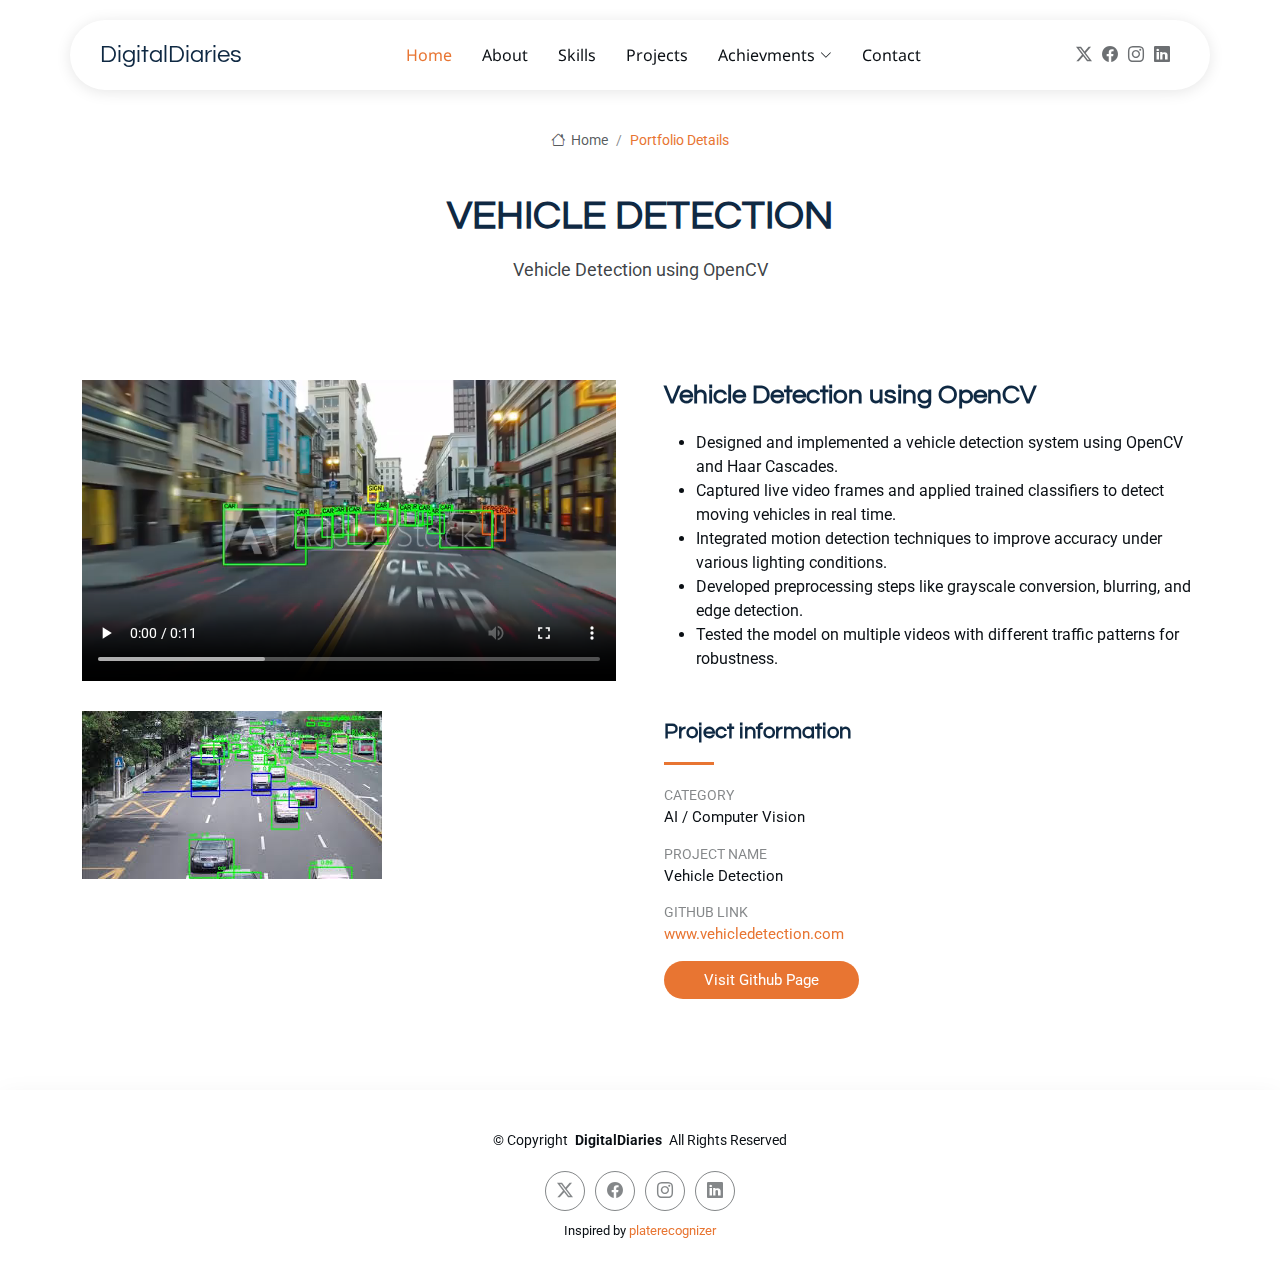
<file: vehicle.html>
<!DOCTYPE html>
<html lang="en">

<head>
  <meta charset="utf-8">
  <meta content="width=device-width, initial-scale=1.0" name="viewport">
  <title>Portfolio Details - EasyFolio Bootstrap Template</title>
  <meta name="description" content="">
  <meta name="keywords" content="">

  <!-- Favicons -->
  <link href="assets/img/favicon.png" rel="icon">
  <link href="assets/img/apple-touch-icon.png" rel="apple-touch-icon">

  <!-- Fonts -->
  <link href="https://fonts.googleapis.com" rel="preconnect">
  <link href="https://fonts.gstatic.com" rel="preconnect" crossorigin>
  <link href="https://fonts.googleapis.com/css2?family=Roboto:ital,wght@0,100;0,300;0,400;0,500;0,700;0,900;1,100;1,300;1,400;1,500;1,700;1,900&family=Noto+Sans:ital,wght@0,100;0,200;0,300;0,400;0,500;0,600;0,700;0,800;0,900;1,100;1,200;1,300;1,400;1,500;1,600;1,700;1,800;1,900&family=Questrial:wght@400&display=swap" rel="stylesheet">

  <!-- Vendor CSS Files -->
  <link href="assets/vendor/bootstrap/css/bootstrap.min.css" rel="stylesheet">
  <link href="assets/vendor/bootstrap-icons/bootstrap-icons.css" rel="stylesheet">
  <link href="assets/vendor/aos/aos.css" rel="stylesheet">
  <link href="assets/vendor/glightbox/css/glightbox.min.css" rel="stylesheet">
  <link href="assets/vendor/swiper/swiper-bundle.min.css" rel="stylesheet">

  <!-- Main CSS File -->
  <link href="assets/css/main.css" rel="stylesheet">


</head>

<body class="portfolio-details-page">

  <header id="header" class="header d-flex align-items-center sticky-top">
    <div class="header-container container-fluid container-xl position-relative d-flex align-items-center justify-content-between">

      <a href="index.html" class="logo d-flex align-items-center me-auto me-xl-0">
        <!-- Uncomment the line below if you also wish to use an image logo -->
        <!-- <img src="assets/img/logo.webp" alt=""> -->
        <h1 class="sitename">DigitalDiaries</h1>
      </a>

      <nav id="navmenu" class="navmenu">
        <ul>
          <li><a href="index.html "class="active">Home</a></li>
          <li><a href="index.html#about">About</a></li>
          <li><a href="index.html#resume">Skills</a></li>
          <li><a href="index.html#portfolio">Projects</a></li>
          
          <li class="dropdown"><a href="#"><span>Achievments</span> <i class="bi bi-chevron-down toggle-dropdown"></i></a>
            <ul>
              <li class="dropdown"><a href="#"><span>Monika K</span> <i class="bi bi-chevron-down toggle-dropdown"></i></a>
                <ul>
                  <li><a href="cr.html">Resume & Certificates</a></li>
                  <li><a href="activity.html">Activities</a></li>
                
                </ul>
              </li>
              <li class="dropdown"><a href="#"><span>Vishnu Priya M</span> <i class="bi bi-chevron-down toggle-dropdown"></i></a>
                <ul>
                  <li><a href="crv.html">Resume & Certificates</a></li>
                  <li><a href="activityv.html">Activities</a></li>
                
                </ul>
              </li>
            </ul>
          </li>
          <li><a href="index.html#contact">Contact</a></li>
        </ul>
        <i class="mobile-nav-toggle d-xl-none bi bi-list"></i>
      </nav>

      <div class="header-social-links">
        <a href="https:\\x.com\easyfolio"><i class="bi bi-twitter-x"></i></a>
        <a href="https:\\www.facebook.com\easyfolio\?locale=mt_MT"><i class="bi bi-facebook"></i></a>
        <a href="https:\\www.instagram.com\easyfolio/"><i class="bi bi-instagram"></i></a>
        <a href="https:\\www.linkedin.com\showcase/easyfolioapp\about\"><i class="bi bi-linkedin"></i></a>
      </div>

    </div>
  </header>

  <main class="main">

    <!-- Page Title -->
    <div class="page-title">
      <div class="breadcrumbs">
        <nav aria-label="breadcrumb">
          <ol class="breadcrumb">
            <li class="breadcrumb-item"><a href="index.html"><i class="bi bi-house"></i> Home</a></li>
            <li class="breadcrumb-item active current">Portfolio Details</li>
          </ol>
        </nav>
      </div>

      <div class="title-wrapper">
        <h1>VEHICLE DETECTION</h1>
        <p>Vehicle Detection using OpenCV</p>
      </div>
    </div><!-- End Page Title -->

    <!-- Portfolio Details Section -->
    <section id="portfolio-details" class="portfolio-details section">

      <div class="container" data-aos="fade-up">

        <div class="row gy-4 g-lg-5">
          <div class="col-lg-6">
            <video class="img-fluid mb-4" controls>
  <source src="assets/img/portfolio/700_F_398800657_lCget0WvxOqexFG1c2Hzo4Rb9wz2wpaY_ST.mp4" type="video/mp4">
  Your browser does not support the video tag.
</video>

            <img src="assets\img\portfolio\image.jpeg" class="img-fluid mb-4" alt="">

          </div>

          <div class="col-lg-6">

            <div class="position-sticky" style="top: 40px">
              <div class="portfolio-description">
                <h2>Vehicle Detection using OpenCV</h2>
                
<ul>
    <li>Designed and implemented a vehicle detection system using OpenCV and Haar Cascades.</li>
    <li>Captured live video frames and applied trained classifiers to detect moving vehicles in real time.</li>
    <li>Integrated motion detection techniques to improve accuracy under various lighting conditions.</li>
    <li>Developed preprocessing steps like grayscale conversion, blurring, and edge detection.</li>
    <li>Tested the model on multiple videos with different traffic patterns for robustness.</li>
</ul>


                

              <div class="portfolio-info mt-5">
                <h3>Project information</h3>
                <ul>
                  <li><strong>Category</strong>AI / Computer Vision</li>
                  <li><strong>Project name</strong>Vehicle Detection</li>

                  <li><strong>Github link</strong> <a href="https://github.com/Monika2623/car-detection">www.vehicledetection.com</a></li>
                  <li><a href="https://github.com/Monika2623/car-detection" class="btn-visit align-self-start">Visit Github Page</a></li>
                </ul>
              </div>
            </div>

          </div>
        </div>

      </div>

    </section><!-- /Portfolio Details Section -->

  </main>

  <footer id="footer" class="footer">

    <div class="container">
      <div class="copyright text-center ">
        <p>© <span>Copyright</span> <strong class="px-1 sitename">DigitalDiaries</strong> <span>All Rights Reserved</span></p>
      </div>
      <div class="social-links d-flex justify-content-center">
        <a href="https:\\x.com\officialcalax/status/1286107486789885953"><i class="bi bi-twitter-x"></i></a>
        <a href="https:\\www.facebook.com\ALPRsystem\"><i class="bi bi-facebook"></i></a>
        <a href="https:\\www.instagram.com\p\DG0b_x9JDU3\"><i class="bi bi-instagram"></i></a>
        <a href="https:\\www.linkedin.com\products\mirrag-ai-license-plate-recognition\"><i class="bi bi-linkedin"></i></a>
      </div>
      <div class="credits">
    
        Inspired by <a href="https://platerecognizer.com/">platerecognizer</a>
      </div>
    </div>

  </footer>

  <!-- Scroll Top -->
  <a href="#" id="scroll-top" class="scroll-top d-flex align-items-center justify-content-center"><i class="bi bi-arrow-up-short"></i></a>

  <!-- Vendor JS Files -->
  <script src="assets/vendor/bootstrap/js/bootstrap.bundle.min.js"></script>
  <script src="assets/vendor/php-email-form/validate.js"></script>
  <script src="assets/vendor/aos/aos.js"></script>
  <script src="assets/vendor/waypoints/noframework.waypoints.js"></script>
  <script src="assets/vendor/glightbox/js/glightbox.min.js"></script>
  <script src="assets/vendor/imagesloaded/imagesloaded.pkgd.min.js"></script>
  <script src="assets/vendor/isotope-layout/isotope.pkgd.min.js"></script>
  <script src="assets/vendor/swiper/swiper-bundle.min.js"></script>

  <!-- Main JS File -->
  <script src="assets/js/main.js"></script>

</body>

</html>
</file>
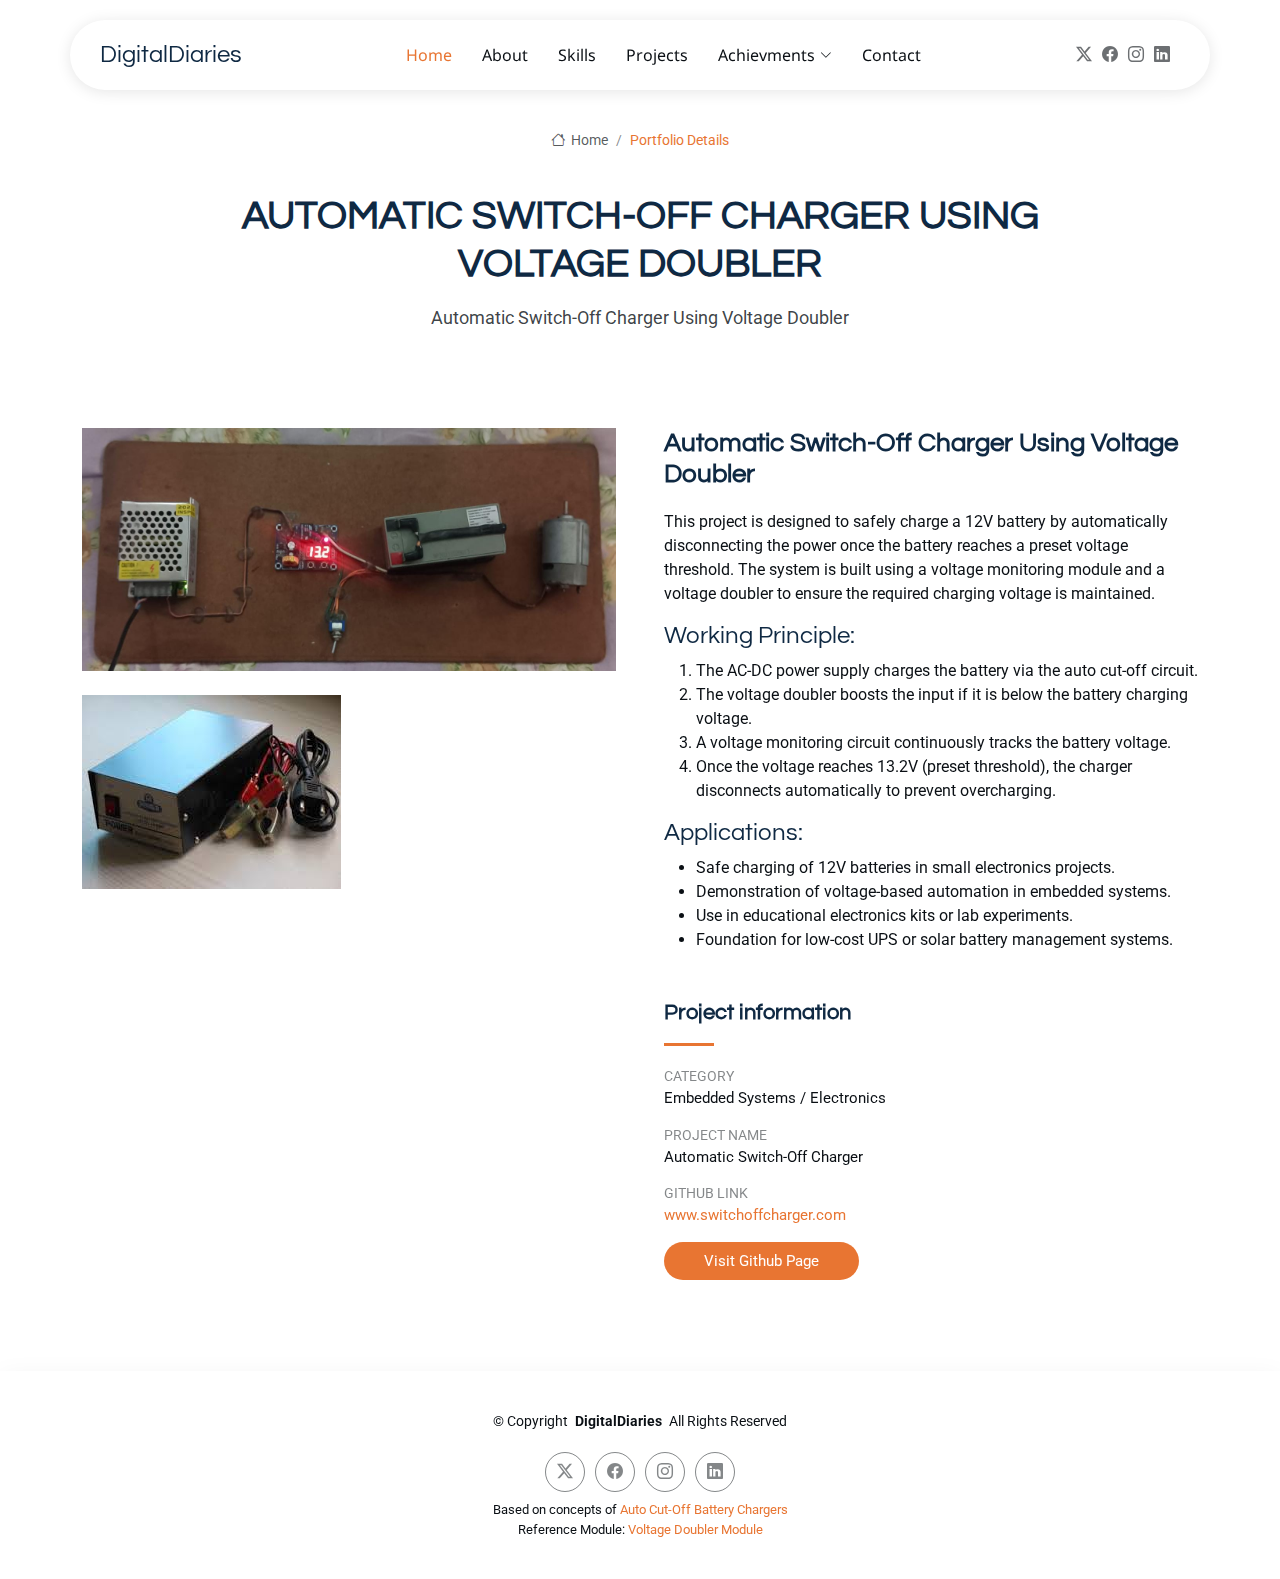
<file: voltage.html>
<!DOCTYPE html>
<html lang="en">

<head>
  <meta charset="utf-8">
  <meta content="width=device-width, initial-scale=1.0" name="viewport">
  <title>Portfolio Details - EasyFolio Bootstrap Template</title>
  <meta name="description" content="">
  <meta name="keywords" content="">

  <!-- Favicons -->
  <link href="assets/img/favicon.png" rel="icon">
  <link href="assets/img/apple-touch-icon.png" rel="apple-touch-icon">

  <!-- Fonts -->
  <link href="https://fonts.googleapis.com" rel="preconnect">
  <link href="https://fonts.gstatic.com" rel="preconnect" crossorigin>
  <link href="https://fonts.googleapis.com/css2?family=Roboto:ital,wght@0,100;0,300;0,400;0,500;0,700;0,900;1,100;1,300;1,400;1,500;1,700;1,900&family=Noto+Sans:ital,wght@0,100;0,200;0,300;0,400;0,500;0,600;0,700;0,800;0,900;1,100;1,200;1,300;1,400;1,500;1,600;1,700;1,800;1,900&family=Questrial:wght@400&display=swap" rel="stylesheet">

  <!-- Vendor CSS Files -->
  <link href="assets/vendor/bootstrap/css/bootstrap.min.css" rel="stylesheet">
  <link href="assets/vendor/bootstrap-icons/bootstrap-icons.css" rel="stylesheet">
  <link href="assets/vendor/aos/aos.css" rel="stylesheet">
  <link href="assets/vendor/glightbox/css/glightbox.min.css" rel="stylesheet">
  <link href="assets/vendor/swiper/swiper-bundle.min.css" rel="stylesheet">

  <!-- Main CSS File -->
  <link href="assets/css/main.css" rel="stylesheet">


</head>

<body class="portfolio-details-page">

  <header id="header" class="header d-flex align-items-center sticky-top">
    <div class="header-container container-fluid container-xl position-relative d-flex align-items-center justify-content-between">

      <a href="index.html" class="logo d-flex align-items-center me-auto me-xl-0">
        <!-- Uncomment the line below if you also wish to use an image logo -->
        <!-- <img src="assets/img/logo.webp" alt=""> -->
        <h1 class="sitename">DigitalDiaries</h1>
      </a>

      <nav id="navmenu" class="navmenu">
        <ul>
          <li><a href="index.html "class="active">Home</a></li>
          <li><a href="index.html#about">About</a></li>
          <li><a href="index.html#resume">Skills</a></li>
          <li><a href="index.html#portfolio">Projects</a></li>
          
          <li class="dropdown"><a href="#"><span>Achievments</span> <i class="bi bi-chevron-down toggle-dropdown"></i></a>
            <ul>
              <li class="dropdown"><a href="#"><span>Monika K</span> <i class="bi bi-chevron-down toggle-dropdown"></i></a>
                <ul>
                  <li><a href="cr.html">Resume & Certificates</a></li>
                  <li><a href="activity.html">Activities</a></li>
                
                </ul>
              </li>
              <li class="dropdown"><a href="#"><span>Vishnu Priya M</span> <i class="bi bi-chevron-down toggle-dropdown"></i></a>
                <ul>
                  <li><a href="crv.html">Resume & Certificates</a></li>
                  <li><a href="activityv.html">Activities</a></li>
                
                </ul>
              </li>
            </ul>
          </li>
          <li><a href="index.html#contact">Contact</a></li>
        </ul>
        <i class="mobile-nav-toggle d-xl-none bi bi-list"></i>
      </nav>

      <div class="header-social-links">
        <a href="https:\\x.com\easyfolio"><i class="bi bi-twitter-x"></i></a>
        <a href="https:\\www.facebook.com\easyfolio\?locale=mt_MT"><i class="bi bi-facebook"></i></a>
        <a href="https:\\www.instagram.com\easyfolio/"><i class="bi bi-instagram"></i></a>
        <a href="https:\\www.linkedin.com\showcase/easyfolioapp\about\"><i class="bi bi-linkedin"></i></a>
      </div>

    </div>
  </header>

  <main class="main">

    <!-- Page Title -->
    <div class="page-title">
      <div class="breadcrumbs">
        <nav aria-label="breadcrumb">
          <ol class="breadcrumb">
            <li class="breadcrumb-item"><a href="index.html"><i class="bi bi-house"></i> Home</a></li>
            <li class="breadcrumb-item active current">Portfolio Details</li>
          </ol>
        </nav>
      </div>

      <div class="title-wrapper">
        <h1>AUTOMATIC SWITCH-OFF CHARGER USING VOLTAGE DOUBLER</h1>
        <p>Automatic Switch-Off Charger Using Voltage Doubler</p>
      </div>
    </div><!-- End Page Title -->

    <!-- Portfolio Details Section -->
    <section id="portfolio-details" class="portfolio-details section">

      <div class="container" data-aos="fade-up">

        <div class="row gy-4 g-lg-5">
          <div class="col-lg-6">
            
            <img src="assets\img\portfolio\img.jpeg" class="img-fluid mb-4" alt="">
            <img src="assets\img\portfolio\portfolio-12.jpeg" class="img-fluid mb-4" alt="">
          </div>

          <div class="col-lg-6">

            <div class="position-sticky" style="top: 40px">
              <div class="portfolio-description">
                <h2>Automatic Switch-Off Charger Using Voltage Doubler</h2>
                <p>
    This project is designed to safely charge a 12V battery by automatically disconnecting the power once the battery reaches a preset voltage threshold. The system is built using a voltage monitoring module and a voltage doubler to ensure the required charging voltage is maintained.
  </p>

  <h4>Working Principle:</h4>
  <ol>
    <li>The AC-DC power supply charges the battery via the auto cut-off circuit.</li>
    <li>The voltage doubler boosts the input if it is below the battery charging voltage.</li>
    <li>A voltage monitoring circuit continuously tracks the battery voltage.</li>
    <li>Once the voltage reaches 13.2V (preset threshold), the charger disconnects automatically to prevent overcharging.</li>
  </ol>
            <h4>Applications:</h4>
  <ul>
    <li>Safe charging of 12V batteries in small electronics projects.</li>
    <li>Demonstration of voltage-based automation in embedded systems.</li>
    <li>Use in educational electronics kits or lab experiments.</li>
    <li>Foundation for low-cost UPS or solar battery management systems.</li>
  </ul>



                

              <div class="portfolio-info mt-5">
                <h3>Project information</h3>
                <ul>
                  <li><strong>Category</strong>Embedded Systems / Electronics</li>
                  <li><strong>Project name</strong>Automatic Switch-Off Charger</li>

                  <li><strong>Github link</strong> <a href="https://github.com/vishnupriya-173/AUTOMATED-DEPLOYMENT-USING-JENKINS">www.switchoffcharger.com</a></li>
                  <li><a href="https://github.com/vishnupriya-173/AUTOMATED-DEPLOYMENT-USING-JENKINS" class="btn-visit align-self-start">Visit Github Page</a></li>
                </ul>
              </div>
            </div>

          </div>
        </div>

      </div>

    </section><!-- /Portfolio Details Section -->

  </main>

  <footer id="footer" class="footer">

    <div class="container">
      <div class="copyright text-center ">
        <p>© <span>Copyright</span> <strong class="px-1 sitename">DigitalDiaries</strong> <span>All Rights Reserved</span></p>
      </div>
      <div class="social-links d-flex justify-content-center">
        <a href="https:\\x.com\automattic"><i class="bi bi-twitter-x"></i></a>
        <a href="https:\\www.facebook.com\groups\521001902330400\posts\1342769456820303\"><i class="bi bi-facebook"></i></a>
        <a href="https:\\www.instagram.com\p\CvKVyfwIwlr\?img_index=1"><i class="bi bi-instagram"></i></a>
        <a href="https:\\www.linkedin.com\pulse\how-make-automatic-charger-home-小虎-王-ajbpc\"><i class="bi bi-linkedin"></i></a>
      </div>
       <div class="credits text-center mt-2">
    Based on concepts of <a href="https://www.electronicsforu.com/electronics-projects/auto-cut-off-battery-charger" target="_blank">Auto Cut-Off Battery Chargers</a><br>
    Reference Module: <a href="https://www.amazon.in/s?k=voltage+doubler+module" target="_blank">Voltage Doubler Module</a>
  </div>
      </div>
    </div>

  </footer>

  <!-- Scroll Top -->
  <a href="#" id="scroll-top" class="scroll-top d-flex align-items-center justify-content-center"><i class="bi bi-arrow-up-short"></i></a>

  <!-- Vendor JS Files -->
  <script src="assets/vendor/bootstrap/js/bootstrap.bundle.min.js"></script>
  <script src="assets/vendor/php-email-form/validate.js"></script>
  <script src="assets/vendor/aos/aos.js"></script>
  <script src="assets/vendor/waypoints/noframework.waypoints.js"></script>
  <script src="assets/vendor/glightbox/js/glightbox.min.js"></script>
  <script src="assets/vendor/imagesloaded/imagesloaded.pkgd.min.js"></script>
  <script src="assets/vendor/isotope-layout/isotope.pkgd.min.js"></script>
  <script src="assets/vendor/swiper/swiper-bundle.min.js"></script>

  <!-- Main JS File -->
  <script src="assets/js/main.js"></script>

</body>

</html>
</file>
<file: assets/css/main.css>
/**
* Template Name: EasyFolio
* Template URL: https://bootstrapmade.com/easyfolio-bootstrap-portfolio-template/
* Updated: Feb 21 2025 with Bootstrap v5.3.3
* Author: BootstrapMade.com
* License: https://bootstrapmade.com/license/
*/

/*--------------------------------------------------------------
# Font & Color Variables
# Help: https://bootstrapmade.com/color-system/
--------------------------------------------------------------*/
/* Fonts */
:root {
  --default-font: "Roboto",  system-ui, -apple-system, "Segoe UI", Roboto, "Helvetica Neue", Arial, "Noto Sans", "Liberation Sans", sans-serif, "Apple Color Emoji", "Segoe UI Emoji", "Segoe UI Symbol", "Noto Color Emoji";
  --heading-font: "Questrial",  sans-serif;
  --nav-font: "Noto Sans",  sans-serif;
}

/* Global Colors - The following color variables are used throughout the website. Updating them here will change the color scheme of the entire website */
:root { 
  --background-color: #ffffff; /* Background color for the entire website, including individual sections */
  --default-color: #0a0f14; /* Default color used for the majority of the text content across the entire website */
  --heading-color: #0f2943; /* Color for headings, subheadings and title throughout the website */
  --accent-color: #e87532; /* Accent color that represents your brand on the website. It's used for buttons, links, and other elements that need to stand out */
  --surface-color: #ffffff; /* The surface color is used as a background of boxed elements within sections, such as cards, icon boxes, or other elements that require a visual separation from the global background. */
  --contrast-color: #ffffff; /* Contrast color for text, ensuring readability against backgrounds of accent, heading, or default colors. */
}

/* Nav Menu Colors - The following color variables are used specifically for the navigation menu. They are separate from the global colors to allow for more customization options */
:root {
  --nav-color: #0a0f14;  /* The default color of the main navmenu links */
  --nav-hover-color: #e87532; /* Applied to main navmenu links when they are hovered over or active */
  --nav-mobile-background-color: #ffffff; /* Used as the background color for mobile navigation menu */
  --nav-dropdown-background-color: #ffffff; /* Used as the background color for dropdown items that appear when hovering over primary navigation items */
  --nav-dropdown-color: #0a0f14; /* Used for navigation links of the dropdown items in the navigation menu. */
  --nav-dropdown-hover-color: #e87532; /* Similar to --nav-hover-color, this color is applied to dropdown navigation links when they are hovered over. */
}

/* Color Presets - These classes override global colors when applied to any section or element, providing reuse of the sam color scheme. */

.light-background {
  --background-color: #faf9fb;
  --surface-color: #ffffff;
}

.dark-background {
  --background-color: #060606;
  --default-color: #ffffff;
  --heading-color: #ffffff;
  --surface-color: #252525;
  --contrast-color: #ffffff;
}

/* Smooth scroll */
:root {
  scroll-behavior: smooth;
}

/*--------------------------------------------------------------
# General Styling & Shared Classes
--------------------------------------------------------------*/
body {
  color: var(--default-color);
  background-color: var(--background-color);
  font-family: var(--default-font);
}

a {
  color: var(--accent-color);
  text-decoration: none;
  transition: 0.3s;
}

a:hover {
  color: color-mix(in srgb, var(--accent-color), transparent 25%);
  text-decoration: none;
}

h1,
h2,
h3,
h4,
h5,
h6 {
  color: var(--heading-color);
  font-family: var(--heading-font);
}

/* PHP Email Form Messages
------------------------------*/
.php-email-form .error-message {
  display: none;
  background: #df1529;
  color: #ffffff;
  text-align: left;
  padding: 15px;
  margin-bottom: 24px;
  font-weight: 600;
}

.php-email-form .sent-message {
  display: none;
  color: #ffffff;
  background: #059652;
  text-align: center;
  padding: 15px;
  margin-bottom: 24px;
  font-weight: 600;
}

.php-email-form .loading {
  display: none;
  background: var(--surface-color);
  text-align: center;
  padding: 15px;
  margin-bottom: 24px;
}

.php-email-form .loading:before {
  content: "";
  display: inline-block;
  border-radius: 50%;
  width: 24px;
  height: 24px;
  margin: 0 10px -6px 0;
  border: 3px solid var(--accent-color);
  border-top-color: var(--surface-color);
  animation: php-email-form-loading 1s linear infinite;
}

@keyframes php-email-form-loading {
  0% {
    transform: rotate(0deg);
  }

  100% {
    transform: rotate(360deg);
  }
}

/*--------------------------------------------------------------
# Global Header
--------------------------------------------------------------*/
.header {
  color: var(--default-color);
  background-color: var(--background-color);
  padding: 20px 0;
  transition: all 0.5s;
  z-index: 997;
}

.header .header-container {
  background: var(--surface-color);
  border-radius: 50px;
  padding: 5px 25px;
  box-shadow: 0px 2px 15px rgba(0, 0, 0, 0.1);
}

.header .logo {
  line-height: 1;
}

.header .logo img {
  max-height: 36px;
  margin-right: 8px;
}

.header .logo h1 {
  font-size: 24px;
  margin: 0;
  padding-left: 5px;
  font-weight: 500;
  color: var(--heading-color);
}

.header .header-social-links {
  padding-right: 15px;
}

.header .header-social-links a {
  color: color-mix(in srgb, var(--default-color), transparent 40%);
  padding-left: 6px;
  display: inline-block;
  transition: 0.3s;
  font-size: 16px;
}

.header .header-social-links a:hover {
  color: var(--accent-color);
}

.header .header-social-links a i {
  line-height: 0px;
}

@media (max-width: 1200px) {
  .header {
    padding-top: 10px;
  }

  .header .header-container {
    margin-left: 10px;
    margin-right: 10px;
    padding: 10px 5px 10px 15px;
  }

  .header .logo {
    order: 1;
  }

  .header .header-social-links {
    order: 2;
  }

  .header .navmenu {
    order: 3;
  }
}

/*--------------------------------------------------------------
# Navigation Menu
--------------------------------------------------------------*/
/* Navmenu - Desktop */
@media (min-width: 1200px) {
  .navmenu {
    padding: 0;
  }

  .navmenu ul {
    margin: 0;
    padding: 0;
    display: flex;
    list-style: none;
    align-items: center;
  }

  .navmenu li {
    position: relative;
  }

  .navmenu a,
  .navmenu a:focus {
    color: var(--nav-color);
    padding: 18px 15px;
    font-size: 16px;
    font-family: var(--nav-font);
    font-weight: 400;
    display: flex;
    align-items: center;
    justify-content: space-between;
    white-space: nowrap;
    transition: 0.3s;
  }

  .navmenu a i,
  .navmenu a:focus i {
    font-size: 12px;
    line-height: 0;
    margin-left: 5px;
    transition: 0.3s;
  }

  .navmenu li:last-child a {
    padding-right: 0;
  }

  .navmenu li:hover>a,
  .navmenu .active,
  .navmenu .active:focus {
    color: var(--nav-hover-color);
  }

  .navmenu .dropdown ul {
    margin: 0;
    padding: 10px 0;
    background: var(--nav-dropdown-background-color);
    display: block;
    position: absolute;
    visibility: hidden;
    left: 14px;
    top: 130%;
    opacity: 0;
    transition: 0.3s;
    border-radius: 4px;
    z-index: 99;
    box-shadow: 0px 0px 30px rgba(0, 0, 0, 0.1);
  }

  .navmenu .dropdown ul li {
    min-width: 200px;
  }

  .navmenu .dropdown ul a {
    padding: 10px 20px;
    font-size: 15px;
    text-transform: none;
    color: var(--nav-dropdown-color);
  }

  .navmenu .dropdown ul a i {
    font-size: 12px;
  }

  .navmenu .dropdown ul a:hover,
  .navmenu .dropdown ul .active:hover,
  .navmenu .dropdown ul li:hover>a {
    color: var(--nav-dropdown-hover-color);
  }

  .navmenu .dropdown:hover>ul {
    opacity: 1;
    top: 100%;
    visibility: visible;
  }

  .navmenu .dropdown .dropdown ul {
    top: 0;
    left: -90%;
    visibility: hidden;
  }

  .navmenu .dropdown .dropdown:hover>ul {
    opacity: 1;
    top: 0;
    left: -100%;
    visibility: visible;
  }
}

/* Navmenu - Mobile */
@media (max-width: 1199px) {
  .mobile-nav-toggle {
    color: var(--nav-color);
    font-size: 28px;
    line-height: 0;
    margin-right: 10px;
    cursor: pointer;
    transition: color 0.3s;
  }

  .navmenu {
    padding: 0;
    z-index: 9997;
  }

  .navmenu ul {
    display: none;
    list-style: none;
    position: absolute;
    inset: 60px 20px 20px 20px;
    padding: 10px 0;
    margin: 0;
    border-radius: 6px;
    background-color: var(--nav-mobile-background-color);
    overflow-y: auto;
    transition: 0.3s;
    z-index: 9998;
    box-shadow: 0px 0px 30px rgba(0, 0, 0, 0.1);
  }

  .navmenu a,
  .navmenu a:focus {
    color: var(--nav-dropdown-color);
    padding: 10px 20px;
    font-family: var(--nav-font);
    font-size: 17px;
    font-weight: 500;
    display: flex;
    align-items: center;
    justify-content: space-between;
    white-space: nowrap;
    transition: 0.3s;
  }

  .navmenu a i,
  .navmenu a:focus i {
    font-size: 12px;
    line-height: 0;
    margin-left: 5px;
    width: 30px;
    height: 30px;
    display: flex;
    align-items: center;
    justify-content: center;
    border-radius: 50%;
    transition: 0.3s;
    background-color: color-mix(in srgb, var(--accent-color), transparent 90%);
  }

  .navmenu a i:hover,
  .navmenu a:focus i:hover {
    background-color: var(--accent-color);
    color: var(--contrast-color);
  }

  .navmenu a:hover,
  .navmenu .active,
  .navmenu .active:focus {
    color: var(--nav-dropdown-hover-color);
  }

  .navmenu .active i,
  .navmenu .active:focus i {
    background-color: var(--accent-color);
    color: var(--contrast-color);
    transform: rotate(180deg);
  }

  .navmenu .dropdown ul {
    position: static;
    display: none;
    z-index: 99;
    padding: 10px 0;
    margin: 10px 20px;
    background-color: var(--nav-dropdown-background-color);
    border: 1px solid color-mix(in srgb, var(--default-color), transparent 90%);
    box-shadow: none;
    transition: all 0.5s ease-in-out;
  }

  .navmenu .dropdown ul ul {
    background-color: rgba(33, 37, 41, 0.1);
  }

  .navmenu .dropdown>.dropdown-active {
    display: block;
    background-color: rgba(33, 37, 41, 0.03);
  }

  .mobile-nav-active {
    overflow: hidden;
  }

  .mobile-nav-active .mobile-nav-toggle {
    color: #fff;
    position: absolute;
    font-size: 32px;
    top: 15px;
    right: 15px;
    margin-right: 0;
    z-index: 9999;
  }

  .mobile-nav-active .navmenu {
    position: fixed;
    overflow: hidden;
    inset: 0;
    background: rgba(33, 37, 41, 0.8);
    transition: 0.3s;
  }

  .mobile-nav-active .navmenu>ul {
    display: block;
  }
}

/*--------------------------------------------------------------
# Global Footer
--------------------------------------------------------------*/
.footer {
  color: var(--default-color);
  background-color: var(--background-color);
  font-size: 14px;
  padding: 40px 0;
  position: relative;
  box-shadow: 0 5px 25px rgba(0, 0, 0, 0.05);
}

.footer .copyright p {
  margin-bottom: 0;
}

.footer .social-links {
  margin-top: 20px;
}

.footer .social-links a {
  display: flex;
  align-items: center;
  justify-content: center;
  width: 40px;
  height: 40px;
  border-radius: 50%;
  border: 1px solid color-mix(in srgb, var(--default-color), transparent 50%);
  font-size: 16px;
  color: color-mix(in srgb, var(--default-color), transparent 50%);
  margin: 0 5px;
  transition: 0.3s;
}

.footer .social-links a:hover {
  color: var(--accent-color);
  border-color: var(--accent-color);
}

.footer .credits {
  margin-top: 10px;
  font-size: 13px;
  text-align: center;
}

/*--------------------------------------------------------------
# Scroll Top Button
--------------------------------------------------------------*/
.scroll-top {
  position: fixed;
  visibility: hidden;
  opacity: 0;
  right: 15px;
  bottom: -15px;
  z-index: 99999;
  background-color: var(--accent-color);
  width: 44px;
  height: 44px;
  border-radius: 50px;
  transition: all 0.4s;
}

.scroll-top i {
  font-size: 24px;
  color: var(--contrast-color);
  line-height: 0;
}

.scroll-top:hover {
  background-color: color-mix(in srgb, var(--accent-color), transparent 20%);
  color: var(--contrast-color);
}

.scroll-top.active {
  visibility: visible;
  opacity: 1;
  bottom: 15px;
}

/*--------------------------------------------------------------
# Disable aos animation delay on mobile devices
--------------------------------------------------------------*/
@media screen and (max-width: 768px) {
  [data-aos-delay] {
    transition-delay: 0 !important;
  }
}

/*--------------------------------------------------------------
# Global Page Titles & Breadcrumbs
--------------------------------------------------------------*/
.page-title {
  text-align: center;
  padding: 20px 0;
}

.page-title .breadcrumbs {
  margin-bottom: 1.5rem;
}

.page-title .breadcrumbs .breadcrumb {
  justify-content: center;
  margin: 0;
  padding: 0;
  background: none;
}

.page-title .breadcrumbs .breadcrumb .breadcrumb-item {
  font-size: 0.9rem;
  color: color-mix(in srgb, var(--default-color), transparent 30%);
}

.page-title .breadcrumbs .breadcrumb .breadcrumb-item.active {
  color: var(--accent-color);
}

.page-title .breadcrumbs .breadcrumb .breadcrumb-item a {
  color: inherit;
  text-decoration: none;
  transition: color 0.3s ease;
}

.page-title .breadcrumbs .breadcrumb .breadcrumb-item a:hover {
  color: var(--accent-color);
}

.page-title .breadcrumbs .breadcrumb .breadcrumb-item a i {
  font-size: 0.9rem;
  margin-right: 0.2rem;
}

.page-title .breadcrumbs .breadcrumb .breadcrumb-item+.breadcrumb-item::before {
  color: color-mix(in srgb, var(--default-color), transparent 50%);
}

.page-title .title-wrapper {
  max-width: 800px;
  margin: 0 auto;
  padding: 1rem 0;
}

.page-title .title-wrapper h1 {
  font-size: 2.5rem;
  margin-bottom: 1rem;
  font-weight: 700;
  color: var(--heading-color);
}

.page-title .title-wrapper p {
  font-size: 1.1rem;
  color: color-mix(in srgb, var(--default-color), transparent 20%);
  margin: 0;
  line-height: 1.6;
}

@media (max-width: 768px) {
  .page-title .title-wrapper h1 {
    font-size: 2rem;
  }

  .page-title .title-wrapper p {
    font-size: 1rem;
  }
}

@media (max-width: 576px) {
  .page-title .title-wrapper h1 {
    font-size: 1.75rem;
  }
}

/*--------------------------------------------------------------
# Global Sections
--------------------------------------------------------------*/
section,
.section {
  color: var(--default-color);
  background-color: var(--background-color);
  padding: 60px 0;
  scroll-margin-top: 90px;
  overflow: clip;
}

@media (max-width: 1199px) {

  section,
  .section {
    scroll-margin-top: 66px;
  }
}

/*--------------------------------------------------------------
# Global Section Titles
--------------------------------------------------------------*/
.section-title {
  text-align: center;
  padding-bottom: 60px;
  position: relative;
}

.section-title h2 {
  font-size: 42px;
  font-weight: 700;
  margin-bottom: 10px;
  background: linear-gradient(120deg, var(--heading-color), var(--accent-color));
  -webkit-background-clip: text;
  -webkit-text-fill-color: transparent;
  background-clip: text;
  position: relative;
}

.section-title .title-shape {
  width: 200px;
  height: 20px;
  margin: 0 auto;
  color: var(--accent-color);
  opacity: 0.5;
}

.section-title .title-shape svg {
  width: 100%;
  height: 100%;
}

.section-title p {
  margin: 15px auto 0;
  font-size: 16px;
  max-width: 700px;
  color: color-mix(in srgb, var(--default-color), transparent 25%);
  line-height: 1.8;
}

@media (max-width: 768px) {
  .section-title h2 {
    font-size: 32px;
  }

  .section-title .subtitle-wrapper .subtitle {
    font-size: 13px;
  }
}

 /*Hero Section
--------------------------------------------------------------*/
.hero {
  padding: 80px 0;
  position: relative;
  overflow: hidden;
  padding-top: 0;
  margin-bottom: 0;
}

.hero .content h2 {
  font-size: 3.5rem;
  font-weight: 700;
  line-height: 1.2;
  margin-bottom: 0;
  
}

@media (max-width: 991px) {
  .hero .content h2 {
    font-size: 2.5rem;
  }
}

.hero .content .lead {
  font-size: 1.25rem;
  margin-bottom: 2rem;
  color: color-mix(in srgb, var(--default-color), transparent 20%);
}

.hero .cta-buttons {
  display: flex;
  gap: 1rem;
  margin-bottom: 3rem;
}

@media (max-width: 576px) {
  .hero .cta-buttons {
    flex-direction: column;
  }
}

.hero .cta-buttons .btn {
  padding: 0.8rem 2rem;
  font-size: 1rem;
  font-weight: 500;
  border-radius: 50px;
  transition: all 0.3s ease;
}

.hero .cta-buttons .btn.btn-primary {
  background-color: var(--accent-color);
  border-color: var(--accent-color);
  color: var(--contrast-color);
}

.hero .cta-buttons .btn.btn-primary:hover {
  background-color: color-mix(in srgb, var(--accent-color), transparent 15%);
  border-color: color-mix(in srgb, var(--accent-color), transparent 15%);
  transform: translateY(-2px);
}

.hero .cta-buttons .btn.btn-outline {
  border: 2px solid color-mix(in srgb, var(--accent-color), transparent 70%);
  color: var(--accent-color);
  background: transparent;
}

.hero .cta-buttons .btn.btn-outline:hover {
  background-color: var(--accent-color);
  color: var(--contrast-color);
  transform: translateY(-2px);
}

.hero .hero-stats {
  display: flex;
  gap: 3rem;
  margin-top: 2rem;
}

@media (max-width: 576px) {
  .hero .hero-stats {
    flex-direction: column;
    gap: 1.5rem;
  }
}

.hero .hero-stats .stat-item .stat-number {
  display: block;
  font-size: 2.5rem;
  font-weight: 700;
  color: var(--heading-color);
  line-height: 1;
}

.hero .hero-stats .stat-item .stat-label {
  font-size: 0.9rem;
  color: color-mix(in srgb, var(--default-color), transparent 30%);
  margin-top: 0.5rem;
  display: block;
}

.hero .hero-image {
  position: relative;
  padding: 2rem;
}

.hero .hero-image img {
  position: relative;
  z-index: 2;
}

.hero .hero-image .shape-1,
.hero .hero-image .shape-2 {
  position: absolute;
  border-radius: 30% 70% 70% 30%/30% 30% 70% 70%;
  z-index: 1;
}

.hero .hero-image .shape-1 {
  width: 300px;
  height: 300px;
  background-color: color-mix(in srgb, var(--accent-color), transparent 85%);
  top: -20px;
  right: -20px;
  animation: morphShape 15s linear infinite;
}

.hero .hero-image .shape-2 {
  width: 200px;
  height: 200px;
  background-color: color-mix(in srgb, var(--heading-color), transparent 90%);
  bottom: -20px;
  left: -20px;
  animation: morphShape 20s linear infinite reverse;
}

@media (max-width: 991px) {
  .hero {
    text-align: center;
    padding: 60px 0;
  }

  .hero .cta-buttons {
    justify-content: center;
  }

  .hero .hero-stats {
    justify-content: center;
  }

  .hero .hero-image {
    margin-top: 3rem;
  }
}

@keyframes morphShape {
  0% {
    border-radius: 30% 70% 70% 30%/30% 30% 70% 70%;
  }

  25% {
    border-radius: 58% 42% 75% 25%/76% 46% 54% 24%;
  }

  50% {
    border-radius: 50% 50% 33% 67%/55% 27% 73% 45%;
  }

  75% {
    border-radius: 33% 67% 58% 42%/63% 68% 32% 37%;
  }

  100% {
    border-radius: 30% 70% 70% 30%/30% 30% 70% 70%;
  }
}

/*-------------------------------------------------------------- this my section
# About Section
--------------------------------------------------------------*/
.about .about-image {
  position: relative;
}

.about .about-image img {
  box-shadow: 0 0 30px rgba(0, 0, 0, 0.1);
}

.about .about-content {
  padding-left: 2rem;
}

@media (max-width: 991.98px) {
  .about .about-content {
    padding-left: 0;
    margin-top: 3rem;
  }
}

.about .about-content .subtitle {
  font-size: 0.875rem;
  font-weight: 600;
  letter-spacing: 2px;
  color: var(--accent-color);
  margin-bottom: 1rem;
  display: block;
}

.about .about-content h2 {
  font-size: 2rem;
  font-weight: 700;
  margin-bottom: 1.5rem;
}

.about .about-content .lead {
  font-size: 1.1rem;
  color: color-mix(in srgb, var(--default-color), transparent 25%);
}

.about .personal-info {
  margin-top: 2rem;
  padding: 2rem;
  background-color: var(--surface-color);
  border-radius: 1rem;
  box-shadow: 0 0 30px rgba(0, 0, 0, 0.05);
}

.about .personal-info .info-item {
  display: flex;
  flex-direction: column;
  gap: 0.5rem;
}

.about .personal-info .info-item .label {
  font-size: 0.875rem;
  color: color-mix(in srgb, var(--default-color), transparent 40%);
}

.about .personal-info .info-item .value {
  font-weight: 600;
  color: var(--heading-color);
}

.about .signature {
  display: flex;
  align-items: center;
  gap: 1.5rem;
}

.about .signature .signature-image {
  max-width: 150px;
}

.about .signature .signature-info h4 {
  font-size: 1.25rem;
  margin-bottom: 0.25rem;
}

.about .signature .signature-info p {
  font-size: 0.875rem;
  color: color-mix(in srgb, var(--default-color), transparent 40%);
  margin: 0;
}

/*--------------------------------------------------------------
# Skills Section
--------------------------------------------------------------*/
.skills .skill-box {
  background-color: var(--surface-color);
  padding: 2rem;
  border-radius: 8px;
  box-shadow: 0 0 20px rgba(0, 0, 0, 0.05);
}

.skills .skill-box h3 {
  font-size: 1.2rem;
  margin-bottom: 1rem;
  font-weight: 600;
}

.skills .skill-box p {
  font-size: 0.9rem;
  margin-bottom: 0.8rem;
  opacity: 0.6;
}

.skills .skill-box .progress {
  background-color: color-mix(in srgb, var(--accent-color), transparent 85%);
  border-radius: 50px;
  height: 8px;
  margin-top: 5px;
  overflow: hidden;
}

.skills .skill-box .progress .progress-bar {
  background-color: var(--accent-color);
  height: 100%;
  position: relative;
  border-radius: 50px;
  transition: 0.9s;
  width: 1px;
}

/*--------------------------------------------------------------
# Resume Section
--------------------------------------------------------------*/
.resume .resume-wrapper .resume-block {
  margin-bottom: 3rem;
}

.resume .resume-wrapper .resume-block:last-child {
  margin-bottom: 0;
}

.resume .resume-wrapper .resume-block h2 {
  font-size: 2rem;
  margin-bottom: 0.8rem;
  font-weight: 700;
}

.resume .resume-wrapper .resume-block h2 span {
  color: var(--accent-color);
}

.resume .resume-wrapper .resume-block .lead {
  color: color-mix(in srgb, var(--default-color), transparent 25%);
  margin-bottom: 3rem;
}

.resume .resume-wrapper .timeline {
  position: relative;
}

.resume .resume-wrapper .timeline::before {
  content: "";
  position: absolute;
  left: 20%;
  top: 0;
  height: 100%;
  width: 2px;
  background-color: color-mix(in srgb, var(--accent-color), transparent 85%);
}

.resume .resume-wrapper .timeline .timeline-item {
  display: flex;
  align-items: flex-start;
  margin-bottom: 2.5rem;
  position: relative;
}

.resume .resume-wrapper .timeline .timeline-item:last-child {
  margin-bottom: 0;
}

.resume .resume-wrapper .timeline .timeline-item .timeline-left {
  width: 20%;
  padding-right: 3rem;
}

.resume .resume-wrapper .timeline .timeline-item .timeline-left .company {
  color: var(--heading-color);
  font-weight: 600;
  font-size: 1.1rem;
  margin-bottom: 0.25rem;
}

.resume .resume-wrapper .timeline .timeline-item .timeline-left .period {
  color: var(--accent-color);
  font-size: 0.9rem;
}

.resume .resume-wrapper .timeline .timeline-item .timeline-dot {
  position: absolute;
  left: calc(20% + 1px);
  transform: translateX(-50%);
  width: 1rem;
  height: 1rem;
  background-color: var(--accent-color);
  border-radius: 50%;
}

.resume .resume-wrapper .timeline .timeline-item .timeline-right {
  width: 70%;
  padding-left: 3rem;
  margin-top: -4px;
}

.resume .resume-wrapper .timeline .timeline-item .timeline-right .position {
  color: var(--heading-color);
  font-size: 1.2rem;
  margin-bottom: 0.6rem;
  font-weight: 600;
}

.resume .resume-wrapper .timeline .timeline-item .timeline-right .description {
  color: color-mix(in srgb, var(--default-color), transparent 25%);
}

.resume .resume-wrapper .timeline .timeline-item .timeline-right ul {
  padding-left: 15px;
}

.resume .resume-wrapper .timeline .timeline-item .timeline-right ul li {
  padding-bottom: 12px;
}

@media (max-width: 992px) {
  .resume .resume-wrapper .resume-block h2 {
    font-size: 2rem;
  }

  .resume .resume-wrapper .timeline::before {
    left: 1rem;
  }

  .resume .resume-wrapper .timeline .timeline-item {
    flex-direction: column;
    margin-bottom: 20px;
  }

  .resume .resume-wrapper .timeline .timeline-item .timeline-left {
    width: 100%;
    text-align: left;
    padding-right: 0;
    padding-left: 2.5rem;
    margin-bottom: 1.6rem;
    margin-top: -4px;
  }

  .resume .resume-wrapper .timeline .timeline-item .timeline-dot {
    left: calc(1rem + 1px);
  }

  .resume .resume-wrapper .timeline .timeline-item .timeline-right {
    width: 100%;
    padding-left: 2.5rem;
  }
}

/*--------------------------------------------------------------
# Portfolio Section
--------------------------------------------------------------*/
.portfolio .portfolio-filters-container {
  margin-bottom: 40px;
}

.portfolio .portfolio-filters {
  display: flex;
  justify-content: center;
  gap: 15px;
  flex-wrap: wrap;
  padding: 0;
  margin: 0;
  list-style: none;
}

.portfolio .portfolio-filters li {
  font-size: 15px;
  font-weight: 500;
  padding: 8px 20px;
  cursor: pointer;
  border-radius: 30px;
  background-color: color-mix(in srgb, var(--surface-color), transparent 50%);
  color: var(--default-color);
  transition: all 0.3s ease-in-out;
}

.portfolio .portfolio-filters li:hover {
  background-color: color-mix(in srgb, var(--accent-color), transparent 85%);
  color: var(--accent-color);
  transform: translateY(-2px);
}

.portfolio .portfolio-filters li.filter-active {
  background-color: var(--accent-color);
  color: var(--contrast-color);
}

.portfolio .portfolio-card {
  background-color: var(--surface-color);
  border-radius: 15px;
  overflow: hidden;
  box-shadow: 0 5px 25px rgba(0, 0, 0, 0.05);
  transition: all 0.3s ease-in-out;
}

.portfolio .portfolio-card:hover {
  transform: translateY(-10px);
  box-shadow: 0 8px 35px rgba(0, 0, 0, 0.1);
}

.portfolio .portfolio-card:hover .portfolio-overlay {
  opacity: 1;
  visibility: visible;
}

.portfolio .portfolio-card:hover .portfolio-overlay .portfolio-actions {
  transform: translateY(0);
}

.portfolio .portfolio-card .portfolio-image {
  position: relative;
  overflow: hidden;
  aspect-ratio: 16/10;
}

.portfolio .portfolio-card .portfolio-image img {
  width: 100%;
  height: 100%;
  object-fit: cover;
  transition: transform 0.6s ease-in-out;
}

.portfolio .portfolio-card .portfolio-overlay {
  position: absolute;
  top: 0;
  left: 0;
  width: 100%;
  height: 100%;
  background: linear-gradient(to top, rgba(0, 0, 0, 0.7), transparent);
  opacity: 0;
  visibility: hidden;
  transition: all 0.4s ease-in-out;
  display: flex;
  align-items: flex-end;
  padding: 20px;
}

.portfolio .portfolio-card .portfolio-overlay .portfolio-actions {
  transform: translateY(20px);
  transition: all 0.4s ease-in-out;
  display: flex;
  gap: 15px;
}

.portfolio .portfolio-card .portfolio-overlay .portfolio-actions a {
  width: 45px;
  height: 45px;
  background-color: var(--surface-color);
  border-radius: 50%;
  display: flex;
  align-items: center;
  justify-content: center;
  color: var(--accent-color);
  font-size: 20px;
  transition: all 0.3s ease;
}

.portfolio .portfolio-card .portfolio-overlay .portfolio-actions a:hover {
  background-color: var(--accent-color);
  color: var(--contrast-color);
  transform: scale(1.1);
}

.portfolio .portfolio-card .portfolio-content {
  padding: 25px;
}

.portfolio .portfolio-card .portfolio-content .category {
  font-size: 14px;
  color: var(--accent-color);
  text-transform: uppercase;
  letter-spacing: 1px;
  font-weight: 500;
  display: block;
  margin-bottom: 10px;
}

.portfolio .portfolio-card .portfolio-content h3 {
  font-size: 20px;
  margin: 0 0 15px;
  font-weight: 600;
  transition: color 0.3s ease;
}

.portfolio .portfolio-card .portfolio-content h3:hover {
  color: var(--accent-color);
}

.portfolio .portfolio-card .portfolio-content p {
  font-size: 15px;
  color: color-mix(in srgb, var(--default-color), transparent 30%);
  margin: 0;
  line-height: 1.6;
}

@media (max-width: 768px) {
  .portfolio .portfolio-filters li {
    font-size: 14px;
    padding: 6px 15px;
  }

  .portfolio .portfolio-card .portfolio-content {
    padding: 20px;
  }

  .portfolio .portfolio-card .portfolio-content h3 {
    font-size: 18px;
  }

  .portfolio .portfolio-card .portfolio-content p {
    font-size: 14px;
  }
}

/*--------------------------------------------------------------
# Testimonials Section
--------------------------------------------------------------*/
.testimonials .testimonials-slider {
  width: 100%;
  position: relative;
  padding-bottom: 60px;
}

.testimonials .swiper-wrapper {
  height: auto;
}

.testimonials .testimonial-item {
  background-color: var(--surface-color);
  padding: 40px;
  border-radius: 20px;
}

@media (max-width: 575px) {
  .testimonials .testimonial-item {
    padding: 20px;
  }
}

.testimonials .testimonial-item h2 {
  font-size: 24px;
  font-weight: 600;
  margin-bottom: 20px;
}

.testimonials .testimonial-item p {
  font-size: 16px;
  line-height: 1.8;
  margin-bottom: 30px;
  font-style: italic;
}

.testimonials .testimonial-item .profile {
  gap: 15px;
}

.testimonials .testimonial-item .profile .profile-img {
  width: 60px;
  height: 60px;
  border-radius: 50%;
  object-fit: cover;
}

.testimonials .testimonial-item .profile .profile-info h3 {
  font-size: 18px;
  margin: 0;
  font-weight: 600;
}

.testimonials .testimonial-item .profile .profile-info span {
  font-size: 14px;
  color: color-mix(in srgb, var(--default-color) 70%, transparent);
}

.testimonials .testimonial-item .featured-img-wrapper {
  min-height: 400px;
  position: relative;
  overflow: hidden;
  border-radius: 16px;
}

.testimonials .testimonial-item .featured-img {
  width: 100%;
  height: 100%;
  object-fit: cover;
  position: absolute;
  top: 0;
  left: 0;
}

.testimonials .swiper-navigation {
  position: absolute;
  bottom: 0;
  gap: 10px;
}

.testimonials .swiper-button-prev,
.testimonials .swiper-button-next {
  position: relative;
  left: auto;
  right: auto;
  top: auto;
  margin: 0;
  width: 44px;
  height: 44px;
  background-color: var(--surface-color);
  border-radius: 50%;
  border: 1px solid color-mix(in srgb, var(--default-color) 10%, transparent);
  transition: 0.3s;
}

.testimonials .swiper-button-prev::after,
.testimonials .swiper-button-next::after {
  font-size: 20px;
  color: var(--default-color);
}

.testimonials .swiper-button-prev:hover,
.testimonials .swiper-button-next:hover {
  background-color: var(--accent-color);
  border-color: var(--accent-color);
}

.testimonials .swiper-button-prev:hover::after,
.testimonials .swiper-button-next:hover::after {
  color: var(--contrast-color);
}

/*--------------------------------------------------------------
# Services Section
--------------------------------------------------------------*/
.services {
  padding: 80px 0;
}

.services .servies-title {
  font-size: 2.5rem;
  margin-bottom: 1.5rem;
}

.services .btn-outline-primary {
  color: var(--accent-color);
  border-color: var(--accent-color);
  padding: 10px 30px;
  border-radius: 50px;
  transition: all 0.3s ease;
}

.services .btn-outline-primary:hover {
  background-color: var(--accent-color);
  color: var(--contrast-color);
}

.services .service-item {
  background-color: var(--surface-color);
  padding: 30px;
  border-radius: 10px;
  box-shadow: 0 5px 15px rgba(0, 0, 0, 0.1);
  height: 100%;
  transition: transform 0.3s ease;
}

.services .service-item:hover {
  transform: scale(1.05);
}

.services .service-item i {
  font-size: 2.5rem;
  color: var(--accent-color);
  display: inline-block;
  margin-bottom: 15px;
}

.services .service-item h3 {
  font-size: 1.25rem;
  margin-bottom: 15px;
}

.services .service-item h3 a {
  color: var(--heading-color);
}

.services .service-item h3 a:hover {
  color: var(--accent-color);
}

.services .service-item p {
  font-size: 0.9rem;
  color: color-mix(in srgb, var(--default-color), transparent 25%);
}

@media (max-width: 991px) {
  .services h2 {
    font-size: 2rem;
  }
}

/*--------------------------------------------------------------
# Faq Section
--------------------------------------------------------------*/
.faq .faq-container .faq-item {
  background-color: var(--surface-color);
  position: relative;
  padding: 20px;
  margin-bottom: 15px;
  border: 1px solid color-mix(in srgb, var(--default-color), transparent 85%);
  border-radius: 5px;
  overflow: hidden;
}

.faq .faq-container .faq-item:last-child {
  margin-bottom: 0;
}

.faq .faq-container .faq-item h3 {
  font-weight: 600;
  font-size: 16px;
  line-height: 24px;
  margin: 0 30px 0 0;
  transition: 0.3s;
  cursor: pointer;
  display: flex;
  align-items: center;
}

.faq .faq-container .faq-item h3 .num {
  color: var(--accent-color);
  padding-right: 5px;
}

.faq .faq-container .faq-item h3:hover {
  color: var(--accent-color);
}

.faq .faq-container .faq-item .faq-content {
  display: grid;
  grid-template-rows: 0fr;
  transition: 0.3s ease-in-out;
  visibility: hidden;
  opacity: 0;
}

.faq .faq-container .faq-item .faq-content p {
  margin-bottom: 0;
  overflow: hidden;
}

.faq .faq-container .faq-item .faq-toggle {
  position: absolute;
  top: 20px;
  right: 20px;
  font-size: 16px;
  line-height: 0;
  transition: 0.3s;
  cursor: pointer;
}

.faq .faq-container .faq-item .faq-toggle:hover {
  color: var(--accent-color);
}

.faq .faq-container .faq-active {
  background-color: color-mix(in srgb, var(--accent-color), transparent 97%);
  border-color: color-mix(in srgb, var(--accent-color), transparent 80%);
}

.faq .faq-container .faq-active h3 {
  color: var(--accent-color);
}

.faq .faq-container .faq-active .faq-content {
  grid-template-rows: 1fr;
  visibility: visible;
  opacity: 1;
  padding-top: 10px;
}

.faq .faq-container .faq-active .faq-toggle {
  transform: rotate(90deg);
  color: var(--accent-color);
}

/*--------------------------------------------------------------
# Contact Section
--------------------------------------------------------------*/
.contact .section-category {
  font-family: var(--heading-font);
  font-weight: 600;
  font-size: 0.9rem;
  text-transform: uppercase;
  letter-spacing: 1px;
}

.contact .content h2 {
  font-weight: 700;
  line-height: 1.2;
}

.contact .content .lead {
  color: color-mix(in srgb, var(--default-color), transparent 25%);
}

.contact .contact-info .info-item {
  font-size: 1.1rem;
}

.contact .contact-info .info-item i {
  color: var(--accent-color);
  font-size: 1.4rem;
}

.contact .contact-info .map-link {
  color: var(--heading-color);
  font-weight: 500;
  font-size: 1.1rem;
  transition: all 0.3s ease;
}

.contact .contact-info .map-link i {
  transition: transform 0.3s ease;
}

.contact .contact-info .map-link:hover {
  color: var(--accent-color);
}

.contact .contact-info .map-link:hover i {
  transform: translateX(5px);
}

.contact .contact-form {
  background-color: var(--surface-color);
  border: none;
  box-shadow: 0 5px 25px rgba(0, 0, 0, 0.05);
  border-radius: 12px;
}

.contact .contact-form .form-control,
.contact .contact-form .form-select {
  padding: 0.75rem 1.25rem;
  border-color: #e5e5e5;
  border-radius: 8px;
  font-size: 1rem;
}

.contact .contact-form .form-control:focus,
.contact .contact-form .form-select:focus {
  border-color: color-mix(in srgb, var(--accent-color), transparent 50%);
  box-shadow: 0 0 0 0.25rem color-mix(in srgb, var(--accent-color), transparent 90%);
}

.contact .contact-form .form-control::placeholder,
.contact .contact-form .form-select::placeholder {
  color: color-mix(in srgb, var(--default-color), transparent 50%);
}

.contact .contact-form .btn-submit {
  background-color: var(--accent-color);
  color: var(--contrast-color);
  padding: 0.75rem 2rem;
  font-weight: 500;
  border-radius: 8px;
  transition: all 0.3s ease;
}

.contact .contact-form .btn-submit:hover {
  background-color: color-mix(in srgb, var(--accent-color), transparent 15%);
  transform: translateY(-1px);
}

.contact .contact-form .btn-submit:active {
  transform: translateY(0);
}

/*--------------------------------------------------------------
# Portfolio Details Section
--------------------------------------------------------------*/
.portfolio-details .portfolio-info h3 {
  font-size: 22px;
  font-weight: 700;
  margin-bottom: 20px;
  padding-bottom: 20px;
  position: relative;
}

.portfolio-details .portfolio-info h3:after {
  content: "";
  position: absolute;
  display: block;
  width: 50px;
  height: 3px;
  background: var(--accent-color);
  left: 0;
  bottom: 0;
}

.portfolio-details .portfolio-info ul {
  list-style: none;
  padding: 0;
  font-size: 15px;
}

.portfolio-details .portfolio-info ul li {
  display: flex;
  flex-direction: column;
  padding-bottom: 15px;
}

.portfolio-details .portfolio-info ul strong {
  text-transform: uppercase;
  font-weight: 400;
  color: color-mix(in srgb, var(--default-color), transparent 50%);
  font-size: 14px;
}

.portfolio-details .portfolio-info .btn-visit {
  padding: 8px 40px;
  background: var(--accent-color);
  color: var(--contrast-color);
  border-radius: 50px;
  transition: 0.3s;
}

.portfolio-details .portfolio-info .btn-visit:hover {
  background: color-mix(in srgb, var(--accent-color), transparent 20%);
}

.portfolio-details .portfolio-description h2 {
  font-size: 26px;
  font-weight: 700;
  margin-bottom: 20px;
}

.portfolio-details .portfolio-description p {
  padding: 0;
}

.portfolio-details .portfolio-description .testimonial-item {
  padding: 30px 30px 0 30px;
  position: relative;
  background: color-mix(in srgb, var(--default-color), transparent 97%);
  margin-bottom: 50px;
}

.portfolio-details .portfolio-description .testimonial-item .testimonial-img {
  width: 90px;
  border-radius: 50px;
  border: 6px solid var(--background-color);
  float: left;
  margin: 0 10px 0 0;
}

.portfolio-details .portfolio-description .testimonial-item h3 {
  font-size: 18px;
  font-weight: bold;
  margin: 15px 0 5px 0;
  padding-top: 20px;
}

.portfolio-details .portfolio-description .testimonial-item h4 {
  font-size: 14px;
  color: #6c757d;
  margin: 0;
}

.portfolio-details .portfolio-description .testimonial-item .quote-icon-left,
.portfolio-details .portfolio-description .testimonial-item .quote-icon-right {
  color: color-mix(in srgb, var(--accent-color), transparent 50%);
  font-size: 26px;
  line-height: 0;
}

.portfolio-details .portfolio-description .testimonial-item .quote-icon-left {
  display: inline-block;
  left: -5px;
  position: relative;
}

.portfolio-details .portfolio-description .testimonial-item .quote-icon-right {
  display: inline-block;
  right: -5px;
  position: relative;
  top: 10px;
  transform: scale(-1, -1);
}

.portfolio-details .portfolio-description .testimonial-item p {
  font-style: italic;
  margin: 0 0 15px 0 0 0;
  padding: 0;
}
</file>
